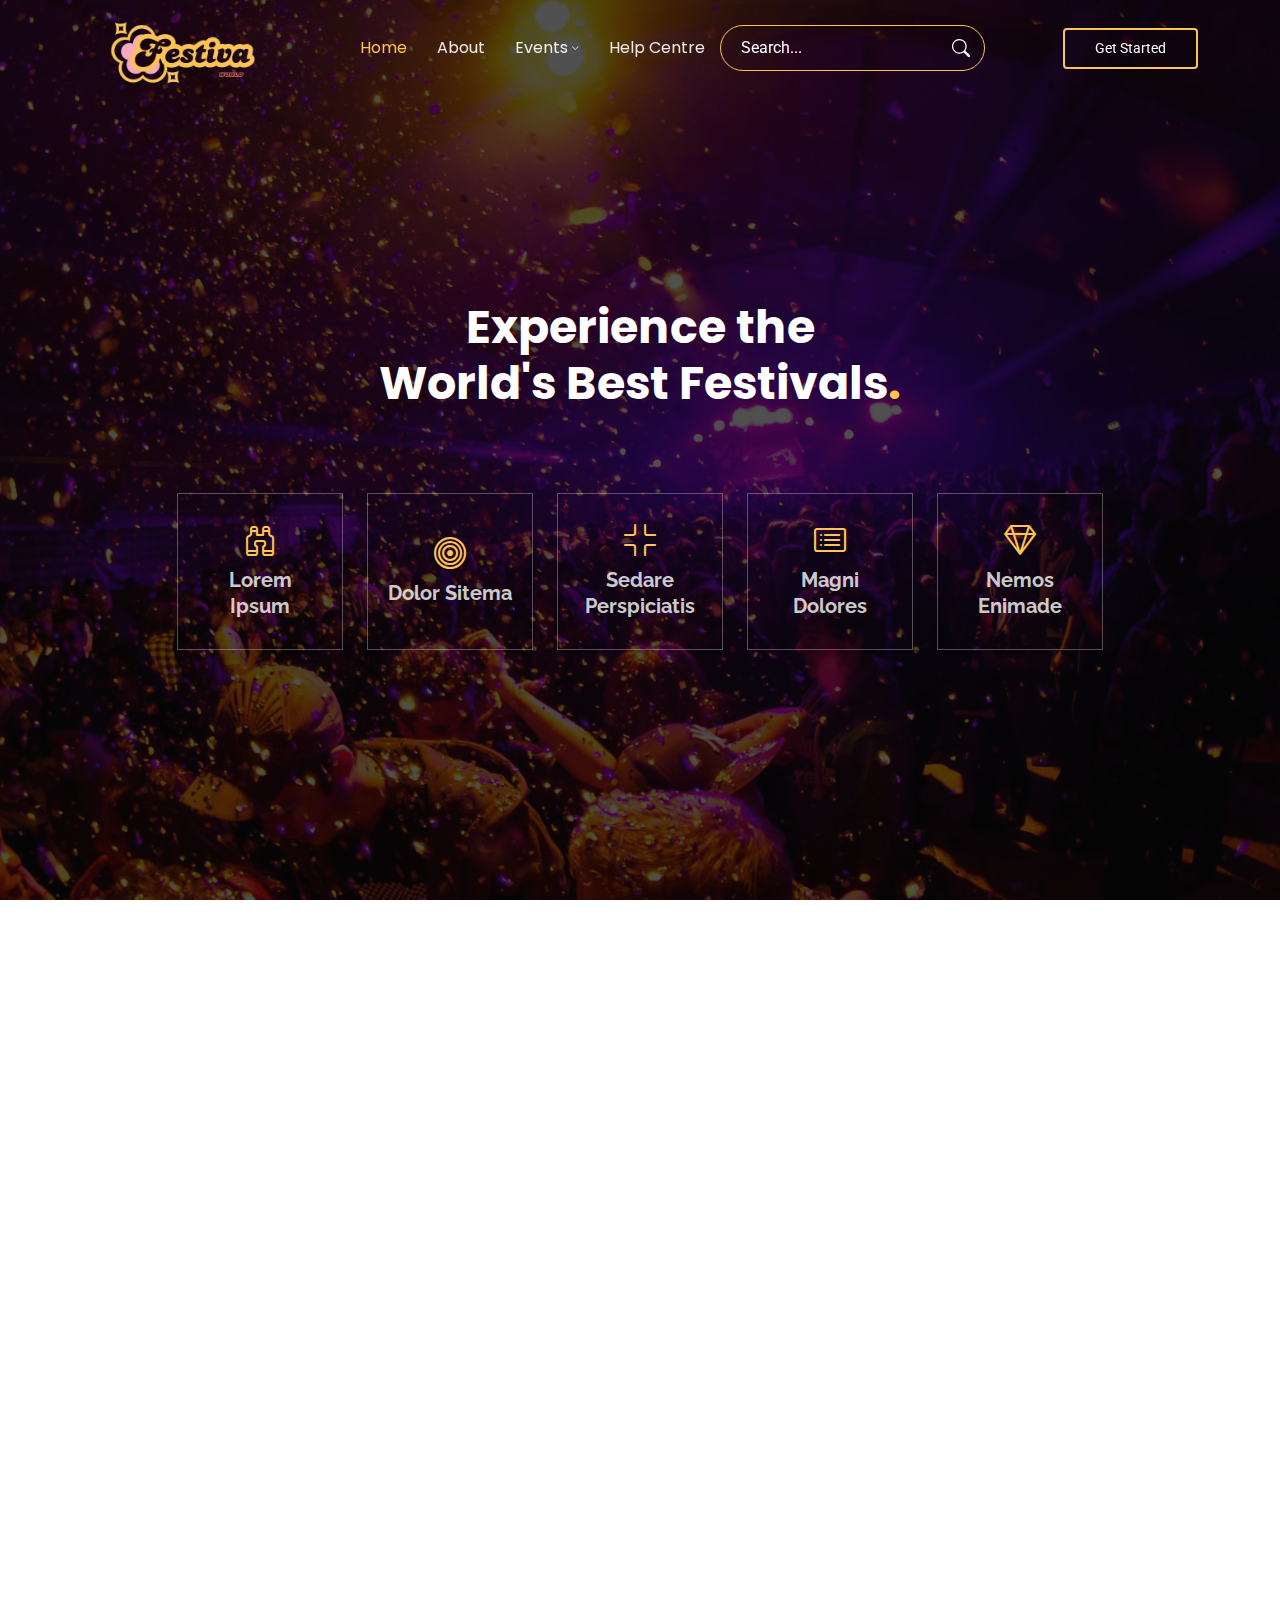
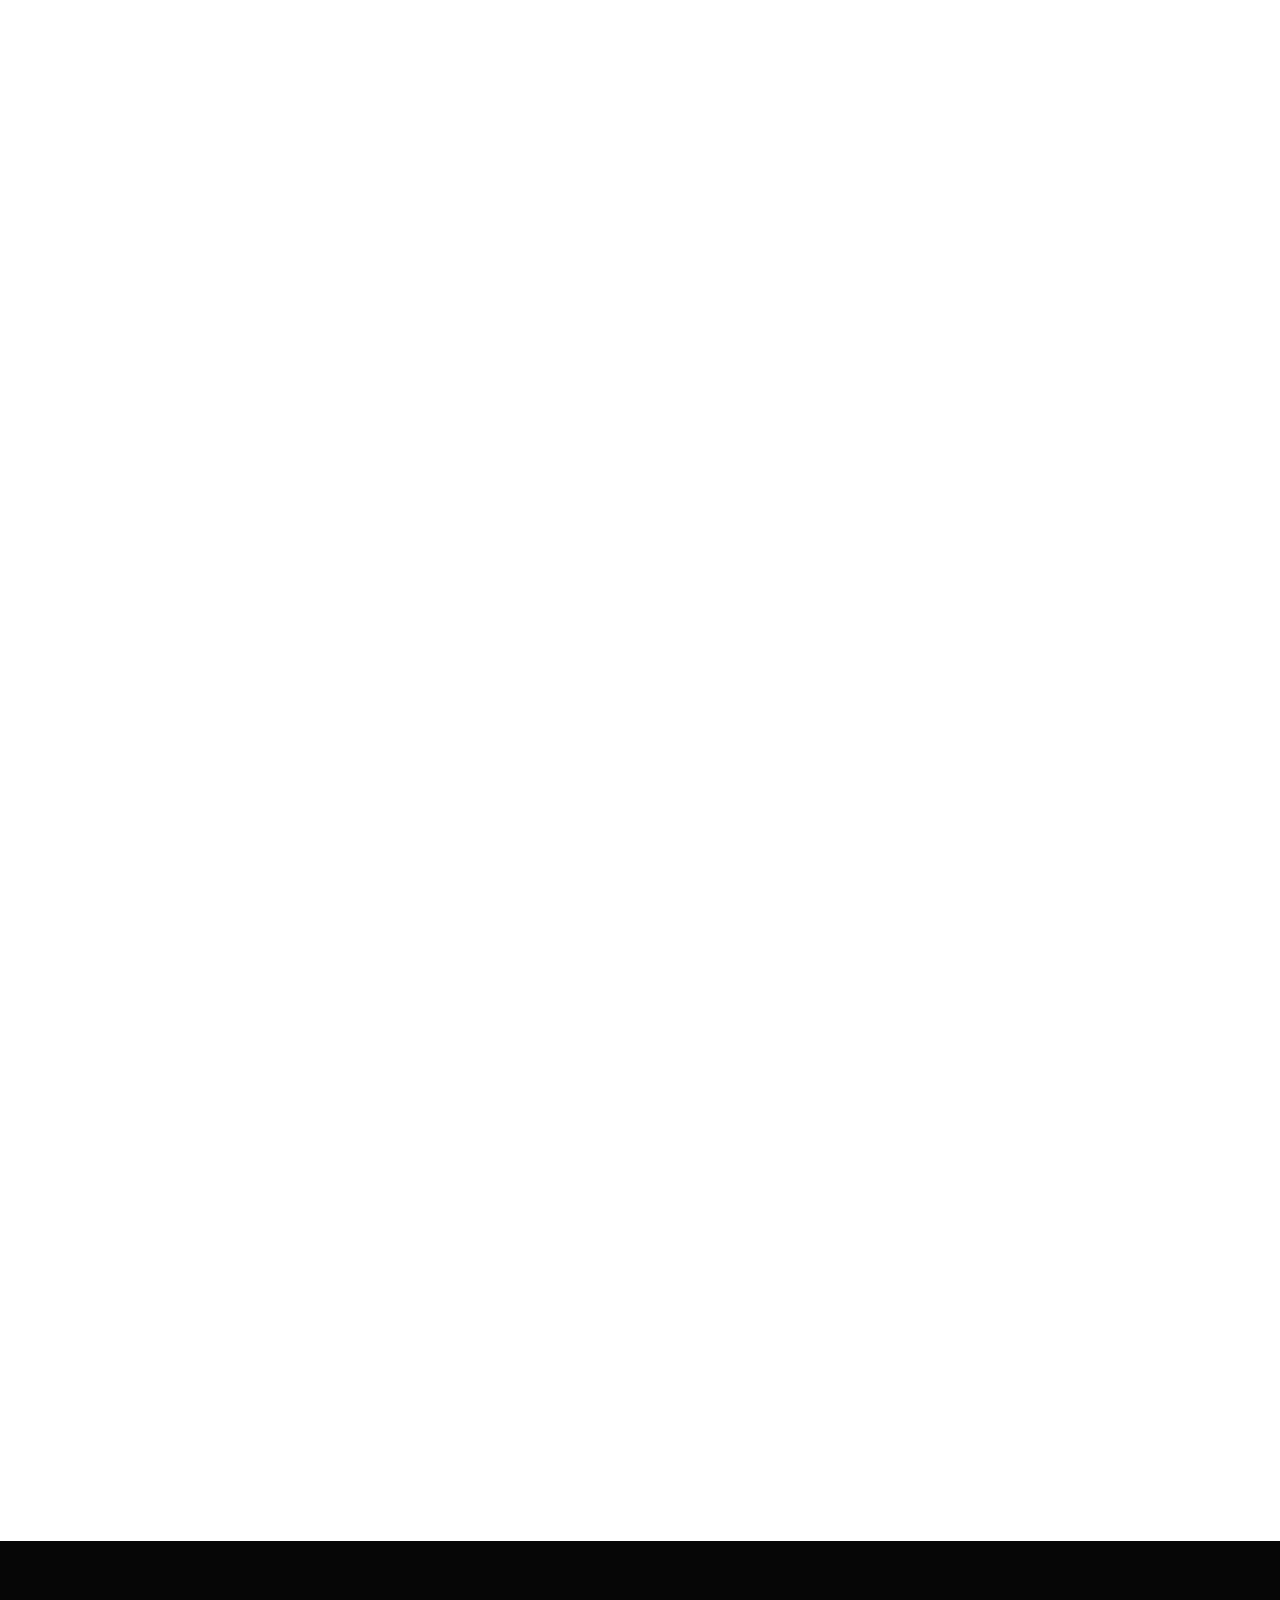
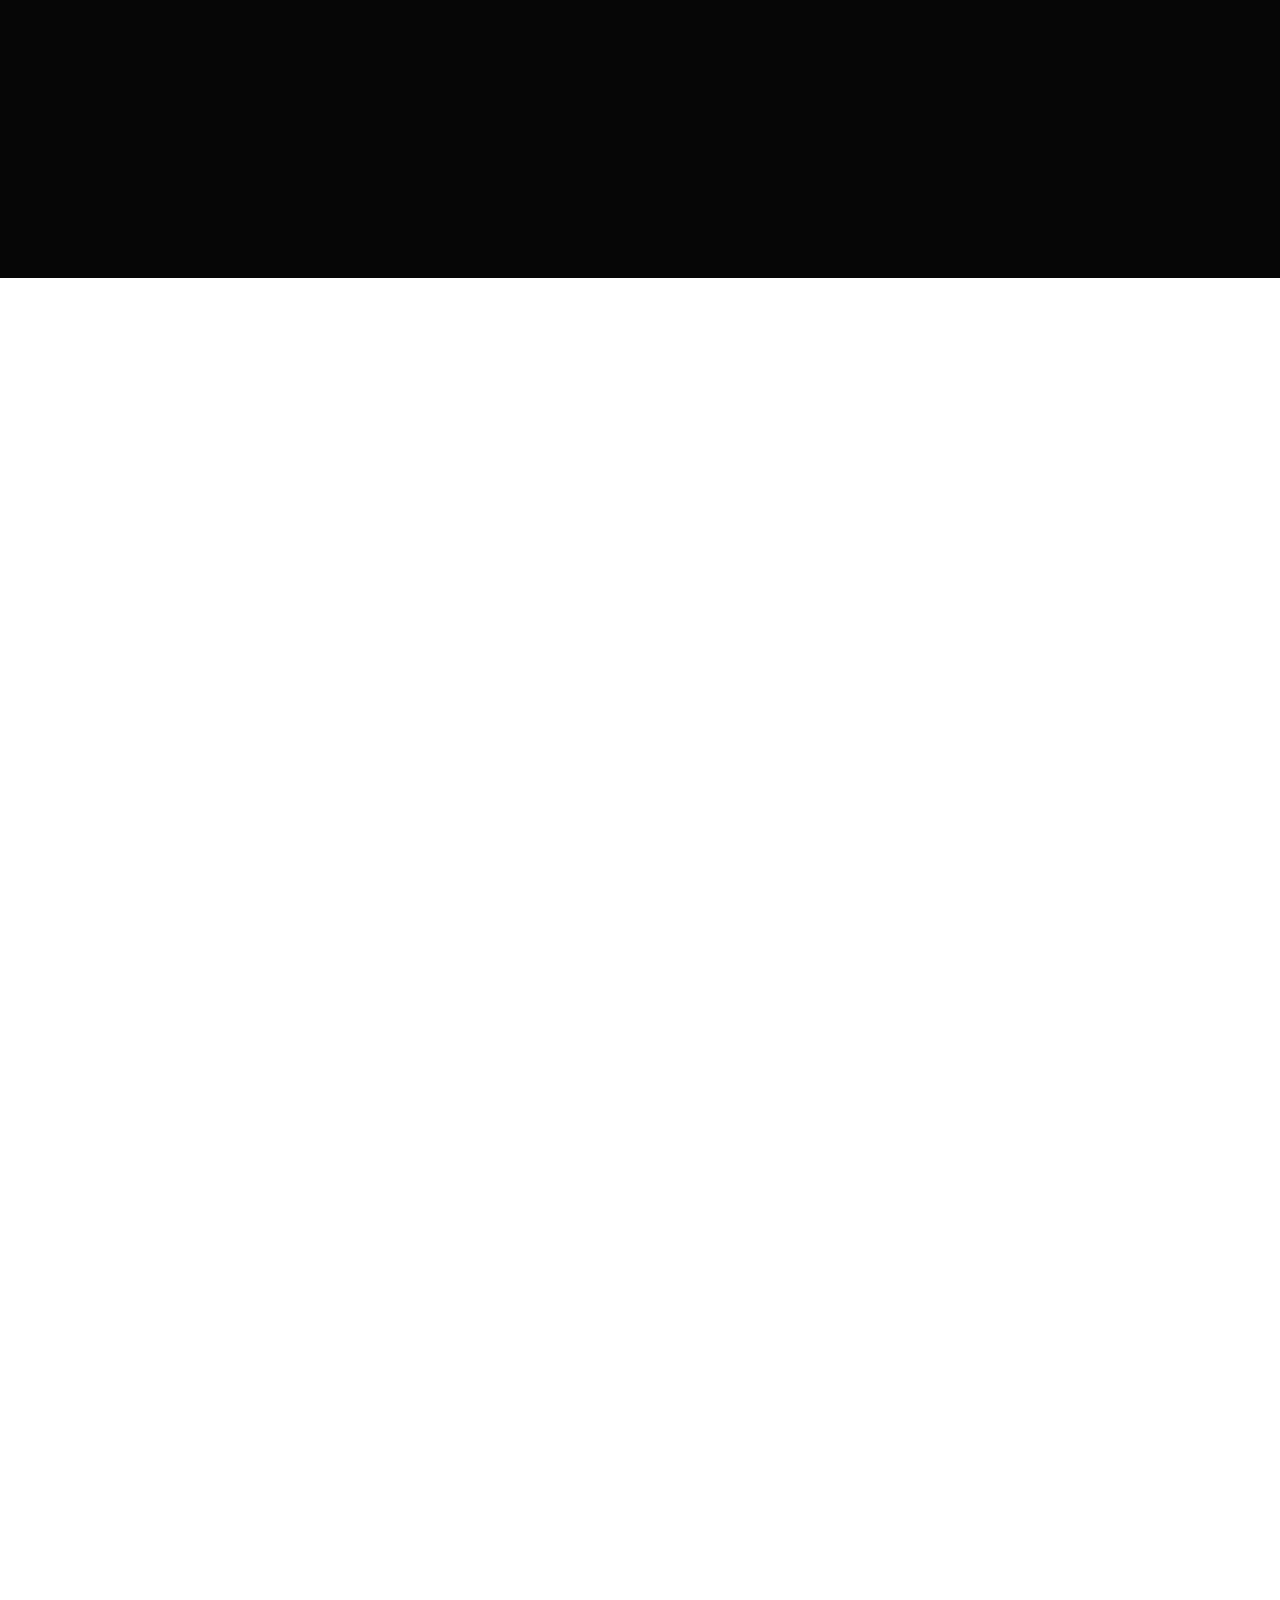
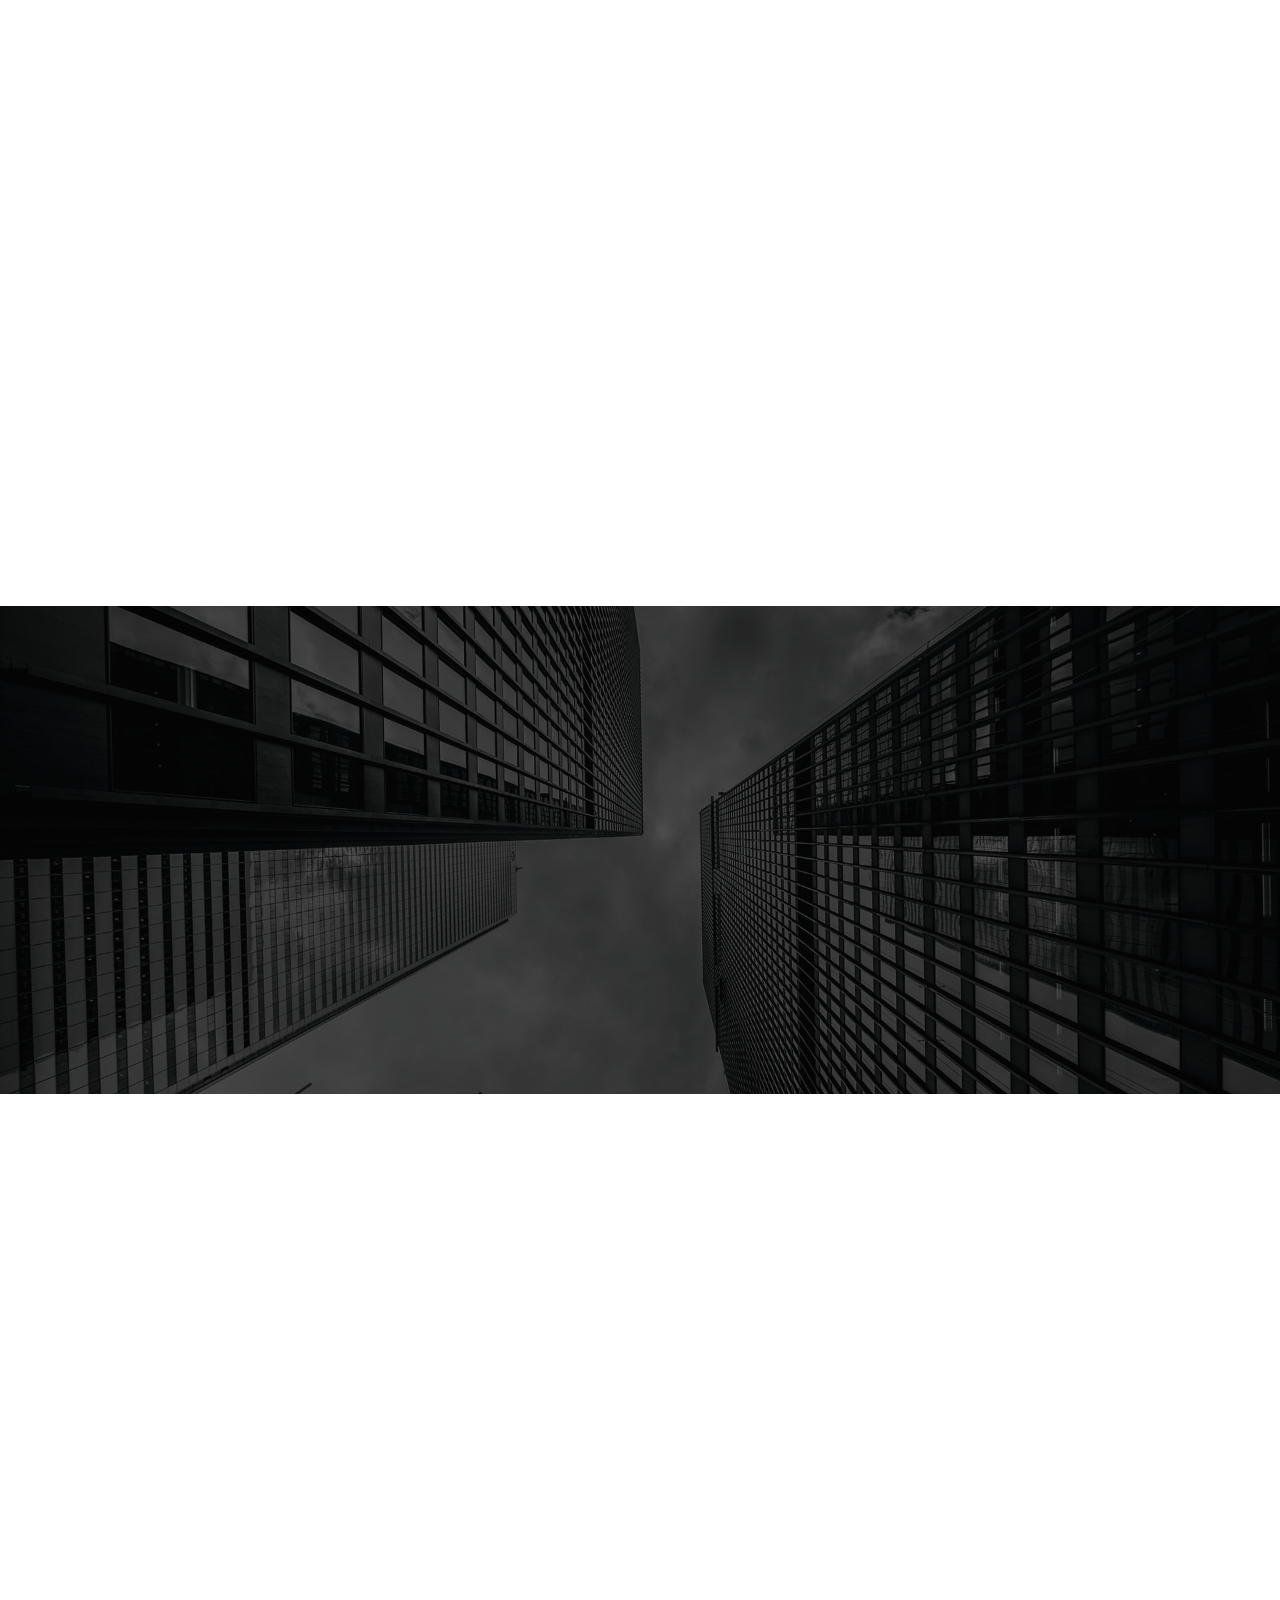
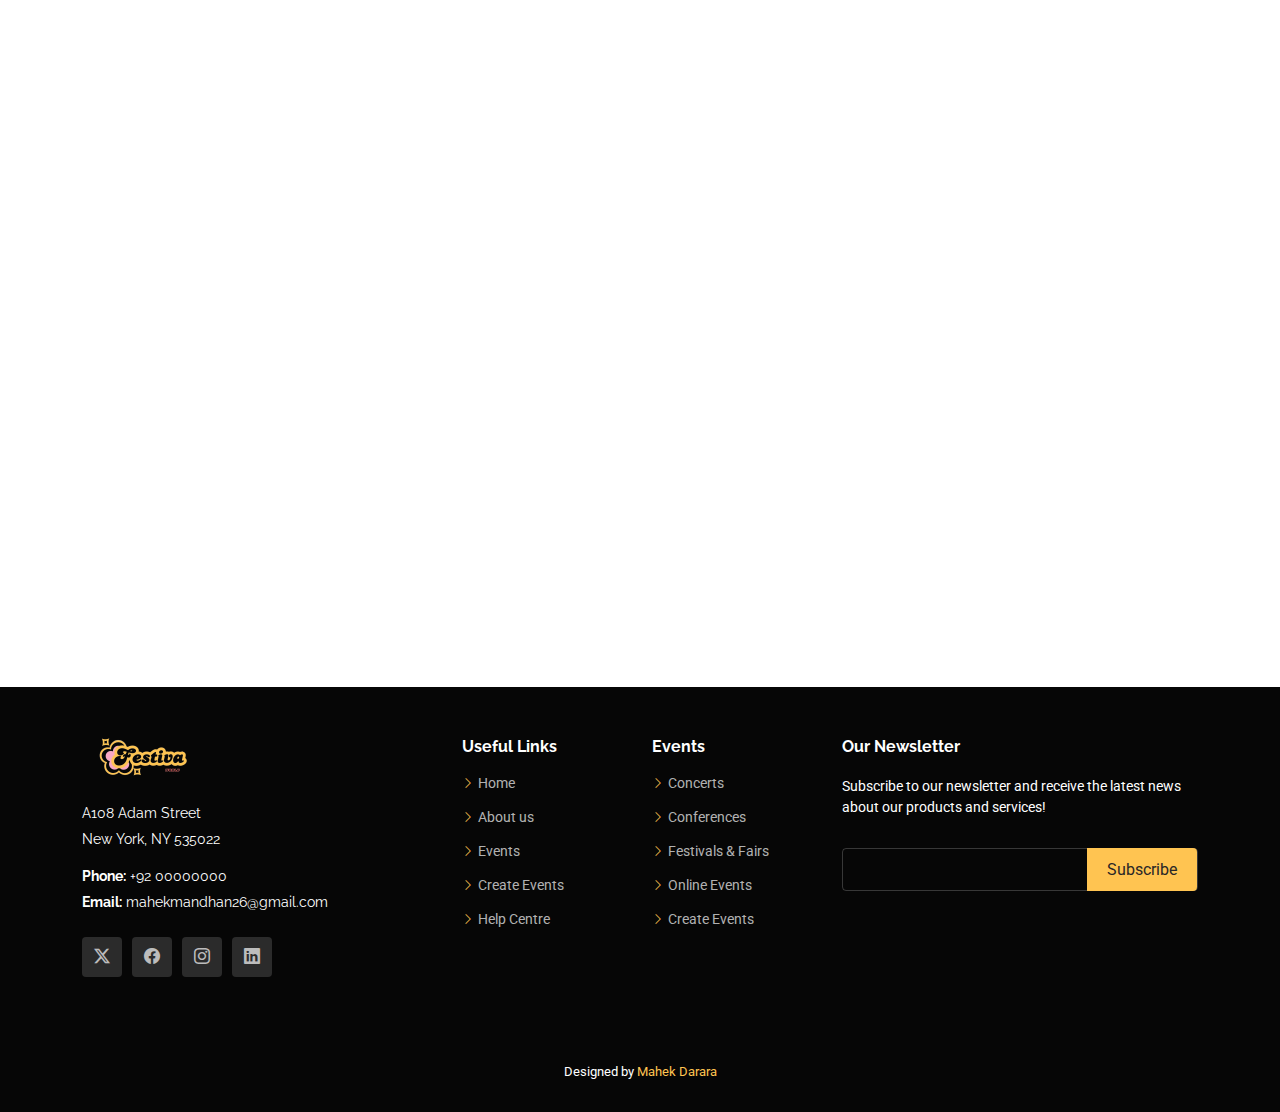
<file: index.html>
<!DOCTYPE html>
<html lang="en">

<head>
  <meta charset="utf-8">
  <meta content="width=device-width, initial-scale=1.0" name="viewport">
  <title>festiva world</title>
  <meta name="description" content="">
  <meta name="keywords" content="">

  <!-- Favicons -->
  <link href="assets/img/favicon.png" rel="icon">
  <link href="assets/img/apple-touch-icon.png" rel="apple-touch-icon">

  <!-- Fonts -->
  <link href="https://fonts.googleapis.com" rel="preconnect">
  <link href="https://fonts.gstatic.com" rel="preconnect" crossorigin>
  <link href="https://fonts.googleapis.com/css2?family=Roboto:ital,wght@0,100;0,300;0,400;0,500;0,700;0,900;1,100;1,300;1,400;1,500;1,700;1,900&family=Poppins:ital,wght@0,100;0,200;0,300;0,400;0,500;0,600;0,700;0,800;0,900;1,100;1,200;1,300;1,400;1,500;1,600;1,700;1,800;1,900&family=Raleway:ital,wght@0,100;0,200;0,300;0,400;0,500;0,600;0,700;0,800;0,900;1,100;1,200;1,300;1,400;1,500;1,600;1,700;1,800;1,900&display=swap" rel="stylesheet">

  <!-- Vendor CSS Files -->
  <link href="assets/vendor/bootstrap/css/bootstrap.min.css" rel="stylesheet">
  <link href="assets/vendor/bootstrap-icons/bootstrap-icons.css" rel="stylesheet">
  <link href="assets/vendor/aos/aos.css" rel="stylesheet">
  <link href="assets/vendor/swiper/swiper-bundle.min.css" rel="stylesheet">
  <link href="assets/vendor/glightbox/css/glightbox.min.css" rel="stylesheet">

  <!-- Main CSS File -->
  <link href="assets/css/main.css" rel="stylesheet">

</head>

<body class="index-page">

  <header id="header" class="header d-flex align-items-center fixed-top">
    <div class="container-fluid container-xl position-relative d-flex align-items-center justify-content-between">

<a href="index.html" class="logo d-flex align-items-center me-auto me-lg-0"> 
        <!-- Uncomment the line below if you also wish to use an image logo -->
        <img src="assets/img/logo.png" alt="" >
        <!-- <h1 class="sitename">GP</h1>
        <span>.</span>  -->
 </a>

      <nav id="navmenu" class="navmenu">
        <ul>
          <li><a href="#hero" class="active">Home<br></a></li>
          <li><a href="about.html">About</a></li>
          <!-- <li><a href="blogs.html">Blogs</a></li> -->
        
          <li class="dropdown"><a href="events.html"><span>Events</span> <i class="bi bi-chevron-down toggle-dropdown"></i></a>
            <ul>
              <li><a href="concert.html">Concerts</a></li>
           
              <li><a href="Conferences.html">Conferences</a></li>
              <li><a href="festival.html">Festvals & fairs</a></li>
              <li><a href="onlineevent.html">Online Events</a></li>
              <li class="dropdown"><a href="#"><span>Create Events</span> <i class="bi bi-chevron-down toggle-dropdown"></i></a>
                <ul>
                  <li><a href="#">Deep Dropdown 1</a></li>
                  <li><a href="#">Deep Dropdown 2</a></li>
                  <li><a href="#">Deep Dropdown 3</a></li>
                  <li><a href="#">Deep Dropdown 4</a></li>
                  <li><a href="#">Deep Dropdown 5</a></li>
                </ul>
              </li>
            </ul>
          </li>
          <li><a href="#contact">Help Centre</a></li>

          <li>
            <div class="search-container">
              <input type="search" id="search-input" placeholder="Search...">
              <i class="bi bi-search"></i>
            </div>
          </li>
        </ul>
        <i class="mobile-nav-toggle d-xl-none bi bi-list"></i>
      </nav>

      <a class="btn-getstarted" href="index.html#about">Get Started</a>

    </div>
  </header>

  <main class="main">

    <!-- Hero Section -->
    <section id="hero" class="hero section dark-background">

      <img src="assets/img/hero-bg.jpg" alt="" data-aos="fade-in">

      <div class="container">

        <div class="row justify-content-center text-center" data-aos="fade-up" data-aos-delay="100">
          <div class="col-xl-6 col-lg-8">
            <h2>Experience the World's Best Festivals<span>.</span></h2>
           
          </div>
        </div>

        <div class="row gy-4 mt-5 justify-content-center" data-aos="fade-up" data-aos-delay="200">
          <div class="col-xl-2 col-md-4" data-aos="fade-up" data-aos-delay="300">
            <div class="icon-box">
              <i class="bi bi-binoculars"></i>
              <h3><a href="">Lorem Ipsum</a></h3>
            </div>
          </div>
          <div class="col-xl-2 col-md-4" data-aos="fade-up" data-aos-delay="400">
            <div class="icon-box">
              <i class="bi bi-bullseye"></i>
              <h3><a href="">Dolor Sitema</a></h3>
            </div>
          </div>
          <div class="col-xl-2 col-md-4" data-aos="fade-up" data-aos-delay="500">
            <div class="icon-box">
              <i class="bi bi-fullscreen-exit"></i>
              <h3><a href="">Sedare Perspiciatis</a></h3>
            </div>
          </div>
          <div class="col-xl-2 col-md-4" data-aos="fade-up" data-aos-delay="600">
            <div class="icon-box">
              <i class="bi bi-card-list"></i>
              <h3><a href="">Magni Dolores</a></h3>
            </div>
          </div>
          <div class="col-xl-2 col-md-4" data-aos="fade-up" data-aos-delay="700">
            <div class="icon-box">
              <i class="bi bi-gem"></i>
              <h3><a href="">Nemos Enimade</a></h3>
            </div>
          </div>
        </div>

      </div>

    </section><!-- /Hero Section -->

    <!-- About Section -->
    <section id="about" class="about section">

      <div class="container" data-aos="fade-up" data-aos-delay="100">

        <div class="row gy-4">
          <div class="col-lg-6 order-1 order-lg-2">
            <img src="assets/img/about.jpg" class="img-fluid" alt="">
          </div>
          <div class="col-lg-6 order-2 order-lg-1 content">
            <h3>Voluptatem dignissimos provident</h3>
            <p class="fst-italic">
              Lorem ipsum dolor sit amet, consectetur adipiscing elit, sed do eiusmod tempor incididunt ut labore et dolore
              magna aliqua.
            </p>
            <ul>
              <li><i class="bi bi-check2-all"></i> <span>Ullamco laboris nisi ut aliquip ex ea commodo consequat.</span></li>
              <li><i class="bi bi-check2-all"></i> <span>Duis aute irure dolor in reprehenderit in voluptate velit.</span></li>
              <li><i class="bi bi-check2-all"></i> <span>Ullamco laboris nisi ut aliquip ex ea commodo consequat. Duis aute irure dolor in reprehenderit in voluptate trideta storacalaperda mastiro dolore eu fugiat nulla pariatur.</span></li>
            </ul>
            <p>
              Ullamco laboris nisi ut aliquip ex ea commodo consequat. Duis aute irure dolor in reprehenderit in voluptate
              velit esse cillum dolore eu fugiat nulla pariatur. Excepteur sint occaecat cupidatat non proident
            </p>
          </div>
        </div>

      </div>

    </section><!-- /About Section -->

    <!-- Clients Section -->
    <section id="clients" class="clients section">

      <div class="container" data-aos="fade-up" data-aos-delay="100">

        <div class="swiper init-swiper">
          <script type="application/json" class="swiper-config">
            {
              "loop": true,
              "speed": 600,
              "autoplay": {
                "delay": 5000
              },
              "slidesPerView": "auto",
              "pagination": {
                "el": ".swiper-pagination",
                "type": "bullets",
                "clickable": true
              },
              "breakpoints": {
                "320": {
                  "slidesPerView": 2,
                  "spaceBetween": 40
                },
                "480": {
                  "slidesPerView": 3,
                  "spaceBetween": 60
                },
                "640": {
                  "slidesPerView": 4,
                  "spaceBetween": 80
                },
                "992": {
                  "slidesPerView": 6,
                  "spaceBetween": 120
                }
              }
            }
          </script>
          <div class="swiper-wrapper align-items-center">
            <div class="swiper-slide"><img src="assets/img/clients/client-1.png" class="img-fluid" alt=""></div>
            <div class="swiper-slide"><img src="assets/img/clients/client-2.png" class="img-fluid" alt=""></div>
            <div class="swiper-slide"><img src="assets/img/clients/client-3.png" class="img-fluid" alt=""></div>
            <div class="swiper-slide"><img src="assets/img/clients/client-4.png" class="img-fluid" alt=""></div>
            <div class="swiper-slide"><img src="assets/img/clients/client-5.png" class="img-fluid" alt=""></div>
            <div class="swiper-slide"><img src="assets/img/clients/client-6.png" class="img-fluid" alt=""></div>
            <div class="swiper-slide"><img src="assets/img/clients/client-7.png" class="img-fluid" alt=""></div>
            <div class="swiper-slide"><img src="assets/img/clients/client-8.png" class="img-fluid" alt=""></div>
          </div>
          <div class="swiper-pagination"></div>
        </div>

      </div>

    </section><!-- /Clients Section -->

    <!-- Features Section -->
    <section id="features" class="features section">

      <div class="container">

        <div class="row gy-4">
          <div class="features-image col-lg-6" data-aos="fade-up" data-aos-delay="100"><img src="assets/img/features-bg.jpg" alt=""></div>
          <div class="col-lg-6">

            <div class="features-item d-flex ps-0 ps-lg-3 pt-4 pt-lg-0" data-aos="fade-up" data-aos-delay="200">
              <i class="bi bi-archive flex-shrink-0"></i>
              <div>
                <h4>Est labore ad</h4>
                <p>Consequuntur sunt aut quasi enim aliquam quae harum pariatur laboris nisi ut aliquip</p>
              </div>
            </div><!-- End Features Item-->

            <div class="features-item d-flex mt-5 ps-0 ps-lg-3" data-aos="fade-up" data-aos-delay="300">
              <i class="bi bi-basket flex-shrink-0"></i>
              <div>
                <h4>Harum esse qui</h4>
                <p>Excepteur sint occaecat cupidatat non proident, sunt in culpa qui officia deserunt</p>
              </div>
            </div><!-- End Features Item-->

            <div class="features-item d-flex mt-5 ps-0 ps-lg-3" data-aos="fade-up" data-aos-delay="400">
              <i class="bi bi-broadcast flex-shrink-0"></i>
              <div>
                <h4>Aut occaecati</h4>
                <p>Aut suscipit aut cum nemo deleniti aut omnis. Doloribus ut maiores omnis facere</p>
              </div>
            </div><!-- End Features Item-->

            <div class="features-item d-flex mt-5 ps-0 ps-lg-3" data-aos="fade-up" data-aos-delay="500">
              <i class="bi bi-camera-reels flex-shrink-0"></i>
              <div>
                <h4>Beatae veritatis</h4>
                <p>Expedita veritatis consequuntur nihil tempore laudantium vitae denat pacta</p>
              </div>
            </div><!-- End Features Item-->

          </div>
        </div>

      </div>

    </section><!-- /Features Section -->

    <!-- Services Section -->
    <section id="services" class="services section">

      <!-- Section Title -->
      <div class="container section-title" data-aos="fade-up">
        <h2>Blogs</h2>
        <p>Check our Blogs</p>
      </div><!-- End Section Title -->

      <div class="container">

        <div class="row gy-4">

          <div class="col-lg-4 col-md-6" data-aos="fade-up" data-aos-delay="100">
            <div class="service-item position-relative">
              <div class="icon">
                <i class="bi bi-activity"></i>
              </div>
              <a href="service-details.html" class="stretched-link">
                <h3>Nesciunt Mete</h3>
              </a>
              <p>Provident nihil minus qui consequatur non omnis maiores. Eos accusantium minus dolores iure perferendis tempore et consequatur.</p>
            </div>
          </div><!-- End Service Item -->

          <div class="col-lg-4 col-md-6" data-aos="fade-up" data-aos-delay="200">
            <div class="service-item position-relative">
              <div class="icon">
                <i class="bi bi-broadcast"></i>
              </div>
              <a href="service-details.html" class="stretched-link">
                <h3>Eosle Commodi</h3>
              </a>
              <p>Ut autem aut autem non a. Sint sint sit facilis nam iusto sint. Libero corrupti neque eum hic non ut nesciunt dolorem.</p>
            </div>
          </div><!-- End Service Item -->

          <div class="col-lg-4 col-md-6" data-aos="fade-up" data-aos-delay="300">
            <div class="service-item position-relative">
              <div class="icon">
                <i class="bi bi-easel"></i>
              </div>
              <a href="service-details.html" class="stretched-link">
                <h3>Ledo Markt</h3>
              </a>
              <p>Ut excepturi voluptatem nisi sed. Quidem fuga consequatur. Minus ea aut. Vel qui id voluptas adipisci eos earum corrupti.</p>
            </div>
          </div><!-- End Service Item -->

          <div class="col-lg-4 col-md-6" data-aos="fade-up" data-aos-delay="400">
            <div class="service-item position-relative">
              <div class="icon">
                <i class="bi bi-bounding-box-circles"></i>
              </div>
              <a href="service-details.html" class="stretched-link">
                <h3>Asperiores Commodit</h3>
              </a>
              <p>Non et temporibus minus omnis sed dolor esse consequatur. Cupiditate sed error ea fuga sit provident adipisci neque.</p>
              <a href="service-details.html" class="stretched-link"></a>
            </div>
          </div><!-- End Service Item -->

          <div class="col-lg-4 col-md-6" data-aos="fade-up" data-aos-delay="500">
            <div class="service-item position-relative">
              <div class="icon">
                <i class="bi bi-calendar4-week"></i>
              </div>
              <a href="service-details.html" class="stretched-link">
                <h3>Velit Doloremque</h3>
              </a>
              <p>Cumque et suscipit saepe. Est maiores autem enim facilis ut aut ipsam corporis aut. Sed animi at autem alias eius labore.</p>
              <a href="service-details.html" class="stretched-link"></a>
            </div>
          </div><!-- End Service Item -->

          <div class="col-lg-4 col-md-6" data-aos="fade-up" data-aos-delay="600">
            <div class="service-item position-relative">
              <div class="icon">
                <i class="bi bi-chat-square-text"></i>
              </div>
              <a href="service-details.html" class="stretched-link">
                <h3>Dolori Architecto</h3>
              </a>
              <p>Hic molestias ea quibusdam eos. Fugiat enim doloremque aut neque non et debitis iure. Corrupti recusandae ducimus enim.</p>
              <a href="service-details.html" class="stretched-link"></a>
            </div>
          </div><!-- End Service Item -->

        </div>

      </div>

    </section><!-- /Services Section -->

    <!-- Call To Action Section -->
    <section id="call-to-action" class="call-to-action section dark-background">

      <img src="assets/img/cta-bg.jpg" alt="">

      <div class="container">
        <div class="row justify-content-center" data-aos="zoom-in" data-aos-delay="100">
          <div class="col-xl-10">
            <div class="text-center">
              <h3>Create Events</h3>
              <p>Duis aute irure dolor in reprehenderit in voluptate velit esse cillum dolore eu fugiat nulla pariatur. Excepteur sint occaecat cupidatat non proident, sunt in culpa qui officia deserunt mollit anim id est laborum.</p>
              <a class="cta-btn" href="#">Let's Create Events</a>
            </div>
          </div>
        </div>
      </div>

    </section><!-- /Call To Action Section -->

    <!-- Portfolio Section -->
    <section id="portfolio" class="portfolio section">

      <!-- Section Title -->
      <div class="container section-title" data-aos="fade-up">
        <h2>Events</h2>
        <p>Check our Events</p>
      </div><!-- End Section Title -->

      <div class="container">

        <div class="isotope-layout" data-default-filter="*" data-layout="masonry" data-sort="original-order">

          <ul class="portfolio-filters isotope-filters" data-aos="fade-up" data-aos-delay="100">
            <li data-filter="*" class="filter-active">All</li>
            <li data-filter=".filter-app">Concerts</li>
            <li data-filter=".filter-app">Conferences</li>
            <li data-filter=".filter-branding">Festivals</li>
            <li data-filter=".filter-product">Online Events</li>
          
          </ul><!-- End Portfolio Filters -->

          <div class="row gy-4 isotope-container" data-aos="fade-up" data-aos-delay="200">

            <div class="col-lg-4 col-md-6 portfolio-item isotope-item filter-app">
              <img src="assets/img/masonry-portfolio/masonry-portfolio-1.jpg" class="img-fluid" alt="">
              <div class="portfolio-info">
                <h4>App 1</h4>
                <p>Lorem ipsum, dolor sit</p>
                <a href="assets/img/masonry-portfolio/masonry-portfolio-1.jpg" title="App 1" data-gallery="portfolio-gallery-app" class="glightbox preview-link"><i class="bi bi-zoom-in"></i></a>
                <a href="portfolio-details.html" title="More Details" class="details-link"><i class="bi bi-link-45deg"></i></a>
              </div>
            </div><!-- End Portfolio Item -->

            <div class="col-lg-4 col-md-6 portfolio-item isotope-item filter-product">
              <img src="assets/img/masonry-portfolio/masonry-portfolio-2.jpg" class="img-fluid" alt="">
              <div class="portfolio-info">
                <h4>Product 1</h4>
                <p>Lorem ipsum, dolor sit</p>
                <a href="assets/img/masonry-portfolio/masonry-portfolio-2.jpg" title="Product 1" data-gallery="portfolio-gallery-product" class="glightbox preview-link"><i class="bi bi-zoom-in"></i></a>
                <a href="portfolio-details.html" title="More Details" class="details-link"><i class="bi bi-link-45deg"></i></a>
              </div>
            </div><!-- End Portfolio Item -->

            <div class="col-lg-4 col-md-6 portfolio-item isotope-item filter-branding">
              <img src="assets/img/masonry-portfolio/masonry-portfolio-3.jpg" class="img-fluid" alt="">
              <div class="portfolio-info">
                <h4>Branding 1</h4>
                <p>Lorem ipsum, dolor sit</p>
                <a href="assets/img/masonry-portfolio/masonry-portfolio-3.jpg" title="Branding 1" data-gallery="portfolio-gallery-branding" class="glightbox preview-link"><i class="bi bi-zoom-in"></i></a>
                <a href="portfolio-details.html" title="More Details" class="details-link"><i class="bi bi-link-45deg"></i></a>
              </div>
            </div><!-- End Portfolio Item -->

            <div class="col-lg-4 col-md-6 portfolio-item isotope-item filter-app">
              <img src="assets/img/masonry-portfolio/masonry-portfolio-4.jpg" class="img-fluid" alt="">
              <div class="portfolio-info">
                <h4>App 2</h4>
                <p>Lorem ipsum, dolor sit</p>
                <a href="assets/img/masonry-portfolio/masonry-portfolio-4.jpg" title="App 2" data-gallery="portfolio-gallery-app" class="glightbox preview-link"><i class="bi bi-zoom-in"></i></a>
                <a href="portfolio-details.html" title="More Details" class="details-link"><i class="bi bi-link-45deg"></i></a>
              </div>
            </div><!-- End Portfolio Item -->

            <div class="col-lg-4 col-md-6 portfolio-item isotope-item filter-product">
              <img src="assets/img/masonry-portfolio/masonry-portfolio-5.jpg" class="img-fluid" alt="">
              <div class="portfolio-info">
                <h4>Product 2</h4>
                <p>Lorem ipsum, dolor sit</p>
                <a href="assets/img/masonry-portfolio/masonry-portfolio-5.jpg" title="Product 2" data-gallery="portfolio-gallery-product" class="glightbox preview-link"><i class="bi bi-zoom-in"></i></a>
                <a href="portfolio-details.html" title="More Details" class="details-link"><i class="bi bi-link-45deg"></i></a>
              </div>
            </div><!-- End Portfolio Item -->

            <div class="col-lg-4 col-md-6 portfolio-item isotope-item filter-branding">
              <img src="assets/img/masonry-portfolio/masonry-portfolio-6.jpg" class="img-fluid" alt="">
              <div class="portfolio-info">
                <h4>Branding 2</h4>
                <p>Lorem ipsum, dolor sit</p>
                <a href="assets/img/masonry-portfolio/masonry-portfolio-6.jpg" title="Branding 2" data-gallery="portfolio-gallery-branding" class="glightbox preview-link"><i class="bi bi-zoom-in"></i></a>
                <a href="portfolio-details.html" title="More Details" class="details-link"><i class="bi bi-link-45deg"></i></a>
              </div>
            </div><!-- End Portfolio Item -->

            <div class="col-lg-4 col-md-6 portfolio-item isotope-item filter-app">
              <img src="assets/img/masonry-portfolio/masonry-portfolio-7.jpg" class="img-fluid" alt="">
              <div class="portfolio-info">
                <h4>App 3</h4>
                <p>Lorem ipsum, dolor sit</p>
                <a href="assets/img/masonry-portfolio/masonry-portfolio-7.jpg" title="App 3" data-gallery="portfolio-gallery-app" class="glightbox preview-link"><i class="bi bi-zoom-in"></i></a>
                <a href="portfolio-details.html" title="More Details" class="details-link"><i class="bi bi-link-45deg"></i></a>
              </div>
            </div><!-- End Portfolio Item -->

            <div class="col-lg-4 col-md-6 portfolio-item isotope-item filter-product">
              <img src="assets/img/masonry-portfolio/masonry-portfolio-8.jpg" class="img-fluid" alt="">
              <div class="portfolio-info">
                <h4>Product 3</h4>
                <p>Lorem ipsum, dolor sit</p>
                <a href="assets/img/masonry-portfolio/masonry-portfolio-8.jpg" title="Product 3" data-gallery="portfolio-gallery-product" class="glightbox preview-link"><i class="bi bi-zoom-in"></i></a>
                <a href="portfolio-details.html" title="More Details" class="details-link"><i class="bi bi-link-45deg"></i></a>
              </div>
            </div><!-- End Portfolio Item -->

            <div class="col-lg-4 col-md-6 portfolio-item isotope-item filter-branding">
              <img src="assets/img/masonry-portfolio/masonry-portfolio-9.jpg" class="img-fluid" alt="">
              <div class="portfolio-info">
                <h4>Branding 3</h4>
                <p>Lorem ipsum, dolor sit</p>
                <a href="assets/img/masonry-portfolio/masonry-portfolio-9.jpg" title="Branding 2" data-gallery="portfolio-gallery-branding" class="glightbox preview-link"><i class="bi bi-zoom-in"></i></a>
                <a href="portfolio-details.html" title="More Details" class="details-link"><i class="bi bi-link-45deg"></i></a>
              </div>
            </div><!-- End Portfolio Item -->

          </div><!-- End Portfolio Container -->

        </div>

      </div>

    </section><!-- /Portfolio Section -->

    <!-- Stats Section -->
    <section id="stats" class="stats section">

      <div class="container" data-aos="fade-up" data-aos-delay="100">

        <div class="row gy-4 align-items-center justify-content-between">

          <div class="col-lg-5">
            <img src="assets/img/stats-img.jpg" alt="" class="img-fluid">
          </div>

          <div class="col-lg-6">

            <h3 class="fw-bold fs-2 mb-3">Voluptatem dignissimos provident quasi</h3>
            <p>
              Lorem ipsum dolor sit amet, consectetur adipiscing elit, sed do eiusmod tempor incididunt ut labore et dolore magna aliqua. Duis aute irure dolor in reprehenderit
            </p>

            <div class="row gy-4">

              <div class="col-lg-6">
                <div class="stats-item d-flex">
                  <i class="bi bi-emoji-smile flex-shrink-0"></i>
                  <div>
                    <span data-purecounter-start="0" data-purecounter-end="232" data-purecounter-duration="1" class="purecounter"></span>
                    <p><strong>Happy Clients</strong> <span>consequuntur quae</span></p>
                  </div>
                </div>
              </div><!-- End Stats Item -->

              <div class="col-lg-6">
                <div class="stats-item d-flex">
                  <i class="bi bi-journal-richtext flex-shrink-0"></i>
                  <div>
                    <span data-purecounter-start="0" data-purecounter-end="521" data-purecounter-duration="1" class="purecounter"></span>
                    <p><strong>Projects</strong> <span>adipisci atque cum quia aut</span></p>
                  </div>
                </div>
              </div><!-- End Stats Item -->

              <div class="col-lg-6">
                <div class="stats-item d-flex">
                  <i class="bi bi-headset flex-shrink-0"></i>
                  <div>
                    <span data-purecounter-start="0" data-purecounter-end="1453" data-purecounter-duration="1" class="purecounter"></span>
                    <p><strong>Hours Of Support</strong> <span>aut commodi quaerat</span></p>
                  </div>
                </div>
              </div><!-- End Stats Item -->

              <div class="col-lg-6">
                <div class="stats-item d-flex">
                  <i class="bi bi-people flex-shrink-0"></i>
                  <div>
                    <span data-purecounter-start="0" data-purecounter-end="32" data-purecounter-duration="1" class="purecounter"></span>
                    <p><strong>Hard Workers</strong> <span>rerum asperiores dolor</span></p>
                  </div>
                </div>
              </div><!-- End Stats Item -->

            </div>

          </div>

        </div>

      </div>

    </section><!-- /Stats Section -->

    <!-- Testimonials Section -->
    <section id="testimonials" class="testimonials section dark-background">

      <img src="assets/img/testimonials-bg.jpg" class="testimonials-bg" alt="">

      <div class="container" data-aos="fade-up" data-aos-delay="100">

        <div class="swiper init-swiper">
          <script type="application/json" class="swiper-config">
            {
              "loop": true,
              "speed": 600,
              "autoplay": {
                "delay": 5000
              },
              "slidesPerView": "auto",
              "pagination": {
                "el": ".swiper-pagination",
                "type": "bullets",
                "clickable": true
              }
            }
          </script>
          <div class="swiper-wrapper">

            <div class="swiper-slide">
              <div class="testimonial-item">
                <img src="assets/img/testimonials/testimonials-1.jpg" class="testimonial-img" alt="">
                <h3>Saul Goodman</h3>
                <h4>Ceo &amp; Founder</h4>
                <div class="stars">
                  <i class="bi bi-star-fill"></i><i class="bi bi-star-fill"></i><i class="bi bi-star-fill"></i><i class="bi bi-star-fill"></i><i class="bi bi-star-fill"></i>
                </div>
                <p>
                  <i class="bi bi-quote quote-icon-left"></i>
                  <span>Proin iaculis purus consequat sem cure digni ssim donec porttitora entum suscipit rhoncus. Accusantium quam, ultricies eget id, aliquam eget nibh et. Maecen aliquam, risus at semper.</span>
                  <i class="bi bi-quote quote-icon-right"></i>
                </p>
              </div>
            </div><!-- End testimonial item -->

            <div class="swiper-slide">
              <div class="testimonial-item">
                <img src="assets/img/testimonials/testimonials-2.jpg" class="testimonial-img" alt="">
                <h3>Sara Wilsson</h3>
                <h4>Designer</h4>
                <div class="stars">
                  <i class="bi bi-star-fill"></i><i class="bi bi-star-fill"></i><i class="bi bi-star-fill"></i><i class="bi bi-star-fill"></i><i class="bi bi-star-fill"></i>
                </div>
                <p>
                  <i class="bi bi-quote quote-icon-left"></i>
                  <span>Export tempor illum tamen malis malis eram quae irure esse labore quem cillum quid cillum eram malis quorum velit fore eram velit sunt aliqua noster fugiat irure amet legam anim culpa.</span>
                  <i class="bi bi-quote quote-icon-right"></i>
                </p>
              </div>
            </div><!-- End testimonial item -->

            <div class="swiper-slide">
              <div class="testimonial-item">
                <img src="assets/img/testimonials/testimonials-3.jpg" class="testimonial-img" alt="">
                <h3>Jena Karlis</h3>
                <h4>Store Owner</h4>
                <div class="stars">
                  <i class="bi bi-star-fill"></i><i class="bi bi-star-fill"></i><i class="bi bi-star-fill"></i><i class="bi bi-star-fill"></i><i class="bi bi-star-fill"></i>
                </div>
                <p>
                  <i class="bi bi-quote quote-icon-left"></i>
                  <span>Enim nisi quem export duis labore cillum quae magna enim sint quorum nulla quem veniam duis minim tempor labore quem eram duis noster aute amet eram fore quis sint minim.</span>
                  <i class="bi bi-quote quote-icon-right"></i>
                </p>
              </div>
            </div><!-- End testimonial item -->

            <div class="swiper-slide">
              <div class="testimonial-item">
                <img src="assets/img/testimonials/testimonials-4.jpg" class="testimonial-img" alt="">
                <h3>Matt Brandon</h3>
                <h4>Freelancer</h4>
                <div class="stars">
                  <i class="bi bi-star-fill"></i><i class="bi bi-star-fill"></i><i class="bi bi-star-fill"></i><i class="bi bi-star-fill"></i><i class="bi bi-star-fill"></i>
                </div>
                <p>
                  <i class="bi bi-quote quote-icon-left"></i>
                  <span>Fugiat enim eram quae cillum dolore dolor amet nulla culpa multos export minim fugiat minim velit minim dolor enim duis veniam ipsum anim magna sunt elit fore quem dolore labore illum veniam.</span>
                  <i class="bi bi-quote quote-icon-right"></i>
                </p>
              </div>
            </div><!-- End testimonial item -->

            <div class="swiper-slide">
              <div class="testimonial-item">
                <img src="assets/img/testimonials/testimonials-5.jpg" class="testimonial-img" alt="">
                <h3>John Larson</h3>
                <h4>Entrepreneur</h4>
                <div class="stars">
                  <i class="bi bi-star-fill"></i><i class="bi bi-star-fill"></i><i class="bi bi-star-fill"></i><i class="bi bi-star-fill"></i><i class="bi bi-star-fill"></i>
                </div>
                <p>
                  <i class="bi bi-quote quote-icon-left"></i>
                  <span>Quis quorum aliqua sint quem legam fore sunt eram irure aliqua veniam tempor noster veniam enim culpa labore duis sunt culpa nulla illum cillum fugiat legam esse veniam culpa fore nisi cillum quid.</span>
                  <i class="bi bi-quote quote-icon-right"></i>
                </p>
              </div>
            </div><!-- End testimonial item -->

          </div>
          <div class="swiper-pagination"></div>
        </div>

      </div>

    </section><!-- /Testimonials Section -->

    <!-- Team Section -->
    <section id="team" class="team section">

      <!-- Section Title -->
      <div class="container section-title" data-aos="fade-up">
        <h2>Team</h2>
        <p>our Team</p>
      </div><!-- End Section Title -->

      <div class="container">

        <div class="row gy-4">

          <div class="col-lg-3 col-md-6 d-flex align-items-stretch" data-aos="fade-up" data-aos-delay="100">
            <div class="team-member">
              <div class="member-img">
                <img src="assets/img/team/team-1.jpg" class="img-fluid" alt="">
                <div class="social">
                  <a href=""><i class="bi bi-twitter-x"></i></a>
                  <a href=""><i class="bi bi-facebook"></i></a>
                  <a href=""><i class="bi bi-instagram"></i></a>
                  <a href=""><i class="bi bi-linkedin"></i></a>
                </div>
              </div>
              <div class="member-info">
                <h4>Walter White</h4>
                <span>Chief Executive Officer</span>
              </div>
            </div>
          </div><!-- End Team Member -->

          <div class="col-lg-3 col-md-6 d-flex align-items-stretch" data-aos="fade-up" data-aos-delay="200">
            <div class="team-member">
              <div class="member-img">
                <img src="assets/img/team/team-2.jpg" class="img-fluid" alt="">
                <div class="social">
                  <a href=""><i class="bi bi-twitter-x"></i></a>
                  <a href=""><i class="bi bi-facebook"></i></a>
                  <a href=""><i class="bi bi-instagram"></i></a>
                  <a href=""><i class="bi bi-linkedin"></i></a>
                </div>
              </div>
              <div class="member-info">
                <h4>Sarah Jhonson</h4>
                <span>Product Manager</span>
              </div>
            </div>
          </div><!-- End Team Member -->

          <div class="col-lg-3 col-md-6 d-flex align-items-stretch" data-aos="fade-up" data-aos-delay="300">
            <div class="team-member">
              <div class="member-img">
                <img src="assets/img/team/team-3.jpg" class="img-fluid" alt="">
                <div class="social">
                  <a href=""><i class="bi bi-twitter-x"></i></a>
                  <a href=""><i class="bi bi-facebook"></i></a>
                  <a href=""><i class="bi bi-instagram"></i></a>
                  <a href=""><i class="bi bi-linkedin"></i></a>
                </div>
              </div>
              <div class="member-info">
                <h4>William Anderson</h4>
                <span>CTO</span>
              </div>
            </div>
          </div><!-- End Team Member -->

          <div class="col-lg-3 col-md-6 d-flex align-items-stretch" data-aos="fade-up" data-aos-delay="400">
            <div class="team-member">
              <div class="member-img">
                <img src="assets/img/team/team-4.jpg" class="img-fluid" alt="">
                <div class="social">
                  <a href=""><i class="bi bi-twitter-x"></i></a>
                  <a href=""><i class="bi bi-facebook"></i></a>
                  <a href=""><i class="bi bi-instagram"></i></a>
                  <a href=""><i class="bi bi-linkedin"></i></a>
                </div>
              </div>
              <div class="member-info">
                <h4>Amanda Jepson</h4>
                <span>Accountant</span>
              </div>
            </div>
          </div><!-- End Team Member -->

        </div>

      </div>

    </section><!-- /Team Section -->

    <!-- Contact Section -->
    <section id="contact" class="contact section">

      <!-- Section Title -->
      <div class="container section-title" data-aos="fade-up">
        <h2>Contact</h2>
        <p>Contact the event organizer</p>
      </div><!-- End Section Title -->

      <div class="container" data-aos="fade-up" data-aos-delay="100">

        <!-- <div class="mb-4" data-aos="fade-up" data-aos-delay="200">
          <iframe style="border:0; width: 100%; height: 270px;" src="https://www.google.com/maps/embed?pb=!1m14!1m8!1m3!1d48389.78314118045!2d-74.006138!3d40.710059!3m2!1i1024!2i768!4f13.1!3m3!1m2!1s0x89c25a22a3bda30d%3A0xb89d1fe6bc499443!2sDowntown%20Conference%20Center!5e0!3m2!1sen!2sus!4v1676961268712!5m2!1sen!2sus" frameborder="0" allowfullscreen="" loading="lazy" referrerpolicy="no-referrer-when-downgrade"></iframe>
        </div>End Google Maps -->

        <div class="row gy-4">

          <div class="col-lg-4">
            <div class="info-item d-flex" data-aos="fade-up" data-aos-delay="300">
              <i class="bi bi-geo-alt flex-shrink-0"></i>
              <div>
                <h3>Address</h3>
                <p>A108 Adam Street, New York, NY 535022</p>
              </div>
            </div><!-- End Info Item -->

            <div class="info-item d-flex" data-aos="fade-up" data-aos-delay="400">
              <i class="bi bi-telephone flex-shrink-0"></i>
              <div>
                <h3>Call Us</h3>
                <p>+1 5589 55488 55</p>
              </div>
            </div><!-- End Info Item -->

            <div class="info-item d-flex" data-aos="fade-up" data-aos-delay="500">
              <i class="bi bi-envelope flex-shrink-0"></i>
              <div>
                <h3>Email Us</h3>
                <p>info@example.com</p>
              </div>
            </div><!-- End Info Item -->

          </div>

          <div class="col-lg-8">
            <form action="forms/contact.php" method="post" class="php-email-form" data-aos="fade-up" data-aos-delay="200">
              <div class="row gy-4">

                <div class="col-md-6">
                  <input type="text" name="name" class="form-control" placeholder="Your Name" required="">
                </div>

                <div class="col-md-6 ">
                  <input type="email" class="form-control" name="email" placeholder="Your Email" required="">
                </div>

                <div class="col-md-12">
                  <input type="text" class="form-control" name="subject" placeholder="Subject" required="">
                </div>

                <div class="col-md-12">
                  <textarea class="form-control" name="message" rows="6" placeholder="Message" required=""></textarea>
                </div>

                <div class="col-md-12 text-center">
                  <div class="loading">Loading</div>
                  <div class="error-message"></div>
                  <div class="sent-message">Your message has been sent. Thank you!</div>

                  <button type="submit">Send Message</button>
                </div>

              </div>
            </form>
          </div><!-- End Contact Form -->

        </div>

      </div>

    </section><!-- /Contact Section -->

  </main>

  <footer id="footer" class="footer dark-background">

    <div class="footer-top">
      <div class="container">
        <div class="row gy-4">
          <div class="col-lg-4 col-md-6 footer-about">
            <a href="index.html" class="logo d-flex align-items-center me-auto me-lg-0"> 
              <!-- Uncomment the line below if you also wish to use an image logo -->
              <img src="assets/img/logo.png" alt="" >
              <!-- <h1 class="sitename">GP</h1>
              <span>.</span>  -->
       </a>
            <div class="footer-contact pt-3">
              <p>A108 Adam Street</p>
              <p>New York, NY 535022</p>
              <p class="mt-3"><strong>Phone:</strong> <span>+92 00000000</span></p>
              <p><strong>Email:</strong> <span>mahekmandhan26@gmail.com</span></p>
            </div>
            <div class="social-links d-flex mt-4">
              <a href=""><i class="bi bi-twitter-x"></i></a>
              <a href=""><i class="bi bi-facebook"></i></a>
              <a href=""><i class="bi bi-instagram"></i></a>
              <a href=""><i class="bi bi-linkedin"></i></a>
            </div>
          </div>

          <div class="col-lg-2 col-md-3 footer-links">
            <h4>Useful Links</h4>
            <ul>
              <li><i class="bi bi-chevron-right"></i> <a href="#"> Home</a></li>
              <li><i class="bi bi-chevron-right"></i> <a href="#"> About us</a></li>
              <li><i class="bi bi-chevron-right"></i> <a href="#"> Events</a></li>
              <li><i class="bi bi-chevron-right"></i> <a href="#"> Create Events</a></li>
              <li><i class="bi bi-chevron-right"></i> <a href="#"> Help Centre</a></li>
            </ul>
          </div>

          <div class="col-lg-2 col-md-3 footer-links">
            <h4>Events</h4>
            <ul>
              <li><i class="bi bi-chevron-right"></i> <a href="#">Concerts</a></li>
              <li><i class="bi bi-chevron-right"></i> <a href="#">Conferences</a></li>
              <li><i class="bi bi-chevron-right"></i> <a href="#"> Festivals & Fairs</a></li>
              <li><i class="bi bi-chevron-right"></i> <a href="#"> Online Events</a></li>
              <li><i class="bi bi-chevron-right"></i> <a href="#"> Create Events</a></li>
            </ul>
          </div>

          <div class="col-lg-4 col-md-12 footer-newsletter">
            <h4>Our Newsletter</h4>
            <p>Subscribe to our newsletter and receive the latest news about our products and services!</p>
            <form action="forms/newsletter.php" method="post" class="php-email-form">
              <div class="newsletter-form"><input type="email" name="email"><input type="submit" value="Subscribe"></div>
              <div class="loading">Loading</div>
              <div class="error-message"></div>
              <div class="sent-message">Your subscription request has been sent. Thank you!</div>
            </form>
          </div>

        </div>
      </div>
    </div>

    <div class="copyright">
      <div class="container text-center">
    
        <div class="credits">
          Designed by <a href="">Mahek Darara</a>
        </div>
      </div>
    </div>

  </footer>

  <!-- Scroll Top -->
  <a href="#" id="scroll-top" class="scroll-top d-flex align-items-center justify-content-center"><i class="bi bi-arrow-up-short"></i></a>

  <!-- Preloader -->
  <div id="preloader"></div>

  <!-- Vendor JS Files -->
  <script src="assets/vendor/bootstrap/js/bootstrap.bundle.min.js"></script>
  <script src="assets/vendor/php-email-form/validate.js"></script>
  <script src="assets/vendor/aos/aos.js"></script>
  <script src="assets/vendor/swiper/swiper-bundle.min.js"></script>
  <script src="assets/vendor/glightbox/js/glightbox.min.js"></script>
  <script src="assets/vendor/imagesloaded/imagesloaded.pkgd.min.js"></script>
  <script src="assets/vendor/isotope-layout/isotope.pkgd.min.js"></script>
  <script src="assets/vendor/purecounter/purecounter_vanilla.js"></script>

  <!-- Main JS File -->
  <script src="assets/js/main.js"></script>

</body>

</html>
</file>
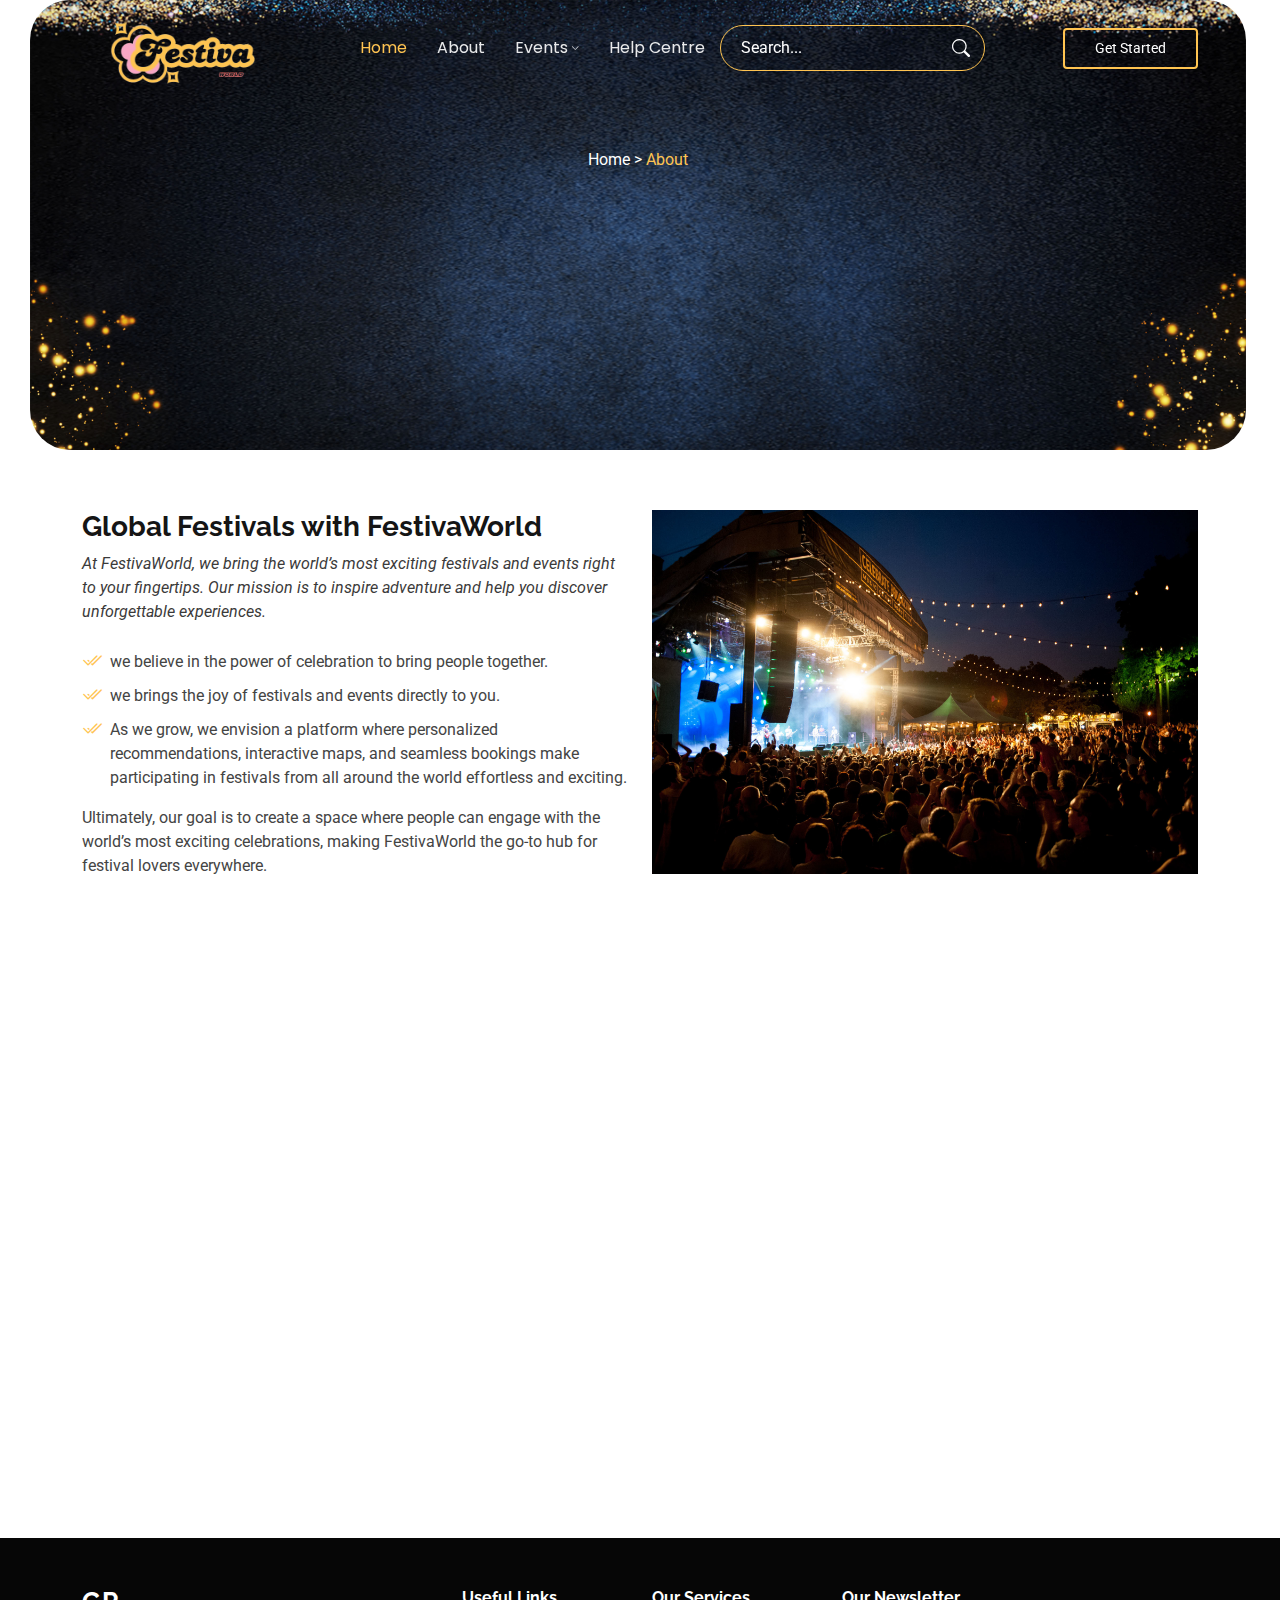
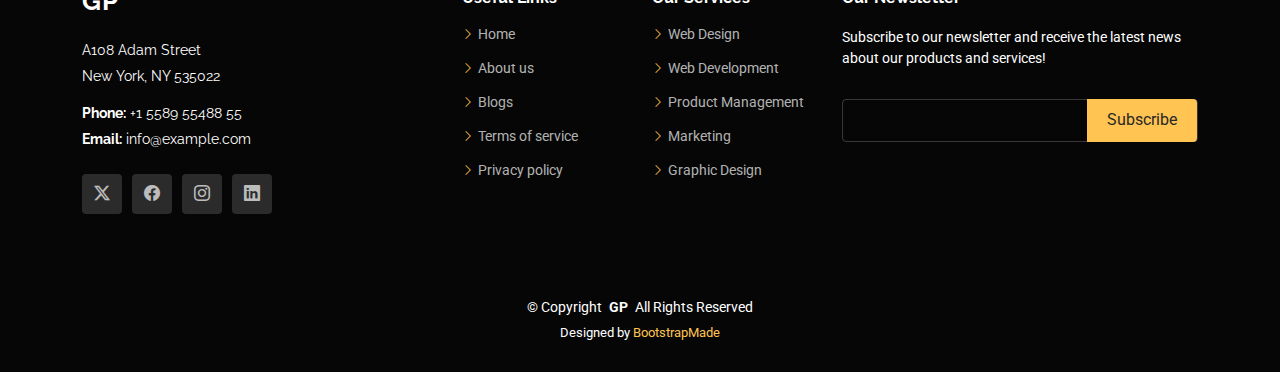
<file: about.html>
<!DOCTYPE html>
<html lang="en">

<head>
  <meta charset="utf-8">
  <meta content="width=device-width, initial-scale=1.0" name="viewport">
  <title>festiva world</title>
  <meta name="description" content="">
  <meta name="keywords" content="">

  <!-- Favicons -->
  <link href="assets/img/favicon.png" rel="icon">
  <link href="assets/img/apple-touch-icon.png" rel="apple-touch-icon">

  <!-- Fonts -->
  <link href="https://fonts.googleapis.com" rel="preconnect">
  <link href="https://fonts.gstatic.com" rel="preconnect" crossorigin>
  <link href="https://fonts.googleapis.com/css2?family=Roboto:ital,wght@0,100;0,300;0,400;0,500;0,700;0,900;1,100;1,300;1,400;1,500;1,700;1,900&family=Poppins:ital,wght@0,100;0,200;0,300;0,400;0,500;0,600;0,700;0,800;0,900;1,100;1,200;1,300;1,400;1,500;1,600;1,700;1,800;1,900&family=Raleway:ital,wght@0,100;0,200;0,300;0,400;0,500;0,600;0,700;0,800;0,900;1,100;1,200;1,300;1,400;1,500;1,600;1,700;1,800;1,900&display=swap" rel="stylesheet">

  <!-- Vendor CSS Files -->
  <link href="assets/vendor/bootstrap/css/bootstrap.min.css" rel="stylesheet">
  <link href="assets/vendor/bootstrap-icons/bootstrap-icons.css" rel="stylesheet">
  <link href="assets/vendor/aos/aos.css" rel="stylesheet">
  <link href="assets/vendor/swiper/swiper-bundle.min.css" rel="stylesheet">
  <link href="assets/vendor/glightbox/css/glightbox.min.css" rel="stylesheet">

  <!-- Main CSS File -->
  <link href="assets/css/main.css" rel="stylesheet">


</head>

<body class="index-page">

  <header id="header" class="header d-flex align-items-center fixed-top">
    <div class="container-fluid container-xl position-relative d-flex align-items-center justify-content-between">

<a href="index.html" class="logo d-flex align-items-center me-auto me-lg-0"> 
        <!-- Uncomment the line below if you also wish to use an image logo -->
        <img src="assets/img/logo.png" alt="" >
        <!-- <h1 class="sitename">GP</h1>
        <span>.</span>  -->
 </a>

      <nav id="navmenu" class="navmenu">
        <ul>
          <li><a href="#hero" class="active">Home<br></a></li>
          <li><a href="about.html">About</a></li>
          <!-- <li><a href="blogs.html">Blogs</a></li> -->
        
          <li class="dropdown"><a href="events.html"><span>Events</span> <i class="bi bi-chevron-down toggle-dropdown"></i></a>
            <ul>
              <li><a href="concert.html">Concerts</a></li>
           
              <li><a href=".html">Conferences</a></li>
              <li><a href="festival.html">Festvals & fairs</a></li>
              <li><a href="onlineevent.html">Online Events</a></li>
              <li class="dropdown"><a href="#"><span>Create Events</span> <i class="bi bi-chevron-down toggle-dropdown"></i></a>
                <ul>
                  <li><a href="#">Deep Dropdown 1</a></li>
                  <li><a href="#">Deep Dropdown 2</a></li>
                  <li><a href="#">Deep Dropdown 3</a></li>
                  <li><a href="#">Deep Dropdown 4</a></li>
                  <li><a href="#">Deep Dropdown 5</a></li>
                </ul>
              </li>
            </ul>
          </li>
          <li><a href="#contact">Help Centre</a></li>

          <li>
            <div class="search-container">
              <input type="search" id="search-input" placeholder="Search...">
              <i class="bi bi-search"></i>
            </div>
          </li>
        </ul>
        <i class="mobile-nav-toggle d-xl-none bi bi-list"></i>
      </nav>

      <a class="btn-getstarted" href="index.html#about">Get Started</a>

    </div>
  </header>



    <div class="mainrow"  style="background-image: url(assets/img/bgmain2.jpg);">

<div class="buttons">
  <center><a href="" class="text-white">Home </a><span class="text-white"> > </span><a href=""> About</a></center>
</div>

</div>





  <!-- About Section -->
  <section id="about" class="about section">

    <div class="container" data-aos="fade-up" data-aos-delay="100">

      <div class="row gy-4">
        <div class="col-lg-6 order-1 order-lg-2">
          <img src="assets/img/about.jpg" class="img-fluid" alt="">
        </div>
        <div class="col-lg-6 order-2 order-lg-1 content">
          <h3>Global Festivals with FestivaWorld</h3>
          <p class="fst-italic">
            At FestivaWorld, we bring the world’s most exciting festivals and events right to your fingertips. Our mission is to inspire adventure and help you discover unforgettable experiences.
          </p>
          <ul>
            <li><i class="bi bi-check2-all"></i> <span>we believe in the power of celebration to bring people together.</span></li>
            <li><i class="bi bi-check2-all"></i> <span>we brings the joy of festivals and events directly to you.</span></li>
            <li><i class="bi bi-check2-all"></i> <span>
              As we grow, we envision a platform where personalized recommendations, interactive maps, and seamless bookings make participating in festivals from all around the world effortless and exciting.          </ul>
          <p>
            Ultimately, our goal is to create a space where people can engage with the world’s most exciting celebrations, making FestivaWorld the go-to hub for festival lovers everywhere.
          </p>
        </div>
      </div>

    </div>

  </section><!-- /About Section -->



    <!-- Team Section -->
    <section id="team" class="team section">

      <!-- Section Title -->
      <div class="container section-title" data-aos="fade-up">
        <h2>Team</h2>
        <p>our Team</p>
      </div><!-- End Section Title -->

      <div class="container">

        <div class="row gy-4">

          <div class="col-lg-3 col-md-6 d-flex align-items-stretch" data-aos="fade-up" data-aos-delay="100">
            <div class="team-member">
              <div class="member-img">
                <img src="assets/img/team/team-1.jpg" class="img-fluid" alt="">
                <div class="social">
                  <a href=""><i class="bi bi-twitter-x"></i></a>
                  <a href=""><i class="bi bi-facebook"></i></a>
                  <a href=""><i class="bi bi-instagram"></i></a>
                  <a href=""><i class="bi bi-linkedin"></i></a>
                </div>
              </div>
              <div class="member-info">
                <h4>Walter White</h4>
                <span>Chief Executive Officer</span>
              </div>
            </div>
          </div><!-- End Team Member -->

          <div class="col-lg-3 col-md-6 d-flex align-items-stretch" data-aos="fade-up" data-aos-delay="200">
            <div class="team-member">
              <div class="member-img">
                <img src="assets/img/team/team-2.jpg" class="img-fluid" alt="">
                <div class="social">
                  <a href=""><i class="bi bi-twitter-x"></i></a>
                  <a href=""><i class="bi bi-facebook"></i></a>
                  <a href=""><i class="bi bi-instagram"></i></a>
                  <a href=""><i class="bi bi-linkedin"></i></a>
                </div>
              </div>
              <div class="member-info">
                <h4>Sarah Jhonson</h4>
                <span>Product Manager</span>
              </div>
            </div>
          </div><!-- End Team Member -->

          <div class="col-lg-3 col-md-6 d-flex align-items-stretch" data-aos="fade-up" data-aos-delay="300">
            <div class="team-member">
              <div class="member-img">
                <img src="assets/img/team/team-3.jpg" class="img-fluid" alt="">
                <div class="social">
                  <a href=""><i class="bi bi-twitter-x"></i></a>
                  <a href=""><i class="bi bi-facebook"></i></a>
                  <a href=""><i class="bi bi-instagram"></i></a>
                  <a href=""><i class="bi bi-linkedin"></i></a>
                </div>
              </div>
              <div class="member-info">
                <h4>William Anderson</h4>
                <span>CTO</span>
              </div>
            </div>
          </div><!-- End Team Member -->

          <div class="col-lg-3 col-md-6 d-flex align-items-stretch" data-aos="fade-up" data-aos-delay="400">
            <div class="team-member">
              <div class="member-img">
                <img src="assets/img/team/team-4.jpg" class="img-fluid" alt="">
                <div class="social">
                  <a href=""><i class="bi bi-twitter-x"></i></a>
                  <a href=""><i class="bi bi-facebook"></i></a>
                  <a href=""><i class="bi bi-instagram"></i></a>
                  <a href=""><i class="bi bi-linkedin"></i></a>
                </div>
              </div>
              <div class="member-info">
                <h4>Amanda Jepson</h4>
                <span>Accountant</span>
              </div>
            </div>
          </div><!-- End Team Member -->

        </div>

      </div>

    </section><!-- /Team Section -->




  <footer id="footer" class="footer dark-background">

    <div class="footer-top">
      <div class="container">
        <div class="row gy-4">
          <div class="col-lg-4 col-md-6 footer-about">
            <a href="index.html" class="logo d-flex align-items-center">
              <span class="sitename">GP</span>
            </a>
            <div class="footer-contact pt-3">
              <p>A108 Adam Street</p>
              <p>New York, NY 535022</p>
              <p class="mt-3"><strong>Phone:</strong> <span>+1 5589 55488 55</span></p>
              <p><strong>Email:</strong> <span>info@example.com</span></p>
            </div>
            <div class="social-links d-flex mt-4">
              <a href=""><i class="bi bi-twitter-x"></i></a>
              <a href=""><i class="bi bi-facebook"></i></a>
              <a href=""><i class="bi bi-instagram"></i></a>
              <a href=""><i class="bi bi-linkedin"></i></a>
            </div>
          </div>

          <div class="col-lg-2 col-md-3 footer-links">
            <h4>Useful Links</h4>
            <ul>
              <li><i class="bi bi-chevron-right"></i> <a href="#"> Home</a></li>
              <li><i class="bi bi-chevron-right"></i> <a href="#"> About us</a></li>
              <li><i class="bi bi-chevron-right"></i> <a href="#"> Blogs</a></li>
              <li><i class="bi bi-chevron-right"></i> <a href="#"> Terms of service</a></li>
              <li><i class="bi bi-chevron-right"></i> <a href="#"> Privacy policy</a></li>
            </ul>
          </div>

          <div class="col-lg-2 col-md-3 footer-links">
            <h4>Our Services</h4>
            <ul>
              <li><i class="bi bi-chevron-right"></i> <a href="#"> Web Design</a></li>
              <li><i class="bi bi-chevron-right"></i> <a href="#"> Web Development</a></li>
              <li><i class="bi bi-chevron-right"></i> <a href="#"> Product Management</a></li>
              <li><i class="bi bi-chevron-right"></i> <a href="#"> Marketing</a></li>
              <li><i class="bi bi-chevron-right"></i> <a href="#"> Graphic Design</a></li>
            </ul>
          </div>

          <div class="col-lg-4 col-md-12 footer-newsletter">
            <h4>Our Newsletter</h4>
            <p>Subscribe to our newsletter and receive the latest news about our products and services!</p>
            <form action="forms/newsletter.php" method="post" class="php-email-form">
              <div class="newsletter-form"><input type="email" name="email"><input type="submit" value="Subscribe"></div>
              <div class="loading">Loading</div>
              <div class="error-message"></div>
              <div class="sent-message">Your subscription request has been sent. Thank you!</div>
            </form>
          </div>

        </div>
      </div>
    </div>




    <div class="copyright">
      <div class="container text-center">
        <p>© <span>Copyright</span> <strong class="px-1 sitename">GP</strong> <span>All Rights Reserved</span></p>
        <div class="credits">
          <!-- All the links in the footer should remain intact. -->
          <!-- You can delete the links only if you've purchased the pro version. -->
          <!-- Licensing information: https://bootstrapmade.com/license/ -->
          <!-- Purchase the pro version with working PHP/AJAX contact form: [buy-url] -->
          Designed by <a href="https://bootstrapmade.com/">BootstrapMade</a>
        </div>
      </div>
    </div>

  </footer>

  <!-- Scroll Top -->
  <a href="#" id="scroll-top" class="scroll-top d-flex align-items-center justify-content-center"><i class="bi bi-arrow-up-short"></i></a>

  <!-- Preloader -->
  <div id="preloader"></div>

  <!-- Vendor JS Files -->
  <script src="assets/vendor/bootstrap/js/bootstrap.bundle.min.js"></script>
  <script src="assets/vendor/php-email-form/validate.js"></script>
  <script src="assets/vendor/aos/aos.js"></script>
  <script src="assets/vendor/swiper/swiper-bundle.min.js"></script>
  <script src="assets/vendor/glightbox/js/glightbox.min.js"></script>
  <script src="assets/vendor/imagesloaded/imagesloaded.pkgd.min.js"></script>
  <script src="assets/vendor/isotope-layout/isotope.pkgd.min.js"></script>
  <script src="assets/vendor/purecounter/purecounter_vanilla.js"></script>

  <!-- Main JS File -->
  <script src="assets/js/main.js"></script>
  
</body>

</html>
</file>
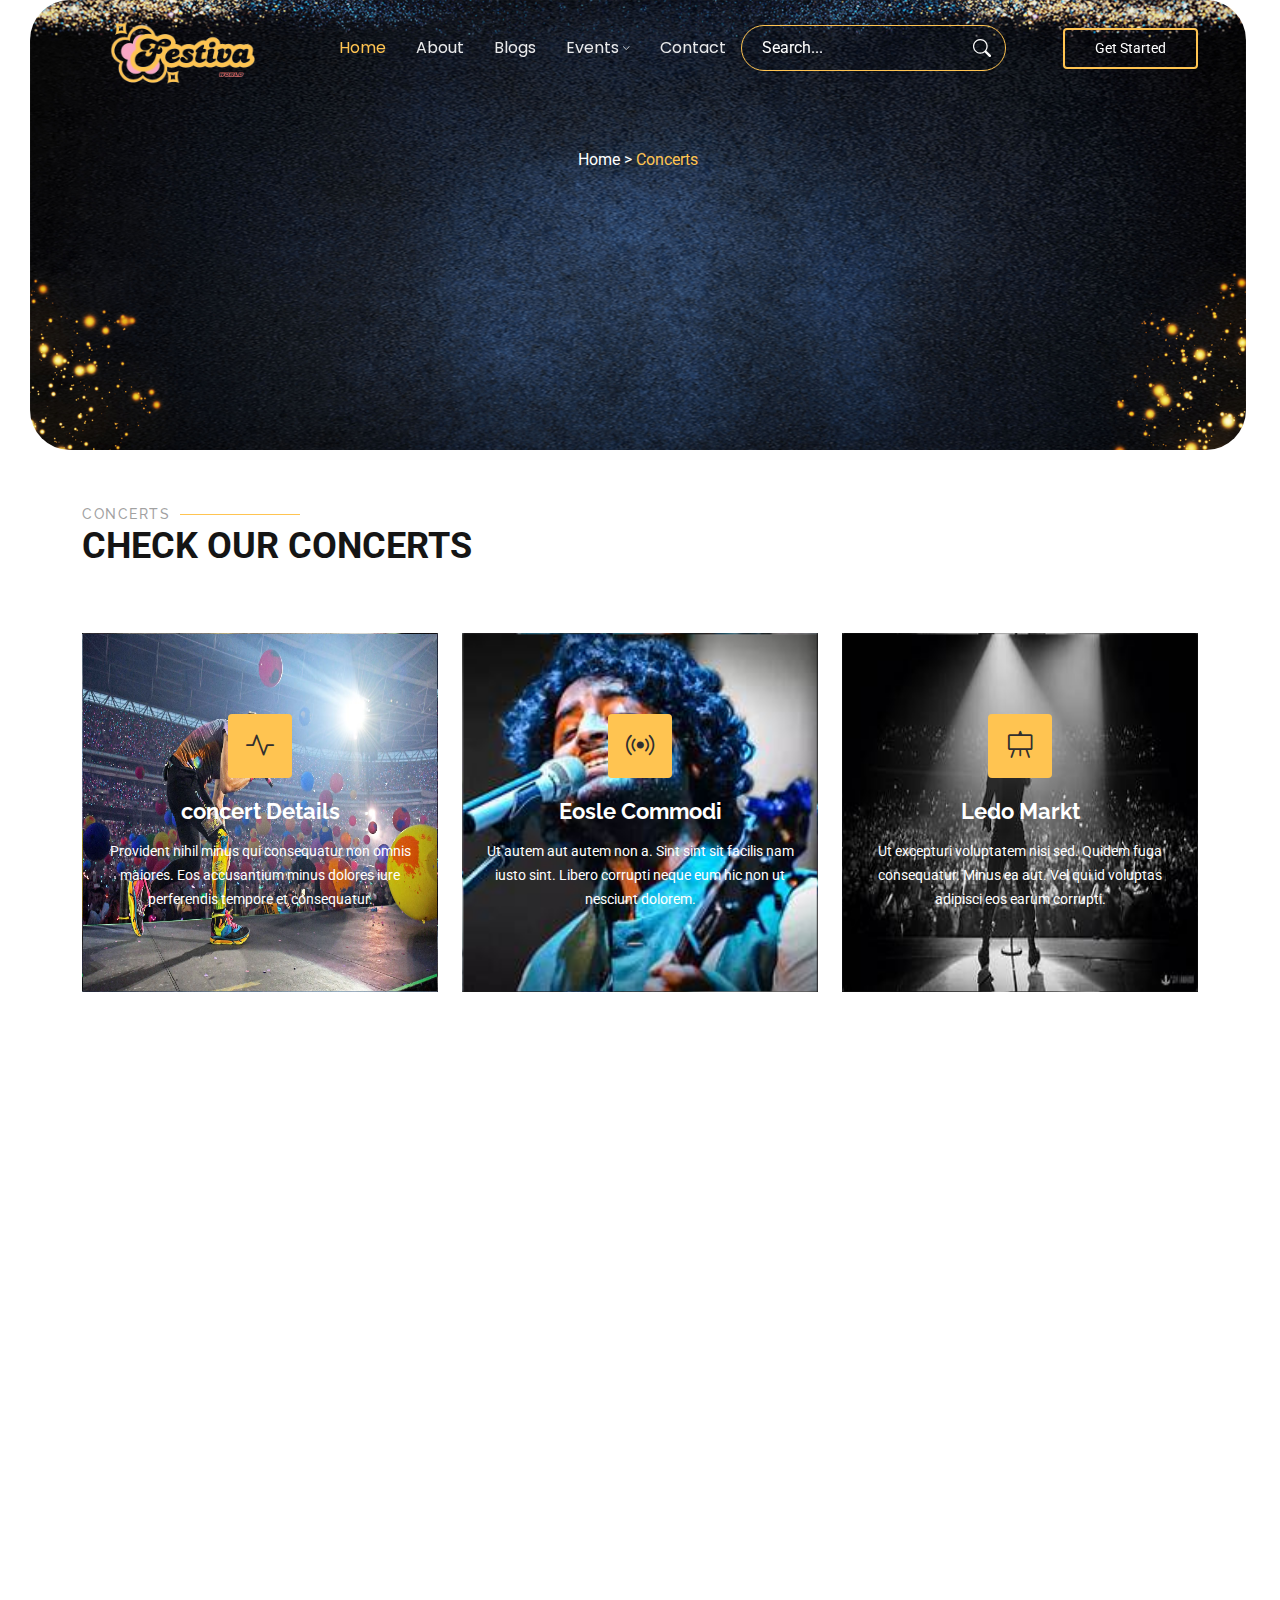
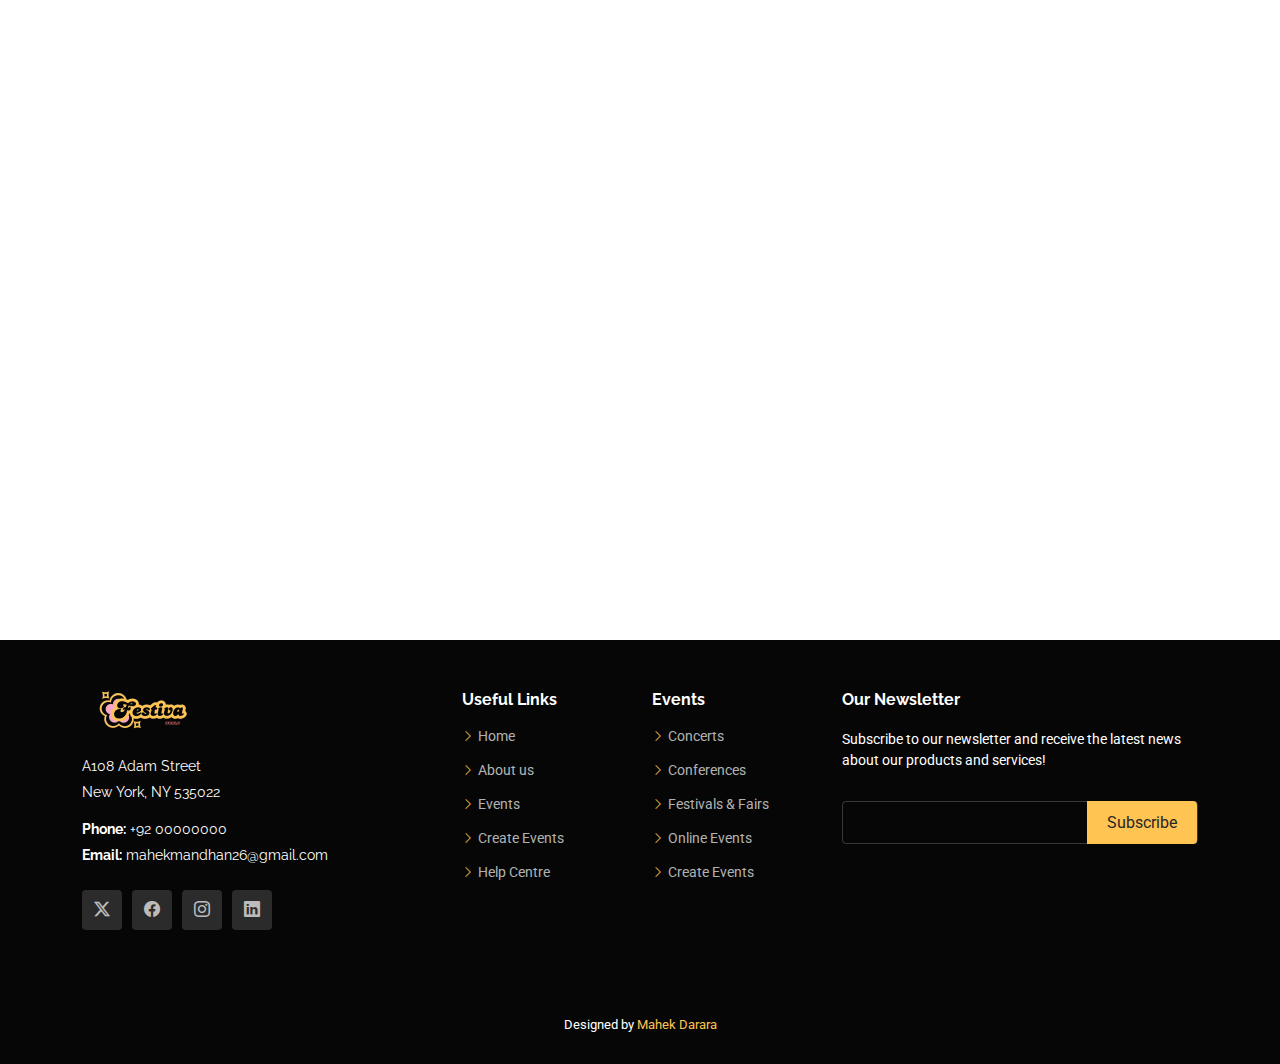
<file: concert.html>
<!DOCTYPE html>
<html lang="en">

<head>
  <meta charset="utf-8">
  <meta content="width=device-width, initial-scale=1.0" name="viewport">
  <title>festiva world</title>
  <meta name="description" content="">
  <meta name="keywords" content="">

  <!-- Favicons -->
  <link href="assets/img/favicon.png" rel="icon">
  <link href="assets/img/apple-touch-icon.png" rel="apple-touch-icon">

  <!-- Fonts -->
  <link href="https://fonts.googleapis.com" rel="preconnect">
  <link href="https://fonts.gstatic.com" rel="preconnect" crossorigin>
  <link href="https://fonts.googleapis.com/css2?family=Roboto:ital,wght@0,100;0,300;0,400;0,500;0,700;0,900;1,100;1,300;1,400;1,500;1,700;1,900&family=Poppins:ital,wght@0,100;0,200;0,300;0,400;0,500;0,600;0,700;0,800;0,900;1,100;1,200;1,300;1,400;1,500;1,600;1,700;1,800;1,900&family=Raleway:ital,wght@0,100;0,200;0,300;0,400;0,500;0,600;0,700;0,800;0,900;1,100;1,200;1,300;1,400;1,500;1,600;1,700;1,800;1,900&display=swap" rel="stylesheet">

  <!-- Vendor CSS Files -->
  <link href="assets/vendor/bootstrap/css/bootstrap.min.css" rel="stylesheet">
  <link href="assets/vendor/bootstrap-icons/bootstrap-icons.css" rel="stylesheet">
  <link href="assets/vendor/aos/aos.css" rel="stylesheet">
  <link href="assets/vendor/swiper/swiper-bundle.min.css" rel="stylesheet">
  <link href="assets/vendor/glightbox/css/glightbox.min.css" rel="stylesheet">

  <!-- Main CSS File -->
  <link href="assets/css/main.css" rel="stylesheet">


</head>

<body class="index-page">

  <header id="header" class="header d-flex align-items-center fixed-top ">
    <div class="container-fluid container-xl position-relative d-flex align-items-center justify-content-between">

<a href="index.html" class="logo d-flex align-items-center me-auto me-lg-0"> 
        <!-- Uncomment the line below if you also wish to use an image logo -->
        <img src="assets/img/logo.png" alt="" >
        <!-- <h1 class="sitename">GP</h1>
        <span>.</span>  -->
 </a>

      <nav id="navmenu" class="navmenu">
        <ul>
          <li><a href="index.html" class="active">Home<br></a></li>
          <li><a href="about.html">About</a></li>
          <li><a href="blogs.html">Blogs</a></li>
        
          <li class="dropdown"><a href="events.html"><span>Events</span> <i class="bi bi-chevron-down toggle-dropdown"></i></a>
            <ul>
              <li><a href="concert.html">Concerts</a></li>
           
              <li><a href=".html">Conferences</a></li>
              <li><a href="festival.html">Festvals & fairs</a></li>
              <li><a href="onlineevent.html">Online Events</a></li>
              <li class="dropdown"><a href="#"><span>Create Events</span> <i class="bi bi-chevron-down toggle-dropdown"></i></a>
                <ul>
                  <li><a href="#">Deep Dropdown 1</a></li>
                  <li><a href="#">Deep Dropdown 2</a></li>
                  <li><a href="#">Deep Dropdown 3</a></li>
                  <li><a href="#">Deep Dropdown 4</a></li>
                  <li><a href="#">Deep Dropdown 5</a></li>
                </ul>
              </li>
            </ul>
          </li>
          <li><a href="#contact">Contact</a></li>

          <li>
            <div class="search-container">
              <input type="search" id="search-input" placeholder="Search...">
              <i class="bi bi-search"></i>
            </div>
          </li>
        </ul>
        <i class="mobile-nav-toggle d-xl-none bi bi-list"></i>
      </nav>

      <a class="btn-getstarted" href="index.html#about">Get Started</a>

    </div>
  </header>



  <div class="mainrow"  style="background-image: url(assets/img/bgmain2.jpg);">

    <div class="buttons">
      <center><a href="" class="text-white">Home </a><span class="text-white"> > </span><a href=""> Concerts</a></center>
    </div>
    
    </div>


    <!-- blogs Section -->
    <section id="services" class="services section">

        <!-- Section Title -->
        <div class="container section-title" data-aos="fade-up">
          <h2>Concerts</h2>
          <p>Check our Concerts</p>
        </div><!-- End Section Title -->
  
        <div class="container">
  
          <div class="row gy-4">
  
            <div class="col-lg-4 col-md-6" data-aos="fade-up" data-aos-delay="100" >
              <div class="service-item position-relative" style="background-image: url(assets/img/c1.jpg); background-size: 100% 100%;">

                <div class="icon">
                  <i class="bi bi-activity"></i>
                </div>
                <a href="service-details.html" class="stretched-link">
                  <h3>concert Details</h3>
                </a>
                <p>Provident nihil minus qui consequatur non omnis maiores. Eos accusantium minus dolores iure perferendis tempore et consequatur.</p>
              </div>
            </div><!-- End blogs Item -->
  
            <div class="col-lg-4 col-md-6" data-aos="fade-up" data-aos-delay="200">
              <div class="service-item position-relative" style="background-image: url(assets/img/conc2.jpg); background-size: 100% 100%;">
                <div class="icon">
                  <i class="bi bi-broadcast"></i>
                </div>
                <a href="service-details.html" class="stretched-link">
                  <h3>Eosle Commodi</h3>
                </a>
                <p>Ut autem aut autem non a. Sint sint sit facilis nam iusto sint. Libero corrupti neque eum hic non ut nesciunt dolorem.</p>
              </div>
            </div><!-- End blogs Item -->
  
            <div class="col-lg-4 col-md-6" data-aos="fade-up" data-aos-delay="300">
              <div class="service-item position-relative" style="background-image: url(assets/img/conc3.jpg); background-size: 100% 100%;">
                <div class="icon">
                  <i class="bi bi-easel"></i>
                </div>
                <a href="service-details.html" class="stretched-link">
                  <h3>Ledo Markt</h3>
                </a>
                <p>Ut excepturi voluptatem nisi sed. Quidem fuga consequatur. Minus ea aut. Vel qui id voluptas adipisci eos earum corrupti.</p>
              </div>
            </div><!-- End blogs Item -->
  
            <div class="col-lg-4 col-md-6" data-aos="fade-up" data-aos-delay="400">
              <div class="service-item position-relative" style="background-image: url(assets/img/conc4.jpg); background-size: 100% 100%;">
                <div class="icon">
                  <i class="bi bi-bounding-box-circles"></i>
                </div>
                <a href="service-details.html" class="stretched-link">
                  <h3>Asperiores Commodit</h3>
                </a>
                <p>Non et temporibus minus omnis sed dolor esse consequatur. Cupiditate sed error ea fuga sit provident adipisci neque.</p>
                <a href="service-details.html" class="stretched-link"></a>
              </div>
            </div><!-- End blogs Item -->
  
            <div class="col-lg-4 col-md-6" data-aos="fade-up" data-aos-delay="500">
              <div class="service-item position-relative" style="background-image: url(assets/img/conc5.jpg); background-size: 100% 100%;">
                <div class="icon">
                  <i class="bi bi-calendar4-week"></i>
                </div>
                <a href="service-details.html" class="stretched-link">
                  <h3>Velit Doloremque</h3>
                </a>
                <p>Cumque et suscipit saepe. Est maiores autem enim facilis ut aut ipsam corporis aut. Sed animi at autem alias eius labore.</p>
                <a href="service-details.html" class="stretched-link"></a>
              </div>
            </div><!-- End blogs Item -->
  
            <div class="col-lg-4 col-md-6" data-aos="fade-up" data-aos-delay="600">
              <div class="service-item position-relative" style="background-image: url(assets/img/conc7.jfif); background-size: 100% 100%;">
                <div class="icon">
                  <i class="bi bi-chat-square-text"></i>
                </div>
                <a href="service-details.html" class="stretched-link">
                  <h3>Dolori Architecto</h3>
                </a>
                <p>Hic molestias ea quibusdam eos. Fugiat enim doloremque aut neque non et debitis iure. Corrupti recusandae ducimus enim.</p>
                <a href="service-details.html" class="stretched-link"></a>
              </div>
            </div><!-- End blogs Item -->
  
          </div>
  
        </div>
  
      </section><!-- /blogs Section -->


    <!-- Clients Section -->
    <section id="clients" class="clients section">

      <div class="container" data-aos="fade-up" data-aos-delay="100">

        <div class="swiper init-swiper">
          <script type="application/json" class="swiper-config">
            {
              "loop": true,
              "speed": 600,
              "autoplay": {
                "delay": 5000
              },
              "slidesPerView": "auto",
              "pagination": {
                "el": ".swiper-pagination",
                "type": "bullets",
                "clickable": true
              },
              "breakpoints": {
                "320": {
                  "slidesPerView": 2,
                  "spaceBetween": 40
                },
                "480": {
                  "slidesPerView": 3,
                  "spaceBetween": 60
                },
                "640": {
                  "slidesPerView": 4,
                  "spaceBetween": 80
                },
                "992": {
                  "slidesPerView": 6,
                  "spaceBetween": 120
                }
              }
            }
          </script>
          <div class="swiper-wrapper align-items-center">
            <div class="swiper-slide"><img src="assets/img/clients/client-1.png" class="img-fluid" alt=""></div>
            <div class="swiper-slide"><img src="assets/img/clients/client-2.png" class="img-fluid" alt=""></div>
            <div class="swiper-slide"><img src="assets/img/clients/client-3.png" class="img-fluid" alt=""></div>
            <div class="swiper-slide"><img src="assets/img/clients/client-4.png" class="img-fluid" alt=""></div>
            <div class="swiper-slide"><img src="assets/img/clients/client-5.png" class="img-fluid" alt=""></div>
            <div class="swiper-slide"><img src="assets/img/clients/client-6.png" class="img-fluid" alt=""></div>
            <div class="swiper-slide"><img src="assets/img/clients/client-7.png" class="img-fluid" alt=""></div>
            <div class="swiper-slide"><img src="assets/img/clients/client-8.png" class="img-fluid" alt=""></div>
          </div>
          <div class="swiper-pagination"></div>
        </div>

      </div>

    </section><!-- /Clients Section -->



        <!-- Contact Section -->
        <section id="contact" class="contact section">

          <!-- Section Title -->
          <div class="container section-title" data-aos="fade-up">
            <h2>Contact</h2>
            <p>Contact the event organizer</p>
          </div><!-- End Section Title -->
    
          <div class="container" data-aos="fade-up" data-aos-delay="100">
    
            <!-- <div class="mb-4" data-aos="fade-up" data-aos-delay="200">
              <iframe style="border:0; width: 100%; height: 270px;" src="https://www.google.com/maps/embed?pb=!1m14!1m8!1m3!1d48389.78314118045!2d-74.006138!3d40.710059!3m2!1i1024!2i768!4f13.1!3m3!1m2!1s0x89c25a22a3bda30d%3A0xb89d1fe6bc499443!2sDowntown%20Conference%20Center!5e0!3m2!1sen!2sus!4v1676961268712!5m2!1sen!2sus" frameborder="0" allowfullscreen="" loading="lazy" referrerpolicy="no-referrer-when-downgrade"></iframe>
            </div>End Google Maps -->
    
            <div class="row gy-4">
    
              <div class="col-lg-4">
                <div class="info-item d-flex" data-aos="fade-up" data-aos-delay="300">
                  <i class="bi bi-geo-alt flex-shrink-0"></i>
                  <div>
                    <h3>Address</h3>
                    <p>A108 Adam Street, New York, NY 535022</p>
                  </div>
                </div><!-- End Info Item -->
    
                <div class="info-item d-flex" data-aos="fade-up" data-aos-delay="400">
                  <i class="bi bi-telephone flex-shrink-0"></i>
                  <div>
                    <h3>Call Us</h3>
                    <p>+1 5589 55488 55</p>
                  </div>
                </div><!-- End Info Item -->
    
                <div class="info-item d-flex" data-aos="fade-up" data-aos-delay="500">
                  <i class="bi bi-envelope flex-shrink-0"></i>
                  <div>
                    <h3>Email Us</h3>
                    <p>info@example.com</p>
                  </div>
                </div><!-- End Info Item -->
    
              </div>
    
              <div class="col-lg-8">
                <form action="forms/contact.php" method="post" class="php-email-form" data-aos="fade-up" data-aos-delay="200">
                  <div class="row gy-4">
    
                    <div class="col-md-6">
                      <input type="text" name="name" class="form-control" placeholder="Your Name" required="">
                    </div>
    
                    <div class="col-md-6 ">
                      <input type="email" class="form-control" name="email" placeholder="Your Email" required="">
                    </div>
    
                    <div class="col-md-12">
                      <input type="text" class="form-control" name="subject" placeholder="Subject" required="">
                    </div>
    
                    <div class="col-md-12">
                      <textarea class="form-control" name="message" rows="6" placeholder="Message" required=""></textarea>
                    </div>
    
                    <div class="col-md-12 text-center">
                      <div class="loading">Loading</div>
                      <div class="error-message"></div>
                      <div class="sent-message">Your message has been sent. Thank you!</div>
    
                      <button type="submit">Send Message</button>
                    </div>
    
                  </div>
                </form>
              </div><!-- End Contact Form -->
    
            </div>
    
          </div>
    
        </section><!-- /Contact Section -->



    <footer id="footer" class="footer dark-background">

      <div class="footer-top">
        <div class="container">
          <div class="row gy-4">
            <div class="col-lg-4 col-md-6 footer-about">
              <a href="index.html" class="logo d-flex align-items-center me-auto me-lg-0"> 
                <!-- Uncomment the line below if you also wish to use an image logo -->
                <img src="assets/img/logo.png" alt="" >
                <!-- <h1 class="sitename">GP</h1>
                <span>.</span>  -->
         </a>
              <div class="footer-contact pt-3">
                <p>A108 Adam Street</p>
                <p>New York, NY 535022</p>
                <p class="mt-3"><strong>Phone:</strong> <span>+92 00000000</span></p>
                <p><strong>Email:</strong> <span>mahekmandhan26@gmail.com</span></p>
              </div>
              <div class="social-links d-flex mt-4">
                <a href=""><i class="bi bi-twitter-x"></i></a>
                <a href=""><i class="bi bi-facebook"></i></a>
                <a href=""><i class="bi bi-instagram"></i></a>
                <a href=""><i class="bi bi-linkedin"></i></a>
              </div>
            </div>
  
            <div class="col-lg-2 col-md-3 footer-links">
              <h4>Useful Links</h4>
              <ul>
                <li><i class="bi bi-chevron-right"></i> <a href="#"> Home</a></li>
                <li><i class="bi bi-chevron-right"></i> <a href="#"> About us</a></li>
                <li><i class="bi bi-chevron-right"></i> <a href="#"> Events</a></li>
                <li><i class="bi bi-chevron-right"></i> <a href="#"> Create Events</a></li>
                <li><i class="bi bi-chevron-right"></i> <a href="#"> Help Centre</a></li>
              </ul>
            </div>
  
            <div class="col-lg-2 col-md-3 footer-links">
              <h4>Events</h4>
              <ul>
                <li><i class="bi bi-chevron-right"></i> <a href="#">Concerts</a></li>
                <li><i class="bi bi-chevron-right"></i> <a href="#">Conferences</a></li>
                <li><i class="bi bi-chevron-right"></i> <a href="#"> Festivals & Fairs</a></li>
                <li><i class="bi bi-chevron-right"></i> <a href="#"> Online Events</a></li>
                <li><i class="bi bi-chevron-right"></i> <a href="#"> Create Events</a></li>
              </ul>
            </div>
  
            <div class="col-lg-4 col-md-12 footer-newsletter">
              <h4>Our Newsletter</h4>
              <p>Subscribe to our newsletter and receive the latest news about our products and services!</p>
              <form action="forms/newsletter.php" method="post" class="php-email-form">
                <div class="newsletter-form"><input type="email" name="email"><input type="submit" value="Subscribe"></div>
                <div class="loading">Loading</div>
                <div class="error-message"></div>
                <div class="sent-message">Your subscription request has been sent. Thank you!</div>
              </form>
            </div>
  
          </div>
        </div>
      </div>
  
      <div class="copyright">
        <div class="container text-center">
      
          <div class="credits">
            Designed by <a href="">Mahek Darara</a>
          </div>
        </div>
      </div>
  
    </footer>



  
  <!-- Scroll Top -->
  <a href="#" id="scroll-top" class="scroll-top d-flex align-items-center justify-content-center"><i class="bi bi-arrow-up-short"></i></a>

  <!-- Preloader -->
  <div id="preloader"></div>

  <!-- Vendor JS Files -->
  <script src="assets/vendor/bootstrap/js/bootstrap.bundle.min.js"></script>
  <script src="assets/vendor/php-email-form/validate.js"></script>
  <script src="assets/vendor/aos/aos.js"></script>
  <script src="assets/vendor/swiper/swiper-bundle.min.js"></script>
  <script src="assets/vendor/glightbox/js/glightbox.min.js"></script>
  <script src="assets/vendor/imagesloaded/imagesloaded.pkgd.min.js"></script>
  <script src="assets/vendor/isotope-layout/isotope.pkgd.min.js"></script>
  <script src="assets/vendor/purecounter/purecounter_vanilla.js"></script>

  <!-- Main JS File -->
  <script src="assets/js/main.js"></script>
  
</body>

</html>
</file>
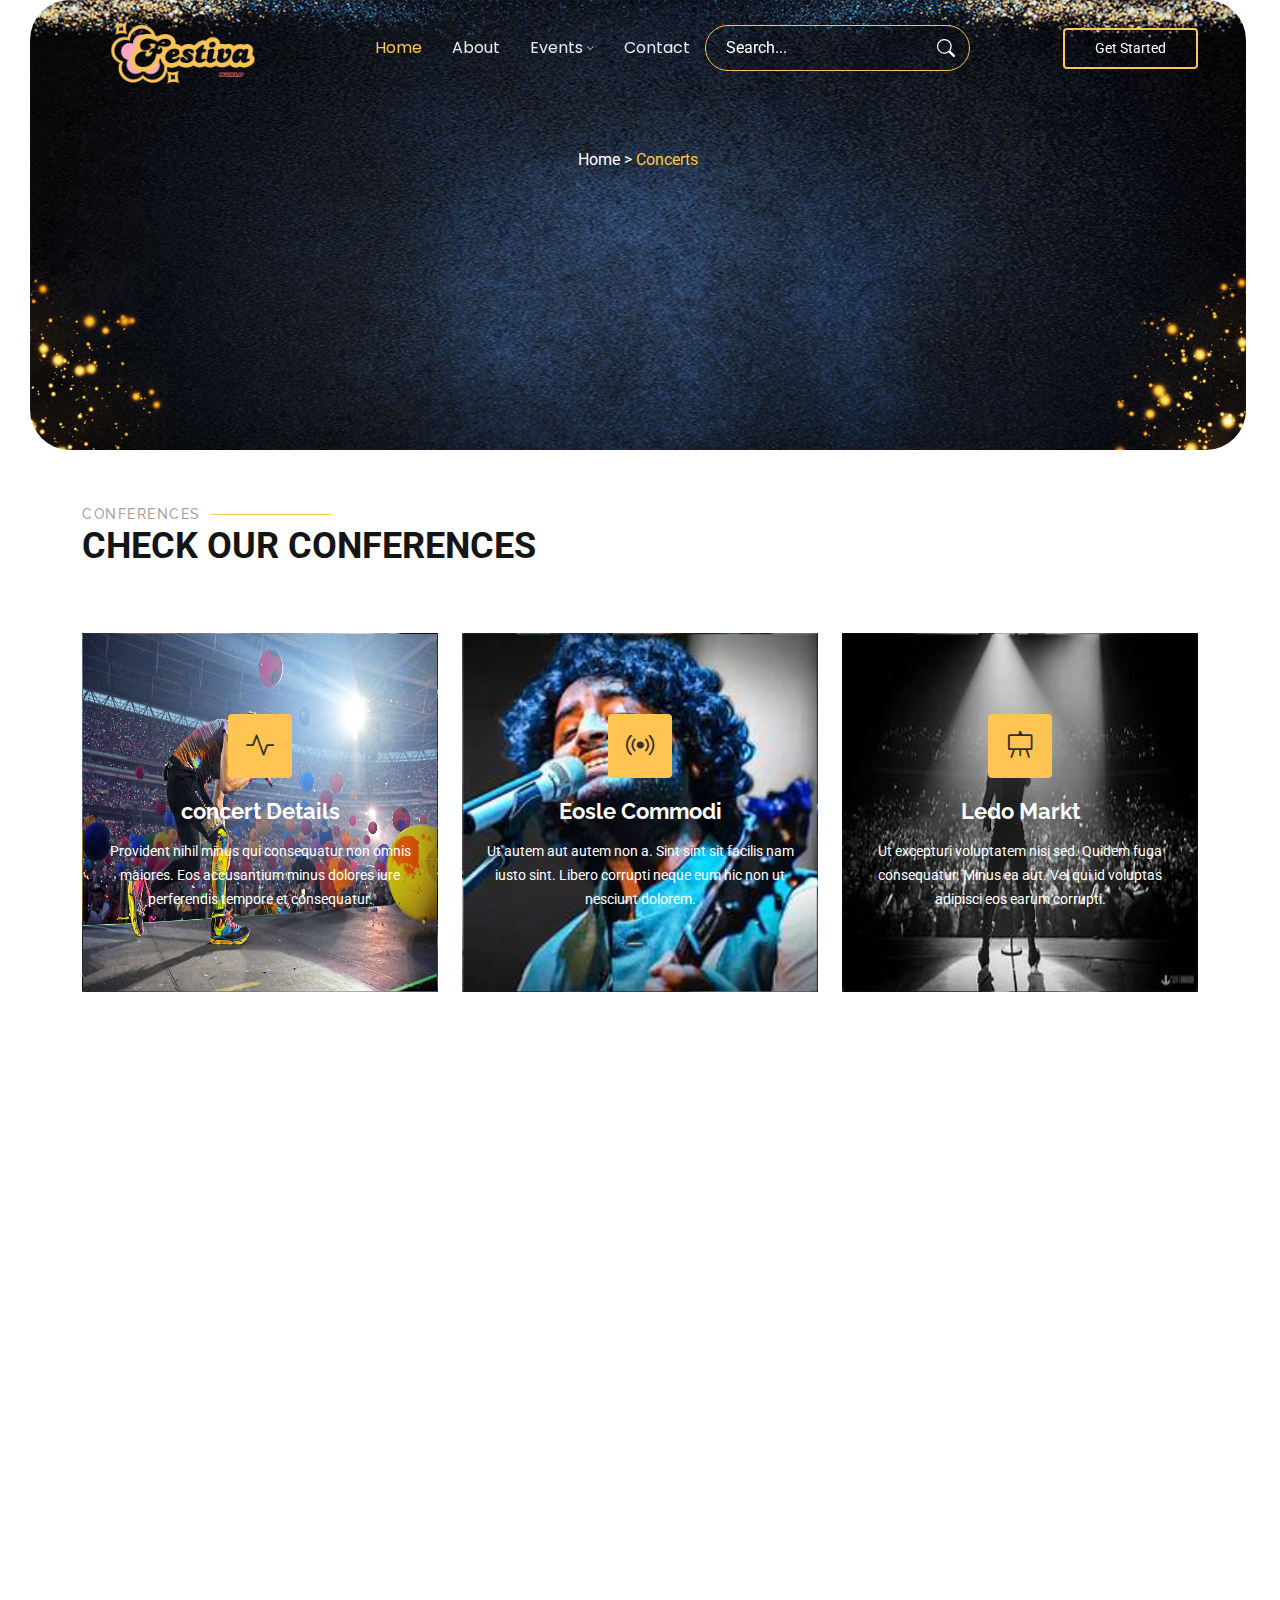
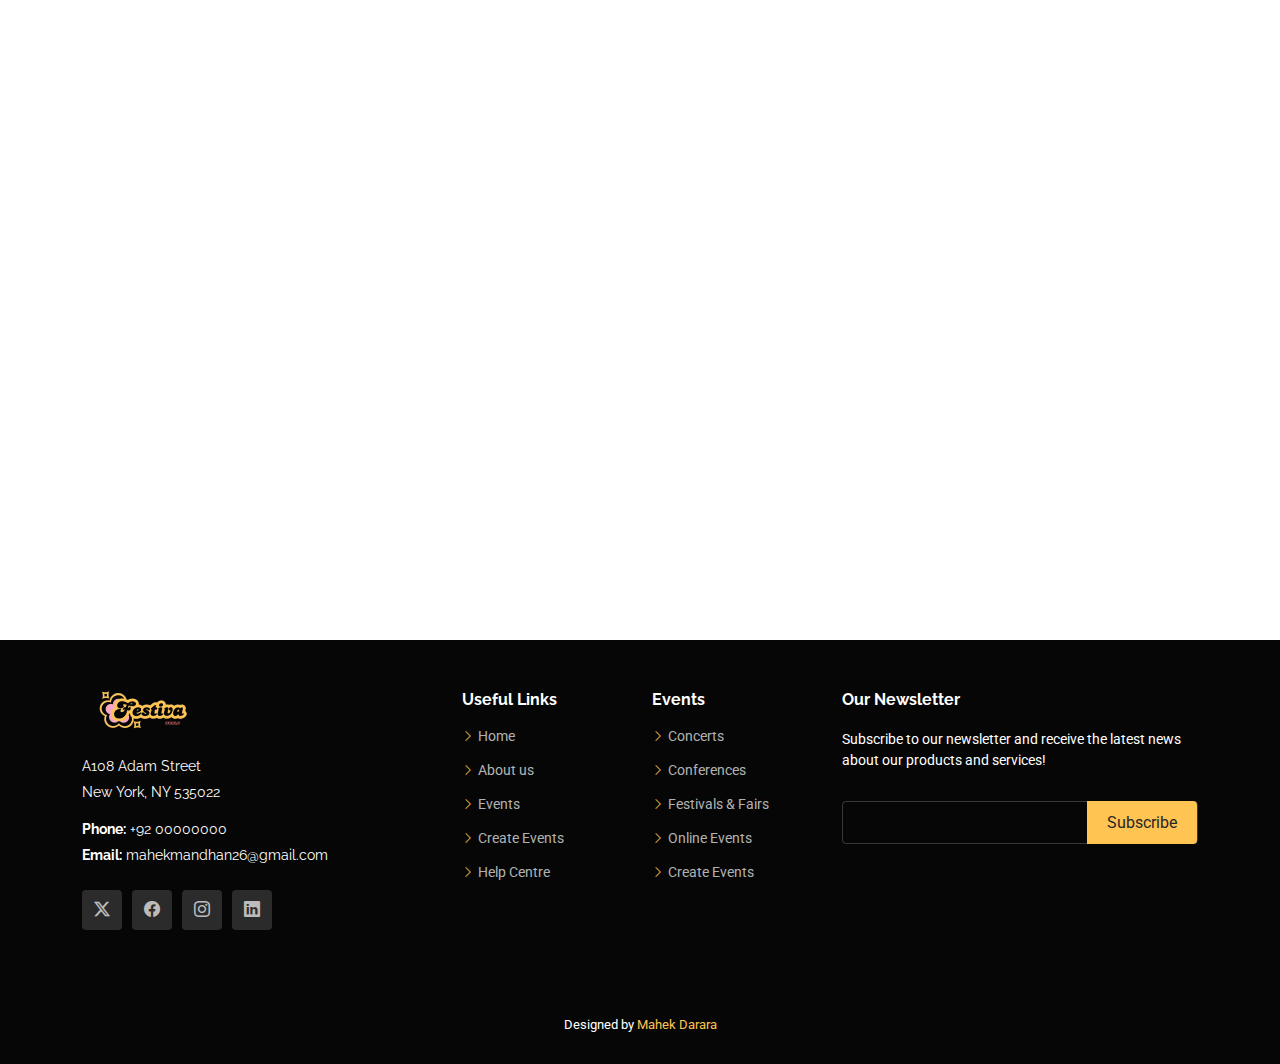
<file: conferences.html>
<!DOCTYPE html>
<html lang="en">

<head>
  <meta charset="utf-8">
  <meta content="width=device-width, initial-scale=1.0" name="viewport">
  <title>festiva world</title>
  <meta name="description" content="">
  <meta name="keywords" content="">

  <!-- Favicons -->
  <link href="assets/img/favicon.png" rel="icon">
  <link href="assets/img/apple-touch-icon.png" rel="apple-touch-icon">

  <!-- Fonts -->
  <link href="https://fonts.googleapis.com" rel="preconnect">
  <link href="https://fonts.gstatic.com" rel="preconnect" crossorigin>
  <link href="https://fonts.googleapis.com/css2?family=Roboto:ital,wght@0,100;0,300;0,400;0,500;0,700;0,900;1,100;1,300;1,400;1,500;1,700;1,900&family=Poppins:ital,wght@0,100;0,200;0,300;0,400;0,500;0,600;0,700;0,800;0,900;1,100;1,200;1,300;1,400;1,500;1,600;1,700;1,800;1,900&family=Raleway:ital,wght@0,100;0,200;0,300;0,400;0,500;0,600;0,700;0,800;0,900;1,100;1,200;1,300;1,400;1,500;1,600;1,700;1,800;1,900&display=swap" rel="stylesheet">

  <!-- Vendor CSS Files -->
  <link href="assets/vendor/bootstrap/css/bootstrap.min.css" rel="stylesheet">
  <link href="assets/vendor/bootstrap-icons/bootstrap-icons.css" rel="stylesheet">
  <link href="assets/vendor/aos/aos.css" rel="stylesheet">
  <link href="assets/vendor/swiper/swiper-bundle.min.css" rel="stylesheet">
  <link href="assets/vendor/glightbox/css/glightbox.min.css" rel="stylesheet">

  <!-- Main CSS File -->
  <link href="assets/css/main.css" rel="stylesheet">


</head>

<body class="index-page">

  <header id="header" class="header d-flex align-items-center fixed-top ">
    <div class="container-fluid container-xl position-relative d-flex align-items-center justify-content-between">

<a href="index.html" class="logo d-flex align-items-center me-auto me-lg-0"> 
        <!-- Uncomment the line below if you also wish to use an image logo -->
        <img src="assets/img/logo.png" alt="" >
        <!-- <h1 class="sitename">GP</h1>
        <span>.</span>  -->
 </a>

      <nav id="navmenu" class="navmenu">
        <ul>
          <li><a href="index.html" class="active">Home<br></a></li>
          <li><a href="about.html">About</a></li>
         
        
          <li class="dropdown"><a href="events.html"><span>Events</span> <i class="bi bi-chevron-down toggle-dropdown"></i></a>
            <ul>
              <li><a href="concert.html">Concerts</a></li>
           
              <li><a href="Conferences.html">Conferences</a></li>
              <li><a href="festival.html">Festvals & fairs</a></li>
              <li><a href="onlineevent.html">Online Events</a></li>
              <li class="dropdown"><a href="#"><span>Create Events</span> <i class="bi bi-chevron-down toggle-dropdown"></i></a>
                <ul>
                  <li><a href="#">Deep Dropdown 1</a></li>
                  <li><a href="#">Deep Dropdown 2</a></li>
                  <li><a href="#">Deep Dropdown 3</a></li>
                  <li><a href="#">Deep Dropdown 4</a></li>
                  <li><a href="#">Deep Dropdown 5</a></li>
                </ul>
              </li>
            </ul>
          </li>
          <li><a href="#contact">Contact</a></li>

          <li>
            <div class="search-container">
              <input type="search" id="search-input" placeholder="Search...">
              <i class="bi bi-search"></i>
            </div>
          </li>
        </ul>
        <i class="mobile-nav-toggle d-xl-none bi bi-list"></i>
      </nav>

      <a class="btn-getstarted" href="index.html#about">Get Started</a>

    </div>
  </header>



  <div class="mainrow"  style="background-image: url(assets/img/bgmain2.jpg);">

    <div class="buttons">
      <center><a href="" class="text-white">Home </a><span class="text-white"> > </span><a href=""> Concerts</a></center>
    </div>
    
    </div>


    <!-- blogs Section -->
    <section id="services" class="services section">

        <!-- Section Title -->
        <div class="container section-title" data-aos="fade-up">
          <h2>Conferences</h2>
          <p>Check our Conferences</p>
        </div><!-- End Section Title -->
  
        <div class="container">
  
          <div class="row gy-4">
  
            <div class="col-lg-4 col-md-6" data-aos="fade-up" data-aos-delay="100" >
              <div class="service-item position-relative" style="background-image: url(assets/img/c1.jpg); background-size: 100% 100%;">

                <div class="icon">
                  <i class="bi bi-activity"></i>
                </div>
                <a href="service-details.html" class="stretched-link">
                  <h3>concert Details</h3>
                </a>
                <p>Provident nihil minus qui consequatur non omnis maiores. Eos accusantium minus dolores iure perferendis tempore et consequatur.</p>
              </div>
            </div><!-- End blogs Item -->
  
            <div class="col-lg-4 col-md-6" data-aos="fade-up" data-aos-delay="200">
              <div class="service-item position-relative" style="background-image: url(assets/img/conc2.jpg); background-size: 100% 100%;">
                <div class="icon">
                  <i class="bi bi-broadcast"></i>
                </div>
                <a href="service-details.html" class="stretched-link">
                  <h3>Eosle Commodi</h3>
                </a>
                <p>Ut autem aut autem non a. Sint sint sit facilis nam iusto sint. Libero corrupti neque eum hic non ut nesciunt dolorem.</p>
              </div>
            </div><!-- End blogs Item -->
  
            <div class="col-lg-4 col-md-6" data-aos="fade-up" data-aos-delay="300">
              <div class="service-item position-relative" style="background-image: url(assets/img/conc3.jpg); background-size: 100% 100%;">
                <div class="icon">
                  <i class="bi bi-easel"></i>
                </div>
                <a href="service-details.html" class="stretched-link">
                  <h3>Ledo Markt</h3>
                </a>
                <p>Ut excepturi voluptatem nisi sed. Quidem fuga consequatur. Minus ea aut. Vel qui id voluptas adipisci eos earum corrupti.</p>
              </div>
            </div><!-- End blogs Item -->
  
            <div class="col-lg-4 col-md-6" data-aos="fade-up" data-aos-delay="400">
              <div class="service-item position-relative" style="background-image: url(assets/img/conc4.jpg); background-size: 100% 100%;">
                <div class="icon">
                  <i class="bi bi-bounding-box-circles"></i>
                </div>
                <a href="service-details.html" class="stretched-link">
                  <h3>Asperiores Commodit</h3>
                </a>
                <p>Non et temporibus minus omnis sed dolor esse consequatur. Cupiditate sed error ea fuga sit provident adipisci neque.</p>
                <a href="service-details.html" class="stretched-link"></a>
              </div>
            </div><!-- End blogs Item -->
  
            <div class="col-lg-4 col-md-6" data-aos="fade-up" data-aos-delay="500">
              <div class="service-item position-relative" style="background-image: url(assets/img/conc5.jpg); background-size: 100% 100%;">
                <div class="icon">
                  <i class="bi bi-calendar4-week"></i>
                </div>
                <a href="service-details.html" class="stretched-link">
                  <h3>Velit Doloremque</h3>
                </a>
                <p>Cumque et suscipit saepe. Est maiores autem enim facilis ut aut ipsam corporis aut. Sed animi at autem alias eius labore.</p>
                <a href="service-details.html" class="stretched-link"></a>
              </div>
            </div><!-- End blogs Item -->
  
            <div class="col-lg-4 col-md-6" data-aos="fade-up" data-aos-delay="600">
              <div class="service-item position-relative" style="background-image: url(assets/img/conc7.jfif); background-size: 100% 100%;">
                <div class="icon">
                  <i class="bi bi-chat-square-text"></i>
                </div>
                <a href="service-details.html" class="stretched-link">
                  <h3>Dolori Architecto</h3>
                </a>
                <p>Hic molestias ea quibusdam eos. Fugiat enim doloremque aut neque non et debitis iure. Corrupti recusandae ducimus enim.</p>
                <a href="service-details.html" class="stretched-link"></a>
              </div>
            </div><!-- End blogs Item -->
  
          </div>
  
        </div>
  
      </section><!-- /blogs Section -->


    <!-- Clients Section -->
    <section id="clients" class="clients section">

      <div class="container" data-aos="fade-up" data-aos-delay="100">

        <div class="swiper init-swiper">
          <script type="application/json" class="swiper-config">
            {
              "loop": true,
              "speed": 600,
              "autoplay": {
                "delay": 5000
              },
              "slidesPerView": "auto",
              "pagination": {
                "el": ".swiper-pagination",
                "type": "bullets",
                "clickable": true
              },
              "breakpoints": {
                "320": {
                  "slidesPerView": 2,
                  "spaceBetween": 40
                },
                "480": {
                  "slidesPerView": 3,
                  "spaceBetween": 60
                },
                "640": {
                  "slidesPerView": 4,
                  "spaceBetween": 80
                },
                "992": {
                  "slidesPerView": 6,
                  "spaceBetween": 120
                }
              }
            }
          </script>
          <div class="swiper-wrapper align-items-center">
            <div class="swiper-slide"><img src="assets/img/clients/client-1.png" class="img-fluid" alt=""></div>
            <div class="swiper-slide"><img src="assets/img/clients/client-2.png" class="img-fluid" alt=""></div>
            <div class="swiper-slide"><img src="assets/img/clients/client-3.png" class="img-fluid" alt=""></div>
            <div class="swiper-slide"><img src="assets/img/clients/client-4.png" class="img-fluid" alt=""></div>
            <div class="swiper-slide"><img src="assets/img/clients/client-5.png" class="img-fluid" alt=""></div>
            <div class="swiper-slide"><img src="assets/img/clients/client-6.png" class="img-fluid" alt=""></div>
            <div class="swiper-slide"><img src="assets/img/clients/client-7.png" class="img-fluid" alt=""></div>
            <div class="swiper-slide"><img src="assets/img/clients/client-8.png" class="img-fluid" alt=""></div>
          </div>
          <div class="swiper-pagination"></div>
        </div>

      </div>

    </section><!-- /Clients Section -->



        <!-- Contact Section -->
        <section id="contact" class="contact section">

          <!-- Section Title -->
          <div class="container section-title" data-aos="fade-up">
            <h2>Contact</h2>
            <p>Contact the event organizer</p>
          </div><!-- End Section Title -->
    
          <div class="container" data-aos="fade-up" data-aos-delay="100">
    
            <!-- <div class="mb-4" data-aos="fade-up" data-aos-delay="200">
              <iframe style="border:0; width: 100%; height: 270px;" src="https://www.google.com/maps/embed?pb=!1m14!1m8!1m3!1d48389.78314118045!2d-74.006138!3d40.710059!3m2!1i1024!2i768!4f13.1!3m3!1m2!1s0x89c25a22a3bda30d%3A0xb89d1fe6bc499443!2sDowntown%20Conference%20Center!5e0!3m2!1sen!2sus!4v1676961268712!5m2!1sen!2sus" frameborder="0" allowfullscreen="" loading="lazy" referrerpolicy="no-referrer-when-downgrade"></iframe>
            </div>End Google Maps -->
    
            <div class="row gy-4">
    
              <div class="col-lg-4">
                <div class="info-item d-flex" data-aos="fade-up" data-aos-delay="300">
                  <i class="bi bi-geo-alt flex-shrink-0"></i>
                  <div>
                    <h3>Address</h3>
                    <p>A108 Adam Street, New York, NY 535022</p>
                  </div>
                </div><!-- End Info Item -->
    
                <div class="info-item d-flex" data-aos="fade-up" data-aos-delay="400">
                  <i class="bi bi-telephone flex-shrink-0"></i>
                  <div>
                    <h3>Call Us</h3>
                    <p>+1 5589 55488 55</p>
                  </div>
                </div><!-- End Info Item -->
    
                <div class="info-item d-flex" data-aos="fade-up" data-aos-delay="500">
                  <i class="bi bi-envelope flex-shrink-0"></i>
                  <div>
                    <h3>Email Us</h3>
                    <p>info@example.com</p>
                  </div>
                </div><!-- End Info Item -->
    
              </div>
    
              <div class="col-lg-8">
                <form action="forms/contact.php" method="post" class="php-email-form" data-aos="fade-up" data-aos-delay="200">
                  <div class="row gy-4">
    
                    <div class="col-md-6">
                      <input type="text" name="name" class="form-control" placeholder="Your Name" required="">
                    </div>
    
                    <div class="col-md-6 ">
                      <input type="email" class="form-control" name="email" placeholder="Your Email" required="">
                    </div>
    
                    <div class="col-md-12">
                      <input type="text" class="form-control" name="subject" placeholder="Subject" required="">
                    </div>
    
                    <div class="col-md-12">
                      <textarea class="form-control" name="message" rows="6" placeholder="Message" required=""></textarea>
                    </div>
    
                    <div class="col-md-12 text-center">
                      <div class="loading">Loading</div>
                      <div class="error-message"></div>
                      <div class="sent-message">Your message has been sent. Thank you!</div>
    
                      <button type="submit">Send Message</button>
                    </div>
    
                  </div>
                </form>
              </div><!-- End Contact Form -->
    
            </div>
    
          </div>
    
        </section><!-- /Contact Section -->



    <footer id="footer" class="footer dark-background">

      <div class="footer-top">
        <div class="container">
          <div class="row gy-4">
            <div class="col-lg-4 col-md-6 footer-about">
              <a href="index.html" class="logo d-flex align-items-center me-auto me-lg-0"> 
                <!-- Uncomment the line below if you also wish to use an image logo -->
                <img src="assets/img/logo.png" alt="" >
                <!-- <h1 class="sitename">GP</h1>
                <span>.</span>  -->
         </a>
              <div class="footer-contact pt-3">
                <p>A108 Adam Street</p>
                <p>New York, NY 535022</p>
                <p class="mt-3"><strong>Phone:</strong> <span>+92 00000000</span></p>
                <p><strong>Email:</strong> <span>mahekmandhan26@gmail.com</span></p>
              </div>
              <div class="social-links d-flex mt-4">
                <a href=""><i class="bi bi-twitter-x"></i></a>
                <a href=""><i class="bi bi-facebook"></i></a>
                <a href=""><i class="bi bi-instagram"></i></a>
                <a href=""><i class="bi bi-linkedin"></i></a>
              </div>
            </div>
  
            <div class="col-lg-2 col-md-3 footer-links">
              <h4>Useful Links</h4>
              <ul>
                <li><i class="bi bi-chevron-right"></i> <a href="#"> Home</a></li>
                <li><i class="bi bi-chevron-right"></i> <a href="#"> About us</a></li>
                <li><i class="bi bi-chevron-right"></i> <a href="#"> Events</a></li>
                <li><i class="bi bi-chevron-right"></i> <a href="#"> Create Events</a></li>
                <li><i class="bi bi-chevron-right"></i> <a href="#"> Help Centre</a></li>
              </ul>
            </div>
  
            <div class="col-lg-2 col-md-3 footer-links">
              <h4>Events</h4>
              <ul>
                <li><i class="bi bi-chevron-right"></i> <a href="#">Concerts</a></li>
                <li><i class="bi bi-chevron-right"></i> <a href="#">Conferences</a></li>
                <li><i class="bi bi-chevron-right"></i> <a href="#"> Festivals & Fairs</a></li>
                <li><i class="bi bi-chevron-right"></i> <a href="#"> Online Events</a></li>
                <li><i class="bi bi-chevron-right"></i> <a href="#"> Create Events</a></li>
              </ul>
            </div>
  
            <div class="col-lg-4 col-md-12 footer-newsletter">
              <h4>Our Newsletter</h4>
              <p>Subscribe to our newsletter and receive the latest news about our products and services!</p>
              <form action="forms/newsletter.php" method="post" class="php-email-form">
                <div class="newsletter-form"><input type="email" name="email"><input type="submit" value="Subscribe"></div>
                <div class="loading">Loading</div>
                <div class="error-message"></div>
                <div class="sent-message">Your subscription request has been sent. Thank you!</div>
              </form>
            </div>
  
          </div>
        </div>
      </div>
  
      <div class="copyright">
        <div class="container text-center">
      
          <div class="credits">
            Designed by <a href="">Mahek Darara</a>
          </div>
        </div>
      </div>
  
    </footer>



  
  <!-- Scroll Top -->
  <a href="#" id="scroll-top" class="scroll-top d-flex align-items-center justify-content-center"><i class="bi bi-arrow-up-short"></i></a>

  <!-- Preloader -->
  <div id="preloader"></div>

  <!-- Vendor JS Files -->
  <script src="assets/vendor/bootstrap/js/bootstrap.bundle.min.js"></script>
  <script src="assets/vendor/php-email-form/validate.js"></script>
  <script src="assets/vendor/aos/aos.js"></script>
  <script src="assets/vendor/swiper/swiper-bundle.min.js"></script>
  <script src="assets/vendor/glightbox/js/glightbox.min.js"></script>
  <script src="assets/vendor/imagesloaded/imagesloaded.pkgd.min.js"></script>
  <script src="assets/vendor/isotope-layout/isotope.pkgd.min.js"></script>
  <script src="assets/vendor/purecounter/purecounter_vanilla.js"></script>

  <!-- Main JS File -->
  <script src="assets/js/main.js"></script>
  
</body>

</html>
</file>
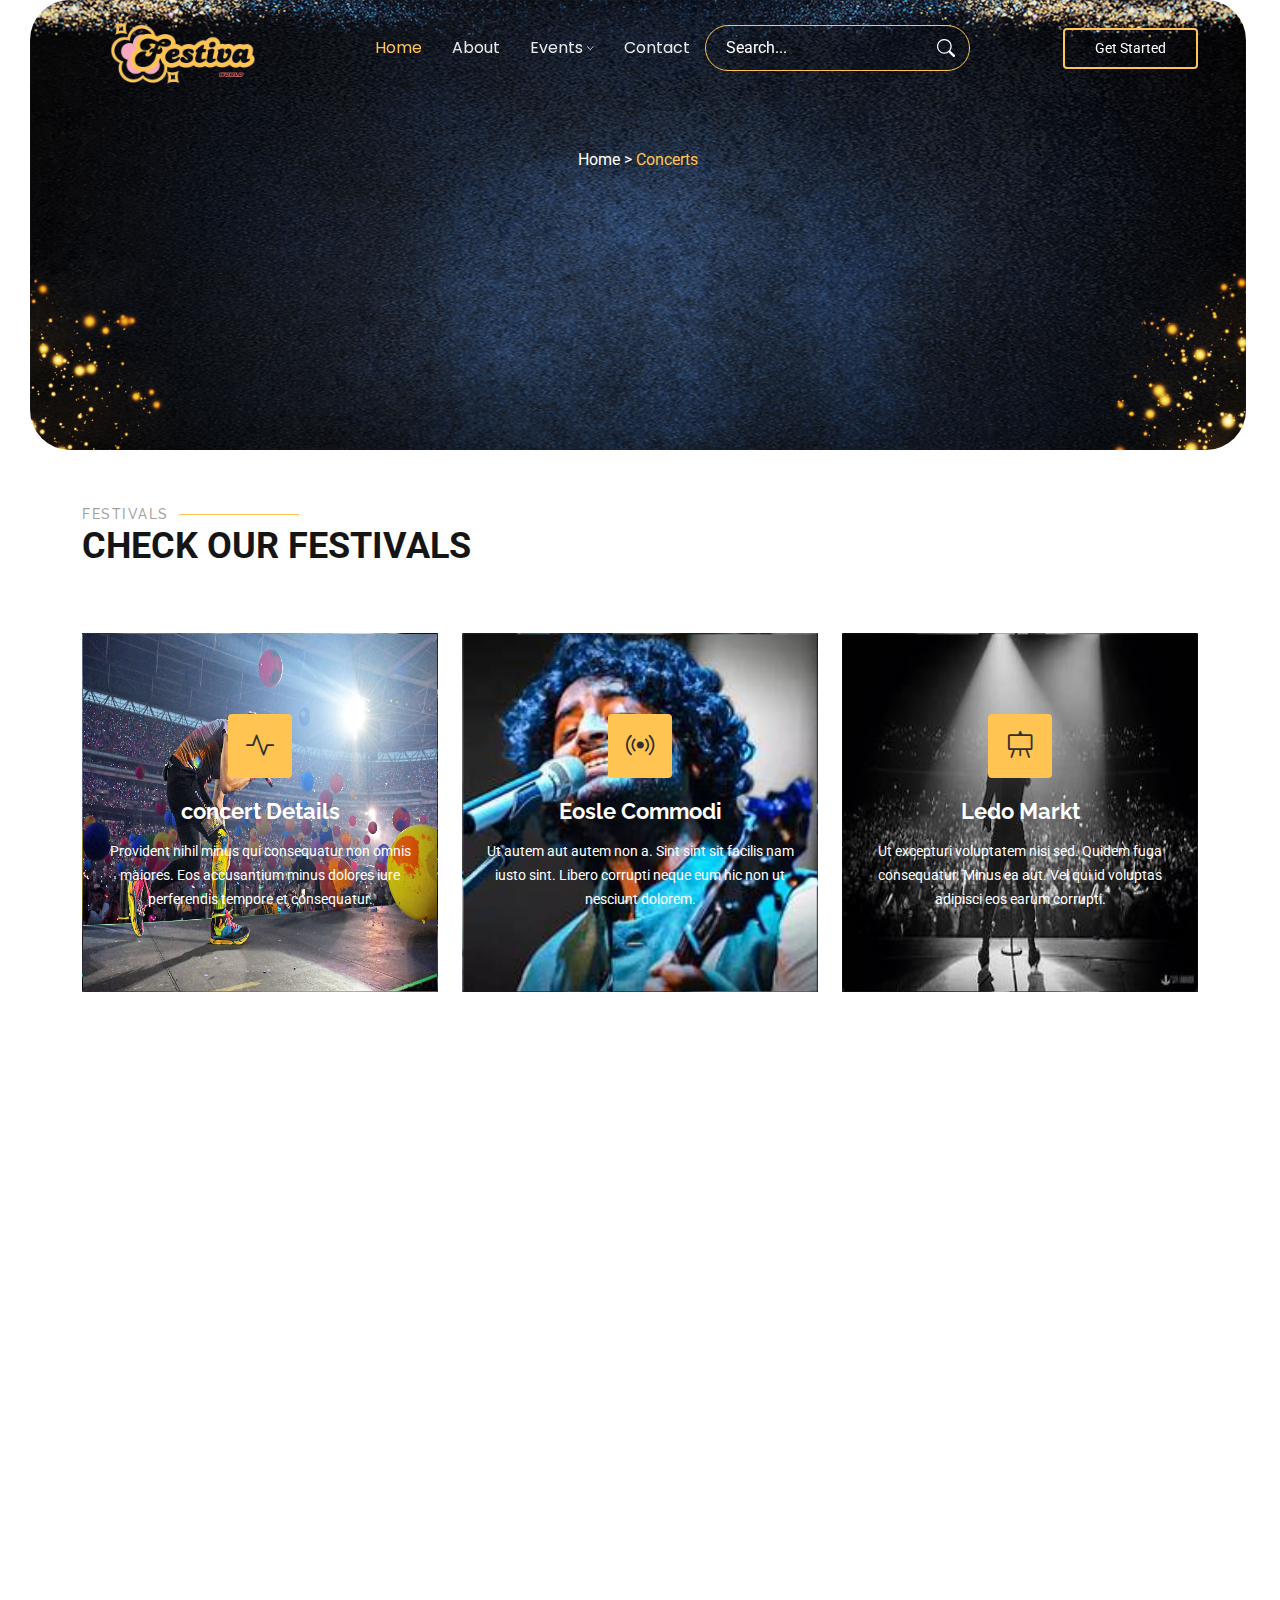
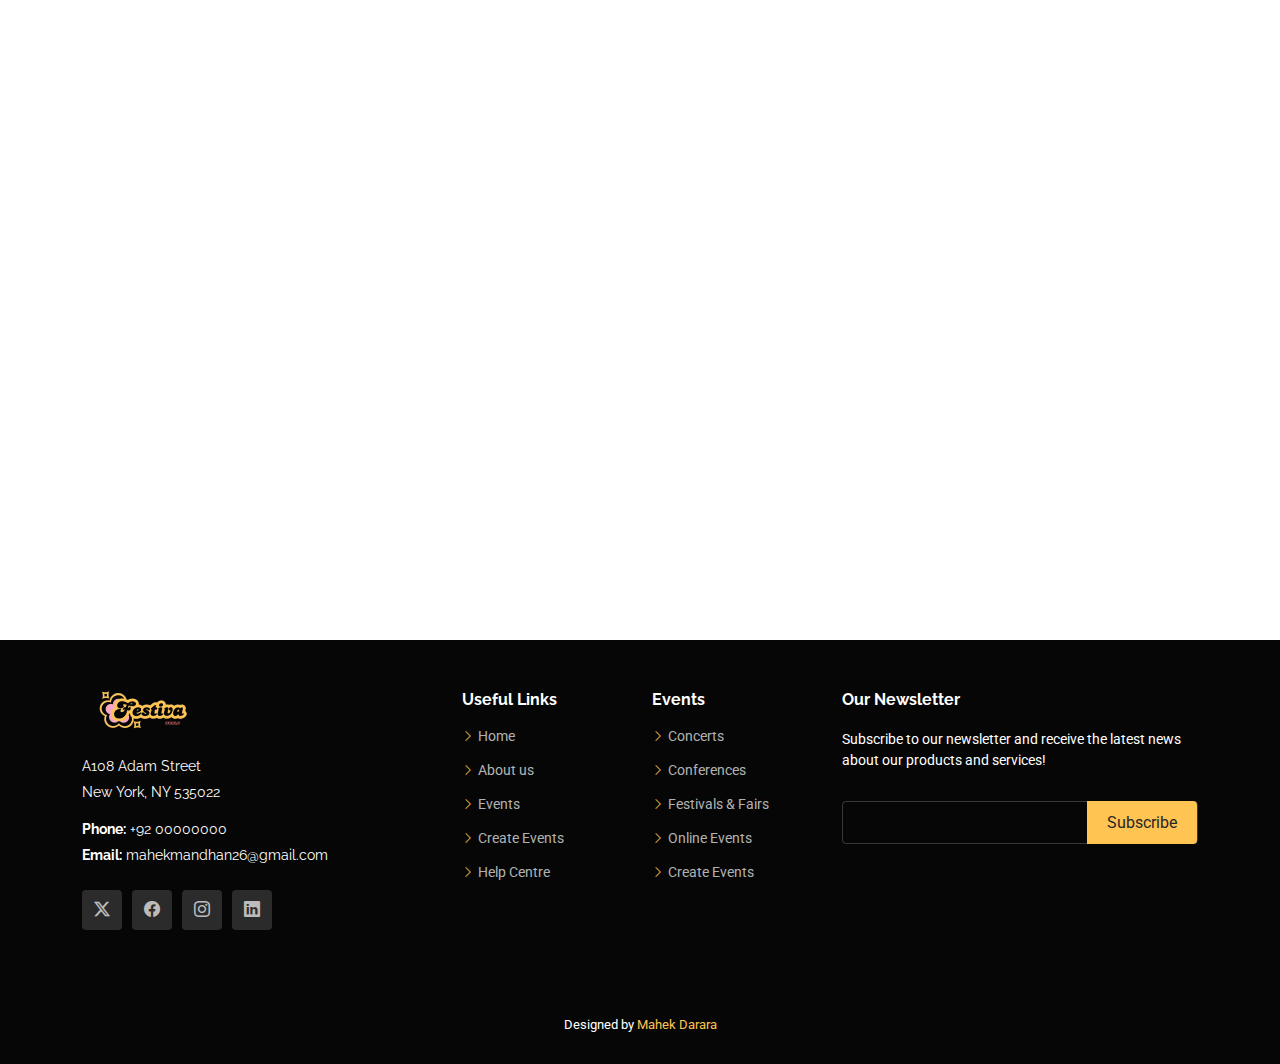
<file: festival.html>
<!DOCTYPE html>
<html lang="en">

<head>
  <meta charset="utf-8">
  <meta content="width=device-width, initial-scale=1.0" name="viewport">
  <title>festiva world</title>
  <meta name="description" content="">
  <meta name="keywords" content="">

  <!-- Favicons -->
  <link href="assets/img/favicon.png" rel="icon">
  <link href="assets/img/apple-touch-icon.png" rel="apple-touch-icon">

  <!-- Fonts -->
  <link href="https://fonts.googleapis.com" rel="preconnect">
  <link href="https://fonts.gstatic.com" rel="preconnect" crossorigin>
  <link href="https://fonts.googleapis.com/css2?family=Roboto:ital,wght@0,100;0,300;0,400;0,500;0,700;0,900;1,100;1,300;1,400;1,500;1,700;1,900&family=Poppins:ital,wght@0,100;0,200;0,300;0,400;0,500;0,600;0,700;0,800;0,900;1,100;1,200;1,300;1,400;1,500;1,600;1,700;1,800;1,900&family=Raleway:ital,wght@0,100;0,200;0,300;0,400;0,500;0,600;0,700;0,800;0,900;1,100;1,200;1,300;1,400;1,500;1,600;1,700;1,800;1,900&display=swap" rel="stylesheet">

  <!-- Vendor CSS Files -->
  <link href="assets/vendor/bootstrap/css/bootstrap.min.css" rel="stylesheet">
  <link href="assets/vendor/bootstrap-icons/bootstrap-icons.css" rel="stylesheet">
  <link href="assets/vendor/aos/aos.css" rel="stylesheet">
  <link href="assets/vendor/swiper/swiper-bundle.min.css" rel="stylesheet">
  <link href="assets/vendor/glightbox/css/glightbox.min.css" rel="stylesheet">

  <!-- Main CSS File -->
  <link href="assets/css/main.css" rel="stylesheet">


</head>

<body class="index-page">

  <header id="header" class="header d-flex align-items-center fixed-top ">
    <div class="container-fluid container-xl position-relative d-flex align-items-center justify-content-between">

<a href="index.html" class="logo d-flex align-items-center me-auto me-lg-0"> 
        <!-- Uncomment the line below if you also wish to use an image logo -->
        <img src="assets/img/logo.png" alt="" >
        <!-- <h1 class="sitename">GP</h1>
        <span>.</span>  -->
 </a>

      <nav id="navmenu" class="navmenu">
        <ul>
          <li><a href="index.html" class="active">Home<br></a></li>
          <li><a href="about.html">About</a></li>
         
        
          <li class="dropdown"><a href="events.html"><span>Events</span> <i class="bi bi-chevron-down toggle-dropdown"></i></a>
            <ul>
              <li><a href="concert.html">Concerts</a></li>
           
              <li><a href="Conferences.html">Conferences</a></li>
              <li><a href="festival.html">Festvals & fairs</a></li>
              <li><a href="onlineevent.html">Online Events</a></li>
              <li class="dropdown"><a href="#"><span>Create Events</span> <i class="bi bi-chevron-down toggle-dropdown"></i></a>
                <ul>
                  <li><a href="#">Deep Dropdown 1</a></li>
                  <li><a href="#">Deep Dropdown 2</a></li>
                  <li><a href="#">Deep Dropdown 3</a></li>
                  <li><a href="#">Deep Dropdown 4</a></li>
                  <li><a href="#">Deep Dropdown 5</a></li>
                </ul>
              </li>
            </ul>
          </li>
          <li><a href="#contact">Contact</a></li>

          <li>
            <div class="search-container">
              <input type="search" id="search-input" placeholder="Search...">
              <i class="bi bi-search"></i>
            </div>
          </li>
        </ul>
        <i class="mobile-nav-toggle d-xl-none bi bi-list"></i>
      </nav>

      <a class="btn-getstarted" href="index.html#about">Get Started</a>

    </div>
  </header>



  <div class="mainrow"  style="background-image: url(assets/img/bgmain2.jpg);">

    <div class="buttons">
      <center><a href="" class="text-white">Home </a><span class="text-white"> > </span><a href=""> Concerts</a></center>
    </div>
    
    </div>


    <!-- blogs Section -->
    <section id="services" class="services section">

        <!-- Section Title -->
        <div class="container section-title" data-aos="fade-up">
          <h2>Festivals</h2>
          <p>Check our Festivals</p>
        </div><!-- End Section Title -->
  
        <div class="container">
  
          <div class="row gy-4">
  
            <div class="col-lg-4 col-md-6" data-aos="fade-up" data-aos-delay="100" >
              <div class="service-item position-relative" style="background-image: url(assets/img/c1.jpg); background-size: 100% 100%;">

                <div class="icon">
                  <i class="bi bi-activity"></i>
                </div>
                <a href="service-details.html" class="stretched-link">
                  <h3>concert Details</h3>
                </a>
                <p>Provident nihil minus qui consequatur non omnis maiores. Eos accusantium minus dolores iure perferendis tempore et consequatur.</p>
              </div>
            </div><!-- End blogs Item -->
  
            <div class="col-lg-4 col-md-6" data-aos="fade-up" data-aos-delay="200">
              <div class="service-item position-relative" style="background-image: url(assets/img/conc2.jpg); background-size: 100% 100%;">
                <div class="icon">
                  <i class="bi bi-broadcast"></i>
                </div>
                <a href="service-details.html" class="stretched-link">
                  <h3>Eosle Commodi</h3>
                </a>
                <p>Ut autem aut autem non a. Sint sint sit facilis nam iusto sint. Libero corrupti neque eum hic non ut nesciunt dolorem.</p>
              </div>
            </div><!-- End blogs Item -->
  
            <div class="col-lg-4 col-md-6" data-aos="fade-up" data-aos-delay="300">
              <div class="service-item position-relative" style="background-image: url(assets/img/conc3.jpg); background-size: 100% 100%;">
                <div class="icon">
                  <i class="bi bi-easel"></i>
                </div>
                <a href="service-details.html" class="stretched-link">
                  <h3>Ledo Markt</h3>
                </a>
                <p>Ut excepturi voluptatem nisi sed. Quidem fuga consequatur. Minus ea aut. Vel qui id voluptas adipisci eos earum corrupti.</p>
              </div>
            </div><!-- End blogs Item -->
  
            <div class="col-lg-4 col-md-6" data-aos="fade-up" data-aos-delay="400">
              <div class="service-item position-relative" style="background-image: url(assets/img/conc4.jpg); background-size: 100% 100%;">
                <div class="icon">
                  <i class="bi bi-bounding-box-circles"></i>
                </div>
                <a href="service-details.html" class="stretched-link">
                  <h3>Asperiores Commodit</h3>
                </a>
                <p>Non et temporibus minus omnis sed dolor esse consequatur. Cupiditate sed error ea fuga sit provident adipisci neque.</p>
                <a href="service-details.html" class="stretched-link"></a>
              </div>
            </div><!-- End blogs Item -->
  
            <div class="col-lg-4 col-md-6" data-aos="fade-up" data-aos-delay="500">
              <div class="service-item position-relative" style="background-image: url(assets/img/conc5.jpg); background-size: 100% 100%;">
                <div class="icon">
                  <i class="bi bi-calendar4-week"></i>
                </div>
                <a href="service-details.html" class="stretched-link">
                  <h3>Velit Doloremque</h3>
                </a>
                <p>Cumque et suscipit saepe. Est maiores autem enim facilis ut aut ipsam corporis aut. Sed animi at autem alias eius labore.</p>
                <a href="service-details.html" class="stretched-link"></a>
              </div>
            </div><!-- End blogs Item -->
  
            <div class="col-lg-4 col-md-6" data-aos="fade-up" data-aos-delay="600">
              <div class="service-item position-relative" style="background-image: url(assets/img/conc7.jfif); background-size: 100% 100%;">
                <div class="icon">
                  <i class="bi bi-chat-square-text"></i>
                </div>
                <a href="service-details.html" class="stretched-link">
                  <h3>Dolori Architecto</h3>
                </a>
                <p>Hic molestias ea quibusdam eos. Fugiat enim doloremque aut neque non et debitis iure. Corrupti recusandae ducimus enim.</p>
                <a href="service-details.html" class="stretched-link"></a>
              </div>
            </div><!-- End blogs Item -->
  
          </div>
  
        </div>
  
      </section><!-- /blogs Section -->


    <!-- Clients Section -->
    <section id="clients" class="clients section">

      <div class="container" data-aos="fade-up" data-aos-delay="100">

        <div class="swiper init-swiper">
          <script type="application/json" class="swiper-config">
            {
              "loop": true,
              "speed": 600,
              "autoplay": {
                "delay": 5000
              },
              "slidesPerView": "auto",
              "pagination": {
                "el": ".swiper-pagination",
                "type": "bullets",
                "clickable": true
              },
              "breakpoints": {
                "320": {
                  "slidesPerView": 2,
                  "spaceBetween": 40
                },
                "480": {
                  "slidesPerView": 3,
                  "spaceBetween": 60
                },
                "640": {
                  "slidesPerView": 4,
                  "spaceBetween": 80
                },
                "992": {
                  "slidesPerView": 6,
                  "spaceBetween": 120
                }
              }
            }
          </script>
          <div class="swiper-wrapper align-items-center">
            <div class="swiper-slide"><img src="assets/img/clients/client-1.png" class="img-fluid" alt=""></div>
            <div class="swiper-slide"><img src="assets/img/clients/client-2.png" class="img-fluid" alt=""></div>
            <div class="swiper-slide"><img src="assets/img/clients/client-3.png" class="img-fluid" alt=""></div>
            <div class="swiper-slide"><img src="assets/img/clients/client-4.png" class="img-fluid" alt=""></div>
            <div class="swiper-slide"><img src="assets/img/clients/client-5.png" class="img-fluid" alt=""></div>
            <div class="swiper-slide"><img src="assets/img/clients/client-6.png" class="img-fluid" alt=""></div>
            <div class="swiper-slide"><img src="assets/img/clients/client-7.png" class="img-fluid" alt=""></div>
            <div class="swiper-slide"><img src="assets/img/clients/client-8.png" class="img-fluid" alt=""></div>
          </div>
          <div class="swiper-pagination"></div>
        </div>

      </div>

    </section><!-- /Clients Section -->



        <!-- Contact Section -->
        <section id="contact" class="contact section">

          <!-- Section Title -->
          <div class="container section-title" data-aos="fade-up">
            <h2>Contact</h2>
            <p>Contact the event organizer</p>
          </div><!-- End Section Title -->
    
          <div class="container" data-aos="fade-up" data-aos-delay="100">
    
            <!-- <div class="mb-4" data-aos="fade-up" data-aos-delay="200">
              <iframe style="border:0; width: 100%; height: 270px;" src="https://www.google.com/maps/embed?pb=!1m14!1m8!1m3!1d48389.78314118045!2d-74.006138!3d40.710059!3m2!1i1024!2i768!4f13.1!3m3!1m2!1s0x89c25a22a3bda30d%3A0xb89d1fe6bc499443!2sDowntown%20Conference%20Center!5e0!3m2!1sen!2sus!4v1676961268712!5m2!1sen!2sus" frameborder="0" allowfullscreen="" loading="lazy" referrerpolicy="no-referrer-when-downgrade"></iframe>
            </div>End Google Maps -->
    
            <div class="row gy-4">
    
              <div class="col-lg-4">
                <div class="info-item d-flex" data-aos="fade-up" data-aos-delay="300">
                  <i class="bi bi-geo-alt flex-shrink-0"></i>
                  <div>
                    <h3>Address</h3>
                    <p>A108 Adam Street, New York, NY 535022</p>
                  </div>
                </div><!-- End Info Item -->
    
                <div class="info-item d-flex" data-aos="fade-up" data-aos-delay="400">
                  <i class="bi bi-telephone flex-shrink-0"></i>
                  <div>
                    <h3>Call Us</h3>
                    <p>+1 5589 55488 55</p>
                  </div>
                </div><!-- End Info Item -->
    
                <div class="info-item d-flex" data-aos="fade-up" data-aos-delay="500">
                  <i class="bi bi-envelope flex-shrink-0"></i>
                  <div>
                    <h3>Email Us</h3>
                    <p>info@example.com</p>
                  </div>
                </div><!-- End Info Item -->
    
              </div>
    
              <div class="col-lg-8">
                <form action="forms/contact.php" method="post" class="php-email-form" data-aos="fade-up" data-aos-delay="200">
                  <div class="row gy-4">
    
                    <div class="col-md-6">
                      <input type="text" name="name" class="form-control" placeholder="Your Name" required="">
                    </div>
    
                    <div class="col-md-6 ">
                      <input type="email" class="form-control" name="email" placeholder="Your Email" required="">
                    </div>
    
                    <div class="col-md-12">
                      <input type="text" class="form-control" name="subject" placeholder="Subject" required="">
                    </div>
    
                    <div class="col-md-12">
                      <textarea class="form-control" name="message" rows="6" placeholder="Message" required=""></textarea>
                    </div>
    
                    <div class="col-md-12 text-center">
                      <div class="loading">Loading</div>
                      <div class="error-message"></div>
                      <div class="sent-message">Your message has been sent. Thank you!</div>
    
                      <button type="submit">Send Message</button>
                    </div>
    
                  </div>
                </form>
              </div><!-- End Contact Form -->
    
            </div>
    
          </div>
    
        </section><!-- /Contact Section -->



    <footer id="footer" class="footer dark-background">

      <div class="footer-top">
        <div class="container">
          <div class="row gy-4">
            <div class="col-lg-4 col-md-6 footer-about">
              <a href="index.html" class="logo d-flex align-items-center me-auto me-lg-0"> 
                <!-- Uncomment the line below if you also wish to use an image logo -->
                <img src="assets/img/logo.png" alt="" >
                <!-- <h1 class="sitename">GP</h1>
                <span>.</span>  -->
         </a>
              <div class="footer-contact pt-3">
                <p>A108 Adam Street</p>
                <p>New York, NY 535022</p>
                <p class="mt-3"><strong>Phone:</strong> <span>+92 00000000</span></p>
                <p><strong>Email:</strong> <span>mahekmandhan26@gmail.com</span></p>
              </div>
              <div class="social-links d-flex mt-4">
                <a href=""><i class="bi bi-twitter-x"></i></a>
                <a href=""><i class="bi bi-facebook"></i></a>
                <a href=""><i class="bi bi-instagram"></i></a>
                <a href=""><i class="bi bi-linkedin"></i></a>
              </div>
            </div>
  
            <div class="col-lg-2 col-md-3 footer-links">
              <h4>Useful Links</h4>
              <ul>
                <li><i class="bi bi-chevron-right"></i> <a href="#"> Home</a></li>
                <li><i class="bi bi-chevron-right"></i> <a href="#"> About us</a></li>
                <li><i class="bi bi-chevron-right"></i> <a href="#"> Events</a></li>
                <li><i class="bi bi-chevron-right"></i> <a href="#"> Create Events</a></li>
                <li><i class="bi bi-chevron-right"></i> <a href="#"> Help Centre</a></li>
              </ul>
            </div>
  
            <div class="col-lg-2 col-md-3 footer-links">
              <h4>Events</h4>
              <ul>
                <li><i class="bi bi-chevron-right"></i> <a href="#">Concerts</a></li>
                <li><i class="bi bi-chevron-right"></i> <a href="#">Conferences</a></li>
                <li><i class="bi bi-chevron-right"></i> <a href="#"> Festivals & Fairs</a></li>
                <li><i class="bi bi-chevron-right"></i> <a href="#"> Online Events</a></li>
                <li><i class="bi bi-chevron-right"></i> <a href="#"> Create Events</a></li>
              </ul>
            </div>
  
            <div class="col-lg-4 col-md-12 footer-newsletter">
              <h4>Our Newsletter</h4>
              <p>Subscribe to our newsletter and receive the latest news about our products and services!</p>
              <form action="forms/newsletter.php" method="post" class="php-email-form">
                <div class="newsletter-form"><input type="email" name="email"><input type="submit" value="Subscribe"></div>
                <div class="loading">Loading</div>
                <div class="error-message"></div>
                <div class="sent-message">Your subscription request has been sent. Thank you!</div>
              </form>
            </div>
  
          </div>
        </div>
      </div>
  
      <div class="copyright">
        <div class="container text-center">
      
          <div class="credits">
            Designed by <a href="">Mahek Darara</a>
          </div>
        </div>
      </div>
  
    </footer>



  
  <!-- Scroll Top -->
  <a href="#" id="scroll-top" class="scroll-top d-flex align-items-center justify-content-center"><i class="bi bi-arrow-up-short"></i></a>

  <!-- Preloader -->
  <div id="preloader"></div>

  <!-- Vendor JS Files -->
  <script src="assets/vendor/bootstrap/js/bootstrap.bundle.min.js"></script>
  <script src="assets/vendor/php-email-form/validate.js"></script>
  <script src="assets/vendor/aos/aos.js"></script>
  <script src="assets/vendor/swiper/swiper-bundle.min.js"></script>
  <script src="assets/vendor/glightbox/js/glightbox.min.js"></script>
  <script src="assets/vendor/imagesloaded/imagesloaded.pkgd.min.js"></script>
  <script src="assets/vendor/isotope-layout/isotope.pkgd.min.js"></script>
  <script src="assets/vendor/purecounter/purecounter_vanilla.js"></script>

  <!-- Main JS File -->
  <script src="assets/js/main.js"></script>
  
</body>

</html>
</file>
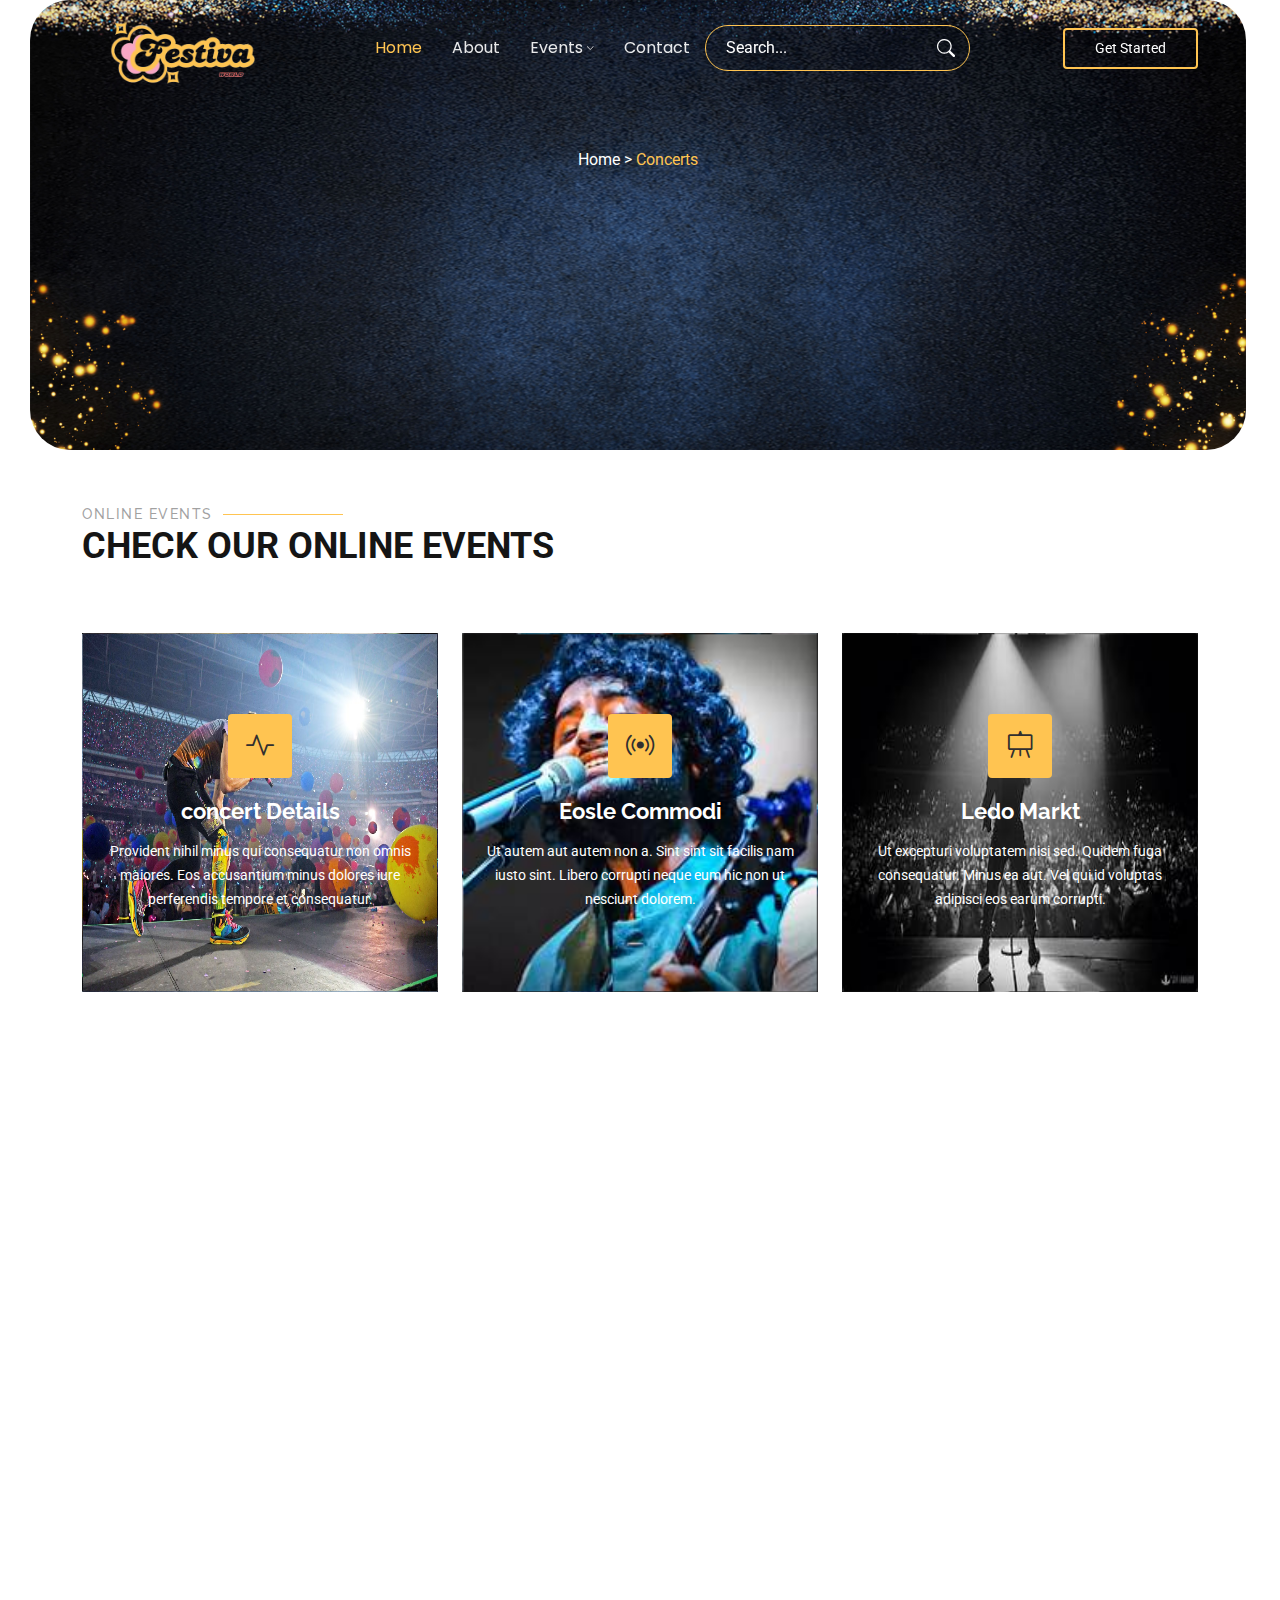
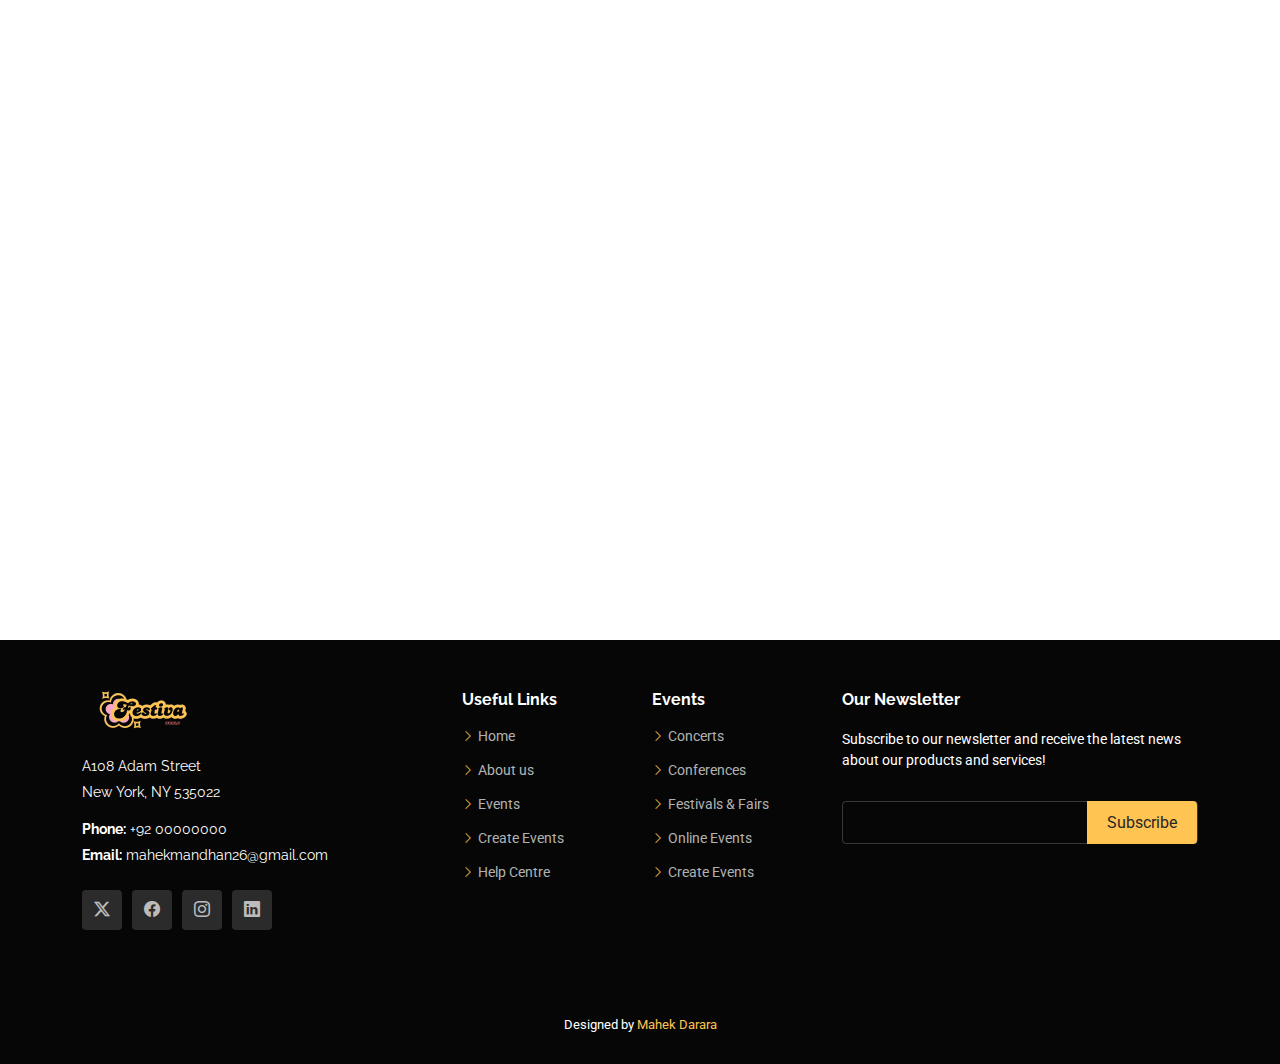
<file: onlineevent.html>
<!DOCTYPE html>
<html lang="en">

<head>
  <meta charset="utf-8">
  <meta content="width=device-width, initial-scale=1.0" name="viewport">
  <title>festiva world</title>
  <meta name="description" content="">
  <meta name="keywords" content="">

  <!-- Favicons -->
  <link href="assets/img/favicon.png" rel="icon">
  <link href="assets/img/apple-touch-icon.png" rel="apple-touch-icon">

  <!-- Fonts -->
  <link href="https://fonts.googleapis.com" rel="preconnect">
  <link href="https://fonts.gstatic.com" rel="preconnect" crossorigin>
  <link href="https://fonts.googleapis.com/css2?family=Roboto:ital,wght@0,100;0,300;0,400;0,500;0,700;0,900;1,100;1,300;1,400;1,500;1,700;1,900&family=Poppins:ital,wght@0,100;0,200;0,300;0,400;0,500;0,600;0,700;0,800;0,900;1,100;1,200;1,300;1,400;1,500;1,600;1,700;1,800;1,900&family=Raleway:ital,wght@0,100;0,200;0,300;0,400;0,500;0,600;0,700;0,800;0,900;1,100;1,200;1,300;1,400;1,500;1,600;1,700;1,800;1,900&display=swap" rel="stylesheet">

  <!-- Vendor CSS Files -->
  <link href="assets/vendor/bootstrap/css/bootstrap.min.css" rel="stylesheet">
  <link href="assets/vendor/bootstrap-icons/bootstrap-icons.css" rel="stylesheet">
  <link href="assets/vendor/aos/aos.css" rel="stylesheet">
  <link href="assets/vendor/swiper/swiper-bundle.min.css" rel="stylesheet">
  <link href="assets/vendor/glightbox/css/glightbox.min.css" rel="stylesheet">

  <!-- Main CSS File -->
  <link href="assets/css/main.css" rel="stylesheet">


</head>

<body class="index-page">

  <header id="header" class="header d-flex align-items-center fixed-top ">
    <div class="container-fluid container-xl position-relative d-flex align-items-center justify-content-between">

<a href="index.html" class="logo d-flex align-items-center me-auto me-lg-0"> 
        <!-- Uncomment the line below if you also wish to use an image logo -->
        <img src="assets/img/logo.png" alt="" >
        <!-- <h1 class="sitename">GP</h1>
        <span>.</span>  -->
 </a>

      <nav id="navmenu" class="navmenu">
        <ul>
          <li><a href="index.html" class="active">Home<br></a></li>
          <li><a href="about.html">About</a></li>
         
        
          <li class="dropdown"><a href="events.html"><span>Events</span> <i class="bi bi-chevron-down toggle-dropdown"></i></a>
            <ul>
              <li><a href="concert.html">Concerts</a></li>
           
              <li><a href="Conferences.html">Conferences</a></li>
              <li><a href="festival.html">Festvals & fairs</a></li>
              <li><a href="onlineevent.html">Online Events</a></li>
              <li class="dropdown"><a href="#"><span>Create Events</span> <i class="bi bi-chevron-down toggle-dropdown"></i></a>
                <ul>
                  <li><a href="#">Deep Dropdown 1</a></li>
                  <li><a href="#">Deep Dropdown 2</a></li>
                  <li><a href="#">Deep Dropdown 3</a></li>
                  <li><a href="#">Deep Dropdown 4</a></li>
                  <li><a href="#">Deep Dropdown 5</a></li>
                </ul>
              </li>
            </ul>
          </li>
          <li><a href="#contact">Contact</a></li>

          <li>
            <div class="search-container">
              <input type="search" id="search-input" placeholder="Search...">
              <i class="bi bi-search"></i>
            </div>
          </li>
        </ul>
        <i class="mobile-nav-toggle d-xl-none bi bi-list"></i>
      </nav>

      <a class="btn-getstarted" href="index.html#about">Get Started</a>

    </div>
  </header>



  <div class="mainrow"  style="background-image: url(assets/img/bgmain2.jpg);">

    <div class="buttons">
      <center><a href="" class="text-white">Home </a><span class="text-white"> > </span><a href=""> Concerts</a></center>
    </div>
    
    </div>


    <!-- blogs Section -->
    <section id="services" class="services section">

        <!-- Section Title -->
        <div class="container section-title" data-aos="fade-up">
          <h2>Online Events</h2>
          <p>Check our Online Events</p>
        </div><!-- End Section Title -->
  
        <div class="container">
  
          <div class="row gy-4">
  
            <div class="col-lg-4 col-md-6" data-aos="fade-up" data-aos-delay="100" >
              <div class="service-item position-relative" style="background-image: url(assets/img/c1.jpg); background-size: 100% 100%;">

                <div class="icon">
                  <i class="bi bi-activity"></i>
                </div>
                <a href="service-details.html" class="stretched-link">
                  <h3>concert Details</h3>
                </a>
                <p>Provident nihil minus qui consequatur non omnis maiores. Eos accusantium minus dolores iure perferendis tempore et consequatur.</p>
              </div>
            </div><!-- End blogs Item -->
  
            <div class="col-lg-4 col-md-6" data-aos="fade-up" data-aos-delay="200">
              <div class="service-item position-relative" style="background-image: url(assets/img/conc2.jpg); background-size: 100% 100%;">
                <div class="icon">
                  <i class="bi bi-broadcast"></i>
                </div>
                <a href="service-details.html" class="stretched-link">
                  <h3>Eosle Commodi</h3>
                </a>
                <p>Ut autem aut autem non a. Sint sint sit facilis nam iusto sint. Libero corrupti neque eum hic non ut nesciunt dolorem.</p>
              </div>
            </div><!-- End blogs Item -->
  
            <div class="col-lg-4 col-md-6" data-aos="fade-up" data-aos-delay="300">
              <div class="service-item position-relative" style="background-image: url(assets/img/conc3.jpg); background-size: 100% 100%;">
                <div class="icon">
                  <i class="bi bi-easel"></i>
                </div>
                <a href="service-details.html" class="stretched-link">
                  <h3>Ledo Markt</h3>
                </a>
                <p>Ut excepturi voluptatem nisi sed. Quidem fuga consequatur. Minus ea aut. Vel qui id voluptas adipisci eos earum corrupti.</p>
              </div>
            </div><!-- End blogs Item -->
  
            <div class="col-lg-4 col-md-6" data-aos="fade-up" data-aos-delay="400">
              <div class="service-item position-relative" style="background-image: url(assets/img/conc4.jpg); background-size: 100% 100%;">
                <div class="icon">
                  <i class="bi bi-bounding-box-circles"></i>
                </div>
                <a href="service-details.html" class="stretched-link">
                  <h3>Asperiores Commodit</h3>
                </a>
                <p>Non et temporibus minus omnis sed dolor esse consequatur. Cupiditate sed error ea fuga sit provident adipisci neque.</p>
                <a href="service-details.html" class="stretched-link"></a>
              </div>
            </div><!-- End blogs Item -->
  
            <div class="col-lg-4 col-md-6" data-aos="fade-up" data-aos-delay="500">
              <div class="service-item position-relative" style="background-image: url(assets/img/conc5.jpg); background-size: 100% 100%;">
                <div class="icon">
                  <i class="bi bi-calendar4-week"></i>
                </div>
                <a href="service-details.html" class="stretched-link">
                  <h3>Velit Doloremque</h3>
                </a>
                <p>Cumque et suscipit saepe. Est maiores autem enim facilis ut aut ipsam corporis aut. Sed animi at autem alias eius labore.</p>
                <a href="service-details.html" class="stretched-link"></a>
              </div>
            </div><!-- End blogs Item -->
  
            <div class="col-lg-4 col-md-6" data-aos="fade-up" data-aos-delay="600">
              <div class="service-item position-relative" style="background-image: url(assets/img/conc7.jfif); background-size: 100% 100%;">
                <div class="icon">
                  <i class="bi bi-chat-square-text"></i>
                </div>
                <a href="service-details.html" class="stretched-link">
                  <h3>Dolori Architecto</h3>
                </a>
                <p>Hic molestias ea quibusdam eos. Fugiat enim doloremque aut neque non et debitis iure. Corrupti recusandae ducimus enim.</p>
                <a href="service-details.html" class="stretched-link"></a>
              </div>
            </div><!-- End blogs Item -->
  
          </div>
  
        </div>
  
      </section><!-- /blogs Section -->


    <!-- Clients Section -->
    <section id="clients" class="clients section">

      <div class="container" data-aos="fade-up" data-aos-delay="100">

        <div class="swiper init-swiper">
          <script type="application/json" class="swiper-config">
            {
              "loop": true,
              "speed": 600,
              "autoplay": {
                "delay": 5000
              },
              "slidesPerView": "auto",
              "pagination": {
                "el": ".swiper-pagination",
                "type": "bullets",
                "clickable": true
              },
              "breakpoints": {
                "320": {
                  "slidesPerView": 2,
                  "spaceBetween": 40
                },
                "480": {
                  "slidesPerView": 3,
                  "spaceBetween": 60
                },
                "640": {
                  "slidesPerView": 4,
                  "spaceBetween": 80
                },
                "992": {
                  "slidesPerView": 6,
                  "spaceBetween": 120
                }
              }
            }
          </script>
          <div class="swiper-wrapper align-items-center">
            <div class="swiper-slide"><img src="assets/img/clients/client-1.png" class="img-fluid" alt=""></div>
            <div class="swiper-slide"><img src="assets/img/clients/client-2.png" class="img-fluid" alt=""></div>
            <div class="swiper-slide"><img src="assets/img/clients/client-3.png" class="img-fluid" alt=""></div>
            <div class="swiper-slide"><img src="assets/img/clients/client-4.png" class="img-fluid" alt=""></div>
            <div class="swiper-slide"><img src="assets/img/clients/client-5.png" class="img-fluid" alt=""></div>
            <div class="swiper-slide"><img src="assets/img/clients/client-6.png" class="img-fluid" alt=""></div>
            <div class="swiper-slide"><img src="assets/img/clients/client-7.png" class="img-fluid" alt=""></div>
            <div class="swiper-slide"><img src="assets/img/clients/client-8.png" class="img-fluid" alt=""></div>
          </div>
          <div class="swiper-pagination"></div>
        </div>

      </div>

    </section><!-- /Clients Section -->



        <!-- Contact Section -->
        <section id="contact" class="contact section">

          <!-- Section Title -->
          <div class="container section-title" data-aos="fade-up">
            <h2>Contact</h2>
            <p>Contact the event organizer</p>
          </div><!-- End Section Title -->
    
          <div class="container" data-aos="fade-up" data-aos-delay="100">
    
            <!-- <div class="mb-4" data-aos="fade-up" data-aos-delay="200">
              <iframe style="border:0; width: 100%; height: 270px;" src="https://www.google.com/maps/embed?pb=!1m14!1m8!1m3!1d48389.78314118045!2d-74.006138!3d40.710059!3m2!1i1024!2i768!4f13.1!3m3!1m2!1s0x89c25a22a3bda30d%3A0xb89d1fe6bc499443!2sDowntown%20Conference%20Center!5e0!3m2!1sen!2sus!4v1676961268712!5m2!1sen!2sus" frameborder="0" allowfullscreen="" loading="lazy" referrerpolicy="no-referrer-when-downgrade"></iframe>
            </div>End Google Maps -->
    
            <div class="row gy-4">
    
              <div class="col-lg-4">
                <div class="info-item d-flex" data-aos="fade-up" data-aos-delay="300">
                  <i class="bi bi-geo-alt flex-shrink-0"></i>
                  <div>
                    <h3>Address</h3>
                    <p>A108 Adam Street, New York, NY 535022</p>
                  </div>
                </div><!-- End Info Item -->
    
                <div class="info-item d-flex" data-aos="fade-up" data-aos-delay="400">
                  <i class="bi bi-telephone flex-shrink-0"></i>
                  <div>
                    <h3>Call Us</h3>
                    <p>+1 5589 55488 55</p>
                  </div>
                </div><!-- End Info Item -->
    
                <div class="info-item d-flex" data-aos="fade-up" data-aos-delay="500">
                  <i class="bi bi-envelope flex-shrink-0"></i>
                  <div>
                    <h3>Email Us</h3>
                    <p>info@example.com</p>
                  </div>
                </div><!-- End Info Item -->
    
              </div>
    
              <div class="col-lg-8">
                <form action="forms/contact.php" method="post" class="php-email-form" data-aos="fade-up" data-aos-delay="200">
                  <div class="row gy-4">
    
                    <div class="col-md-6">
                      <input type="text" name="name" class="form-control" placeholder="Your Name" required="">
                    </div>
    
                    <div class="col-md-6 ">
                      <input type="email" class="form-control" name="email" placeholder="Your Email" required="">
                    </div>
    
                    <div class="col-md-12">
                      <input type="text" class="form-control" name="subject" placeholder="Subject" required="">
                    </div>
    
                    <div class="col-md-12">
                      <textarea class="form-control" name="message" rows="6" placeholder="Message" required=""></textarea>
                    </div>
    
                    <div class="col-md-12 text-center">
                      <div class="loading">Loading</div>
                      <div class="error-message"></div>
                      <div class="sent-message">Your message has been sent. Thank you!</div>
    
                      <button type="submit">Send Message</button>
                    </div>
    
                  </div>
                </form>
              </div><!-- End Contact Form -->
    
            </div>
    
          </div>
    
        </section><!-- /Contact Section -->



    <footer id="footer" class="footer dark-background">

      <div class="footer-top">
        <div class="container">
          <div class="row gy-4">
            <div class="col-lg-4 col-md-6 footer-about">
              <a href="index.html" class="logo d-flex align-items-center me-auto me-lg-0"> 
                <!-- Uncomment the line below if you also wish to use an image logo -->
                <img src="assets/img/logo.png" alt="" >
                <!-- <h1 class="sitename">GP</h1>
                <span>.</span>  -->
         </a>
              <div class="footer-contact pt-3">
                <p>A108 Adam Street</p>
                <p>New York, NY 535022</p>
                <p class="mt-3"><strong>Phone:</strong> <span>+92 00000000</span></p>
                <p><strong>Email:</strong> <span>mahekmandhan26@gmail.com</span></p>
              </div>
              <div class="social-links d-flex mt-4">
                <a href=""><i class="bi bi-twitter-x"></i></a>
                <a href=""><i class="bi bi-facebook"></i></a>
                <a href=""><i class="bi bi-instagram"></i></a>
                <a href=""><i class="bi bi-linkedin"></i></a>
              </div>
            </div>
  
            <div class="col-lg-2 col-md-3 footer-links">
              <h4>Useful Links</h4>
              <ul>
                <li><i class="bi bi-chevron-right"></i> <a href="#"> Home</a></li>
                <li><i class="bi bi-chevron-right"></i> <a href="#"> About us</a></li>
                <li><i class="bi bi-chevron-right"></i> <a href="#"> Events</a></li>
                <li><i class="bi bi-chevron-right"></i> <a href="#"> Create Events</a></li>
                <li><i class="bi bi-chevron-right"></i> <a href="#"> Help Centre</a></li>
              </ul>
            </div>
  
            <div class="col-lg-2 col-md-3 footer-links">
              <h4>Events</h4>
              <ul>
                <li><i class="bi bi-chevron-right"></i> <a href="#">Concerts</a></li>
                <li><i class="bi bi-chevron-right"></i> <a href="#">Conferences</a></li>
                <li><i class="bi bi-chevron-right"></i> <a href="#"> Festivals & Fairs</a></li>
                <li><i class="bi bi-chevron-right"></i> <a href="#"> Online Events</a></li>
                <li><i class="bi bi-chevron-right"></i> <a href="#"> Create Events</a></li>
              </ul>
            </div>
  
            <div class="col-lg-4 col-md-12 footer-newsletter">
              <h4>Our Newsletter</h4>
              <p>Subscribe to our newsletter and receive the latest news about our products and services!</p>
              <form action="forms/newsletter.php" method="post" class="php-email-form">
                <div class="newsletter-form"><input type="email" name="email"><input type="submit" value="Subscribe"></div>
                <div class="loading">Loading</div>
                <div class="error-message"></div>
                <div class="sent-message">Your subscription request has been sent. Thank you!</div>
              </form>
            </div>
  
          </div>
        </div>
      </div>
  
      <div class="copyright">
        <div class="container text-center">
      
          <div class="credits">
            Designed by <a href="">Mahek Darara</a>
          </div>
        </div>
      </div>
  
    </footer>



  
  <!-- Scroll Top -->
  <a href="#" id="scroll-top" class="scroll-top d-flex align-items-center justify-content-center"><i class="bi bi-arrow-up-short"></i></a>

  <!-- Preloader -->
  <div id="preloader"></div>

  <!-- Vendor JS Files -->
  <script src="assets/vendor/bootstrap/js/bootstrap.bundle.min.js"></script>
  <script src="assets/vendor/php-email-form/validate.js"></script>
  <script src="assets/vendor/aos/aos.js"></script>
  <script src="assets/vendor/swiper/swiper-bundle.min.js"></script>
  <script src="assets/vendor/glightbox/js/glightbox.min.js"></script>
  <script src="assets/vendor/imagesloaded/imagesloaded.pkgd.min.js"></script>
  <script src="assets/vendor/isotope-layout/isotope.pkgd.min.js"></script>
  <script src="assets/vendor/purecounter/purecounter_vanilla.js"></script>

  <!-- Main JS File -->
  <script src="assets/js/main.js"></script>
  
</body>

</html>
</file>
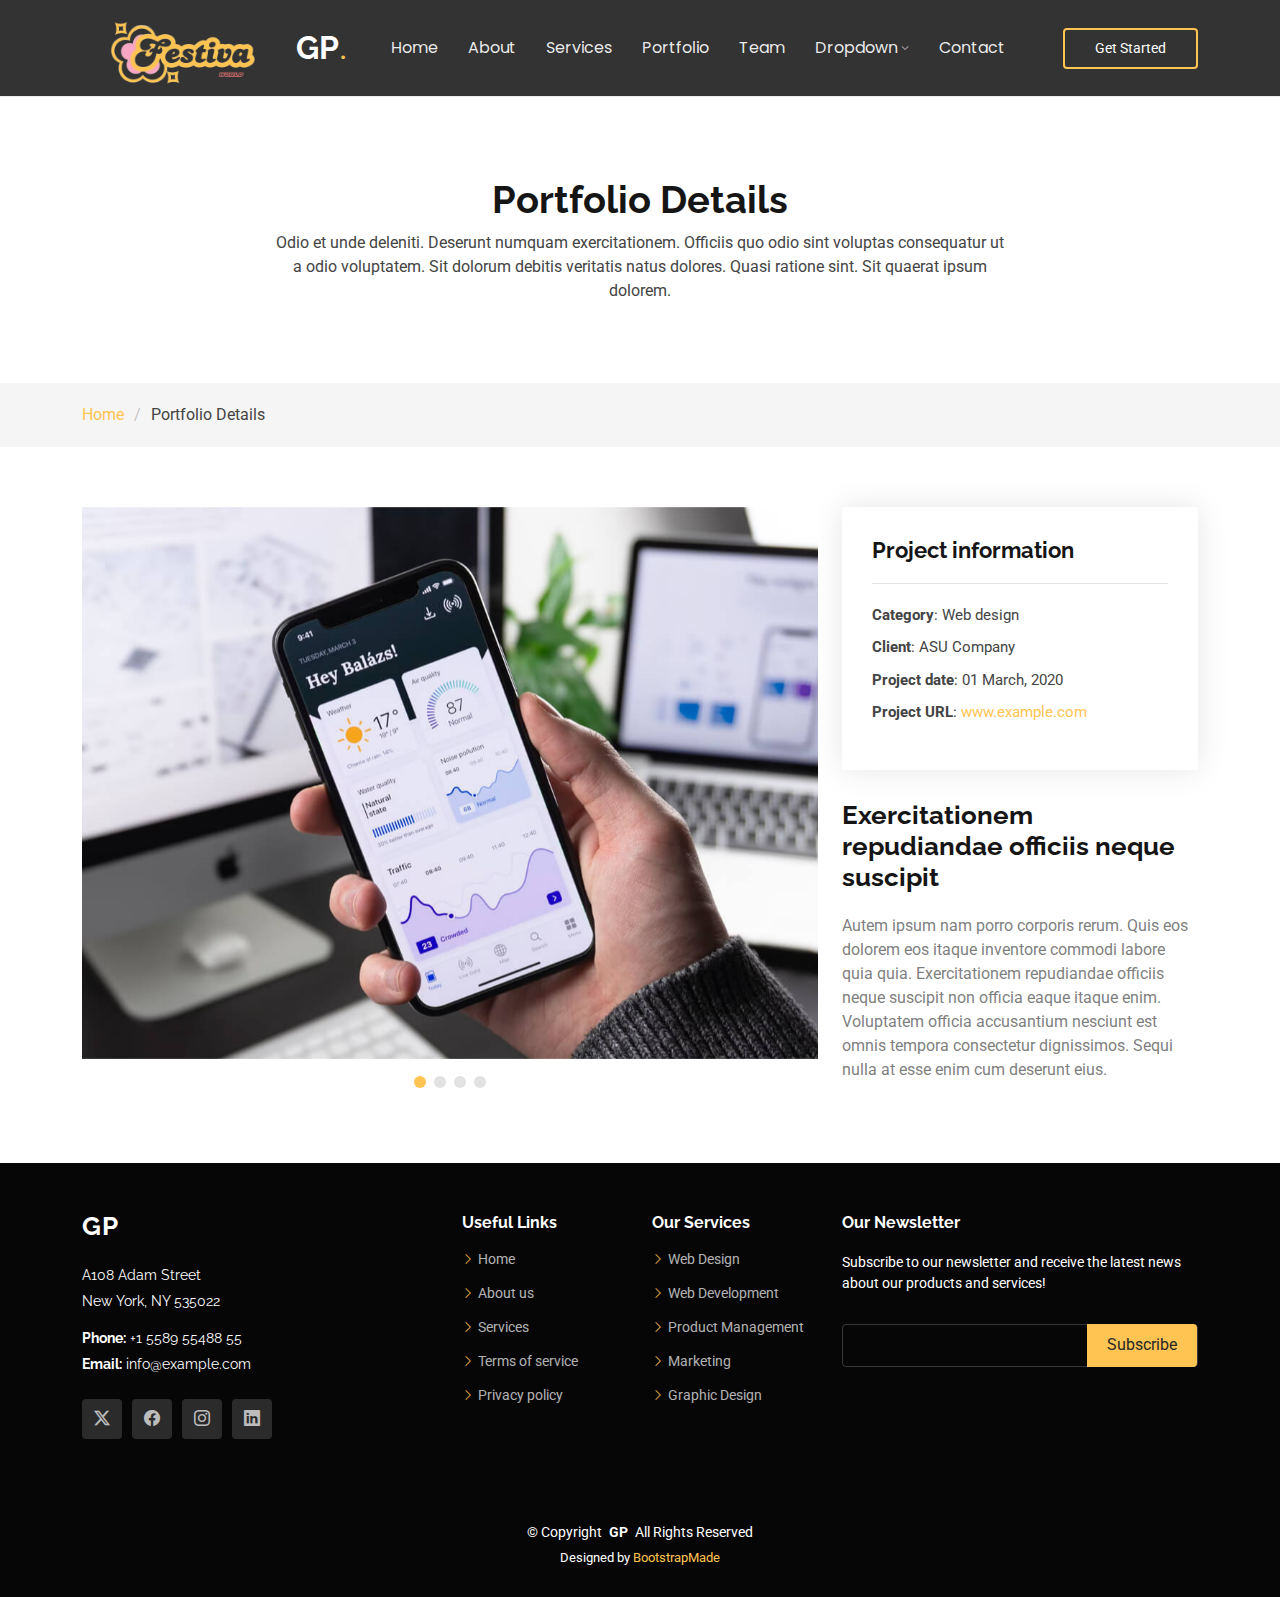
<file: portfolio-details.html>
<!DOCTYPE html>
<html lang="en">

<head>
  <meta charset="utf-8">
  <meta content="width=device-width, initial-scale=1.0" name="viewport">
  <title>Portfolio Details - Gp Bootstrap Template</title>
  <meta name="description" content="">
  <meta name="keywords" content="">

  <!-- Favicons -->
  <link href="assets/img/favicon.png" rel="icon">
  <link href="assets/img/apple-touch-icon.png" rel="apple-touch-icon">

  <!-- Fonts -->
  <link href="https://fonts.googleapis.com" rel="preconnect">
  <link href="https://fonts.gstatic.com" rel="preconnect" crossorigin>
  <link href="https://fonts.googleapis.com/css2?family=Roboto:ital,wght@0,100;0,300;0,400;0,500;0,700;0,900;1,100;1,300;1,400;1,500;1,700;1,900&family=Poppins:ital,wght@0,100;0,200;0,300;0,400;0,500;0,600;0,700;0,800;0,900;1,100;1,200;1,300;1,400;1,500;1,600;1,700;1,800;1,900&family=Raleway:ital,wght@0,100;0,200;0,300;0,400;0,500;0,600;0,700;0,800;0,900;1,100;1,200;1,300;1,400;1,500;1,600;1,700;1,800;1,900&display=swap" rel="stylesheet">

  <!-- Vendor CSS Files -->
  <link href="assets/vendor/bootstrap/css/bootstrap.min.css" rel="stylesheet">
  <link href="assets/vendor/bootstrap-icons/bootstrap-icons.css" rel="stylesheet">
  <link href="assets/vendor/aos/aos.css" rel="stylesheet">
  <link href="assets/vendor/swiper/swiper-bundle.min.css" rel="stylesheet">
  <link href="assets/vendor/glightbox/css/glightbox.min.css" rel="stylesheet">

  <!-- Main CSS File -->
  <link href="assets/css/main.css" rel="stylesheet">

</head>

<body class="portfolio-details-page">

  <header id="header" class="header d-flex align-items-center position-relative">
    <div class="container-fluid container-xl position-relative d-flex align-items-center justify-content-between">

      <a href="index.html" class="logo d-flex align-items-center me-auto me-lg-0">
        <!-- Uncomment the line below if you also wish to use an image logo -->
        <img src="assets/img/logo.png" alt="">
        <h1 class="sitename">GP</h1>
        <span>.</span>
      </a>

      <nav id="navmenu" class="navmenu">
        <ul>
          <li><a href="#hero">Home<br></a></li>
          <li><a href="#about">About</a></li>
          <li><a href="#services">Services</a></li>
          <li><a href="#portfolio">Portfolio</a></li>
          <li><a href="#team">Team</a></li>
          <li class="dropdown"><a href="#"><span>Dropdown</span> <i class="bi bi-chevron-down toggle-dropdown"></i></a>
            <ul>
              <li><a href="#">Dropdown 1</a></li>
              <li class="dropdown"><a href="#"><span>Deep Dropdown</span> <i class="bi bi-chevron-down toggle-dropdown"></i></a>
                <ul>
                  <li><a href="#">Deep Dropdown 1</a></li>
                  <li><a href="#">Deep Dropdown 2</a></li>
                  <li><a href="#">Deep Dropdown 3</a></li>
                  <li><a href="#">Deep Dropdown 4</a></li>
                  <li><a href="#">Deep Dropdown 5</a></li>
                </ul>
              </li>
              <li><a href="#">Dropdown 2</a></li>
              <li><a href="#">Dropdown 3</a></li>
              <li><a href="#">Dropdown 4</a></li>
            </ul>
          </li>
          <li><a href="#contact">Contact</a></li>
        </ul>
        <i class="mobile-nav-toggle d-xl-none bi bi-list"></i>
      </nav>

      <a class="btn-getstarted" href="index.html#about">Get Started</a>

    </div>
  </header>

  <main class="main">

    <!-- Page Title -->
    <div class="page-title" data-aos="fade">
      <div class="heading">
        <div class="container">
          <div class="row d-flex justify-content-center text-center">
            <div class="col-lg-8">
              <h1>Portfolio Details</h1>
              <p class="mb-0">Odio et unde deleniti. Deserunt numquam exercitationem. Officiis quo odio sint voluptas consequatur ut a odio voluptatem. Sit dolorum debitis veritatis natus dolores. Quasi ratione sint. Sit quaerat ipsum dolorem.</p>
            </div>
          </div>
        </div>
      </div>
      <nav class="breadcrumbs">
        <div class="container">
          <ol>
            <li><a href="index.html">Home</a></li>
            <li class="current">Portfolio Details</li>
          </ol>
        </div>
      </nav>
    </div><!-- End Page Title -->

    <!-- Portfolio Details Section -->
    <section id="portfolio-details" class="portfolio-details section">

      <div class="container" data-aos="fade-up" data-aos-delay="100">

        <div class="row gy-4">

          <div class="col-lg-8">
            <div class="portfolio-details-slider swiper init-swiper">

              <script type="application/json" class="swiper-config">
                {
                  "loop": true,
                  "speed": 600,
                  "autoplay": {
                    "delay": 5000
                  },
                  "slidesPerView": "auto",
                  "pagination": {
                    "el": ".swiper-pagination",
                    "type": "bullets",
                    "clickable": true
                  }
                }
              </script>

              <div class="swiper-wrapper align-items-center">

                <div class="swiper-slide">
                  <img src="assets/img/portfolio/app-1.jpg" alt="">
                </div>

                <div class="swiper-slide">
                  <img src="assets/img/portfolio/product-1.jpg" alt="">
                </div>

                <div class="swiper-slide">
                  <img src="assets/img/portfolio/branding-1.jpg" alt="">
                </div>

                <div class="swiper-slide">
                  <img src="assets/img/portfolio/books-1.jpg" alt="">
                </div>

              </div>
              <div class="swiper-pagination"></div>
            </div>
          </div>

          <div class="col-lg-4">
            <div class="portfolio-info" data-aos="fade-up" data-aos-delay="200">
              <h3>Project information</h3>
              <ul>
                <li><strong>Category</strong>: Web design</li>
                <li><strong>Client</strong>: ASU Company</li>
                <li><strong>Project date</strong>: 01 March, 2020</li>
                <li><strong>Project URL</strong>: <a href="#">www.example.com</a></li>
              </ul>
            </div>
            <div class="portfolio-description" data-aos="fade-up" data-aos-delay="300">
              <h2>Exercitationem repudiandae officiis neque suscipit</h2>
              <p>
                Autem ipsum nam porro corporis rerum. Quis eos dolorem eos itaque inventore commodi labore quia quia. Exercitationem repudiandae officiis neque suscipit non officia eaque itaque enim. Voluptatem officia accusantium nesciunt est omnis tempora consectetur dignissimos. Sequi nulla at esse enim cum deserunt eius.
              </p>
            </div>
          </div>

        </div>

      </div>

    </section><!-- /Portfolio Details Section -->

  </main>

  <footer id="footer" class="footer dark-background">

    <div class="footer-top">
      <div class="container">
        <div class="row gy-4">
          <div class="col-lg-4 col-md-6 footer-about">
            <a href="index.html" class="logo d-flex align-items-center">
              <span class="sitename">GP</span>
            </a>
            <div class="footer-contact pt-3">
              <p>A108 Adam Street</p>
              <p>New York, NY 535022</p>
              <p class="mt-3"><strong>Phone:</strong> <span>+1 5589 55488 55</span></p>
              <p><strong>Email:</strong> <span>info@example.com</span></p>
            </div>
            <div class="social-links d-flex mt-4">
              <a href=""><i class="bi bi-twitter-x"></i></a>
              <a href=""><i class="bi bi-facebook"></i></a>
              <a href=""><i class="bi bi-instagram"></i></a>
              <a href=""><i class="bi bi-linkedin"></i></a>
            </div>
          </div>

          <div class="col-lg-2 col-md-3 footer-links">
            <h4>Useful Links</h4>
            <ul>
              <li><i class="bi bi-chevron-right"></i> <a href="#"> Home</a></li>
              <li><i class="bi bi-chevron-right"></i> <a href="#"> About us</a></li>
              <li><i class="bi bi-chevron-right"></i> <a href="#"> Services</a></li>
              <li><i class="bi bi-chevron-right"></i> <a href="#"> Terms of service</a></li>
              <li><i class="bi bi-chevron-right"></i> <a href="#"> Privacy policy</a></li>
            </ul>
          </div>

          <div class="col-lg-2 col-md-3 footer-links">
            <h4>Our Services</h4>
            <ul>
              <li><i class="bi bi-chevron-right"></i> <a href="#"> Web Design</a></li>
              <li><i class="bi bi-chevron-right"></i> <a href="#"> Web Development</a></li>
              <li><i class="bi bi-chevron-right"></i> <a href="#"> Product Management</a></li>
              <li><i class="bi bi-chevron-right"></i> <a href="#"> Marketing</a></li>
              <li><i class="bi bi-chevron-right"></i> <a href="#"> Graphic Design</a></li>
            </ul>
          </div>

          <div class="col-lg-4 col-md-12 footer-newsletter">
            <h4>Our Newsletter</h4>
            <p>Subscribe to our newsletter and receive the latest news about our products and services!</p>
            <form action="forms/newsletter.php" method="post" class="php-email-form">
              <div class="newsletter-form"><input type="email" name="email"><input type="submit" value="Subscribe"></div>
              <div class="loading">Loading</div>
              <div class="error-message"></div>
              <div class="sent-message">Your subscription request has been sent. Thank you!</div>
            </form>
          </div>

        </div>
      </div>
    </div>

    <div class="copyright">
      <div class="container text-center">
        <p>© <span>Copyright</span> <strong class="px-1 sitename">GP</strong> <span>All Rights Reserved</span></p>
        <div class="credits">
          <!-- All the links in the footer should remain intact. -->
          <!-- You can delete the links only if you've purchased the pro version. -->
          <!-- Licensing information: https://bootstrapmade.com/license/ -->
          <!-- Purchase the pro version with working PHP/AJAX contact form: [buy-url] -->
          Designed by <a href="https://bootstrapmade.com/">BootstrapMade</a>
        </div>
      </div>
    </div>

  </footer>

  <!-- Scroll Top -->
  <a href="#" id="scroll-top" class="scroll-top d-flex align-items-center justify-content-center"><i class="bi bi-arrow-up-short"></i></a>

  <!-- Preloader -->
  <div id="preloader"></div>

  <!-- Vendor JS Files -->
  <script src="assets/vendor/bootstrap/js/bootstrap.bundle.min.js"></script>
  <script src="assets/vendor/php-email-form/validate.js"></script>
  <script src="assets/vendor/aos/aos.js"></script>
  <script src="assets/vendor/swiper/swiper-bundle.min.js"></script>
  <script src="assets/vendor/glightbox/js/glightbox.min.js"></script>
  <script src="assets/vendor/imagesloaded/imagesloaded.pkgd.min.js"></script>
  <script src="assets/vendor/isotope-layout/isotope.pkgd.min.js"></script>
  <script src="assets/vendor/purecounter/purecounter_vanilla.js"></script>

  <!-- Main JS File -->
  <script src="assets/js/main.js"></script>

</body>

</html>
</file>
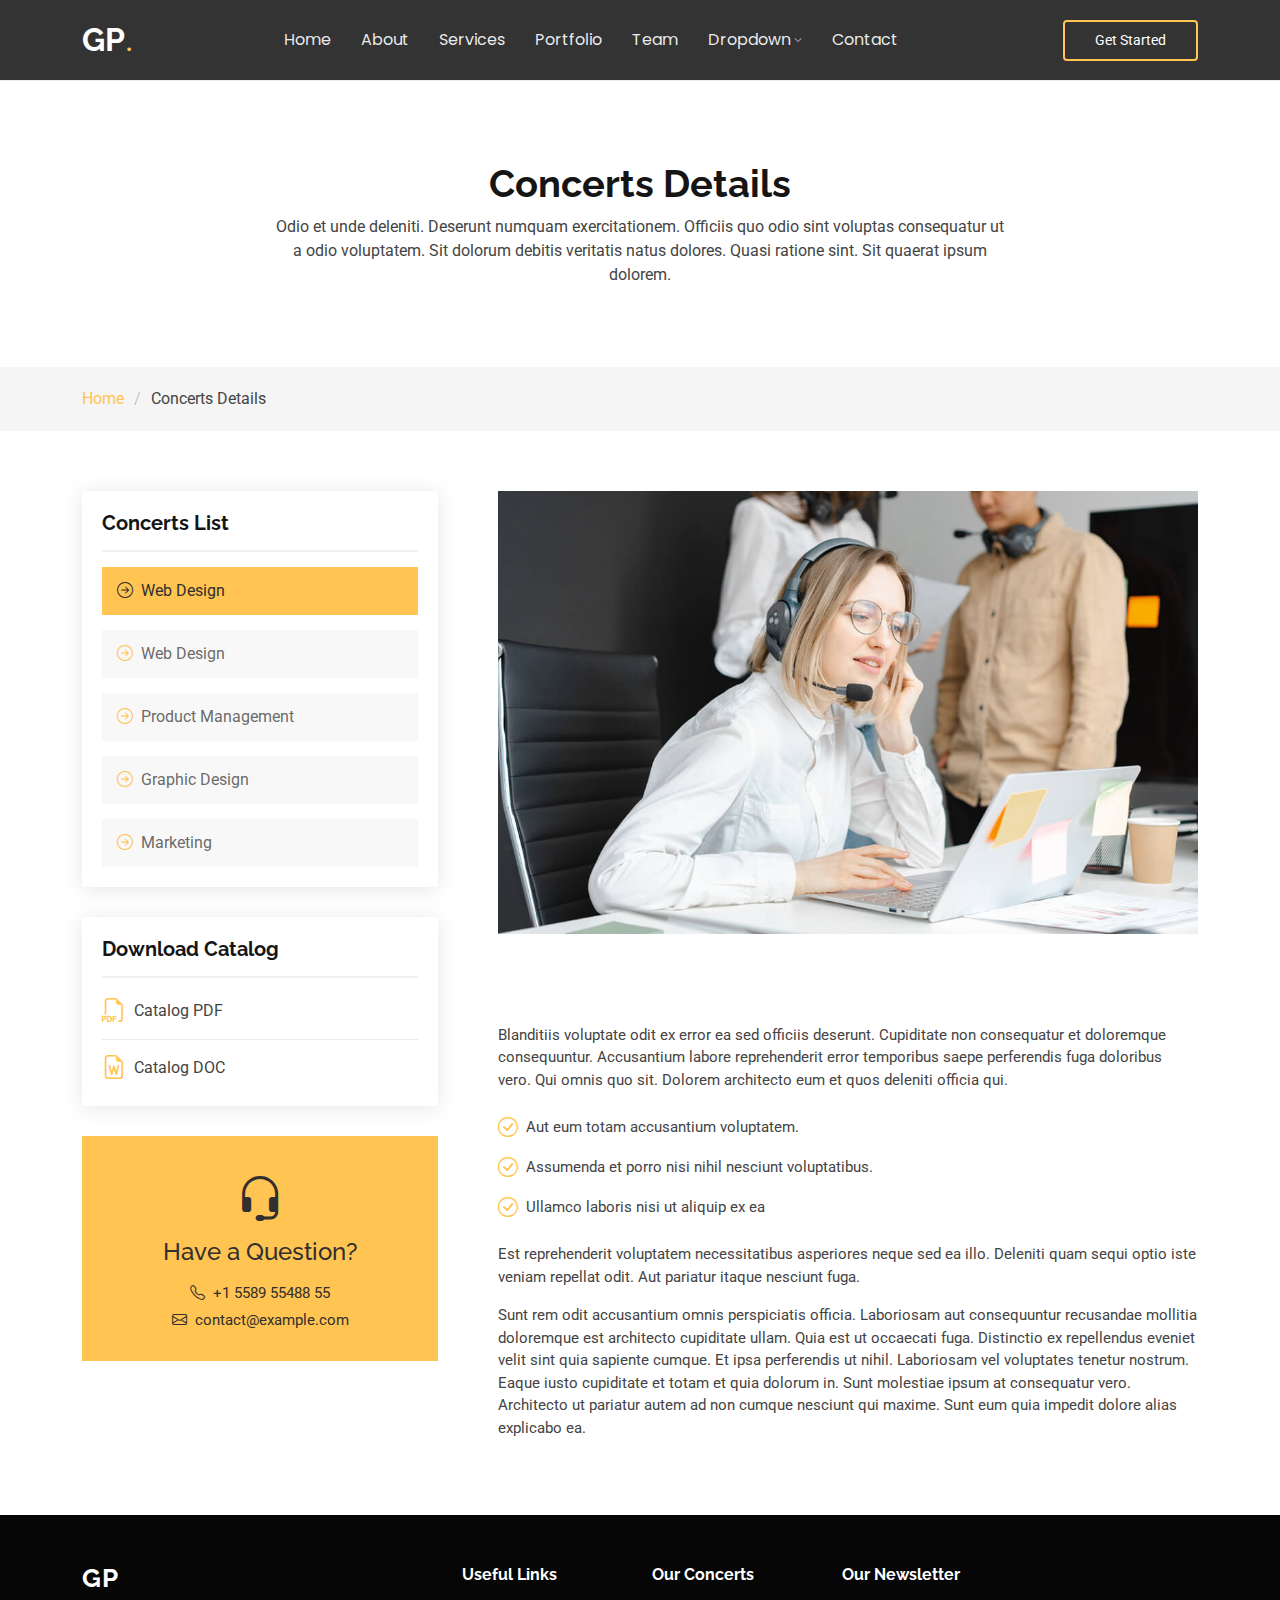
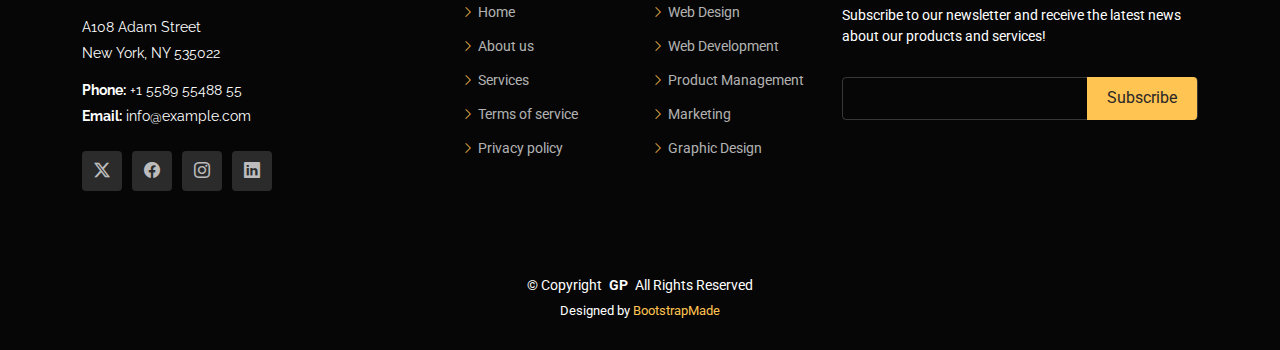
<file: service-details.html>
<!DOCTYPE html>
<html lang="en">

<head>
  <meta charset="utf-8">
  <meta content="width=device-width, initial-scale=1.0" name="viewport">
  <title>Service Details - Gp Bootstrap Template</title>
  <meta name="description" content="">
  <meta name="keywords" content="">

  <!-- Favicons -->
  <link href="assets/img/favicon.png" rel="icon">
  <link href="assets/img/apple-touch-icon.png" rel="apple-touch-icon">

  <!-- Fonts -->
  <link href="https://fonts.googleapis.com" rel="preconnect">
  <link href="https://fonts.gstatic.com" rel="preconnect" crossorigin>
  <link href="https://fonts.googleapis.com/css2?family=Roboto:ital,wght@0,100;0,300;0,400;0,500;0,700;0,900;1,100;1,300;1,400;1,500;1,700;1,900&family=Poppins:ital,wght@0,100;0,200;0,300;0,400;0,500;0,600;0,700;0,800;0,900;1,100;1,200;1,300;1,400;1,500;1,600;1,700;1,800;1,900&family=Raleway:ital,wght@0,100;0,200;0,300;0,400;0,500;0,600;0,700;0,800;0,900;1,100;1,200;1,300;1,400;1,500;1,600;1,700;1,800;1,900&display=swap" rel="stylesheet">

  <!-- Vendor CSS Files -->
  <link href="assets/vendor/bootstrap/css/bootstrap.min.css" rel="stylesheet">
  <link href="assets/vendor/bootstrap-icons/bootstrap-icons.css" rel="stylesheet">
  <link href="assets/vendor/aos/aos.css" rel="stylesheet">
  <link href="assets/vendor/swiper/swiper-bundle.min.css" rel="stylesheet">
  <link href="assets/vendor/glightbox/css/glightbox.min.css" rel="stylesheet">

  <!-- Main CSS File -->
  <link href="assets/css/main.css" rel="stylesheet">

  <!-- =======================================================
  * Template Name: Gp
  * Template URL: https://bootstrapmade.com/gp-free-multipurpose-html-bootstrap-template/
  * Updated: Aug 15 2024 with Bootstrap v5.3.3
  * Author: BootstrapMade.com
  * License: https://bootstrapmade.com/license/
  ======================================================== -->
</head>

<body class="service-details-page">

  <header id="header" class="header d-flex align-items-center position-relative">
    <div class="container-fluid container-xl position-relative d-flex align-items-center justify-content-between">

      <a href="index.html" class="logo d-flex align-items-center me-auto me-lg-0">
        <!-- Uncomment the line below if you also wish to use an image logo -->
        <!-- <img src="assets/img/logo.png" alt=""> -->
        <h1 class="sitename">GP</h1>
        <span>.</span>
      </a>

      <nav id="navmenu" class="navmenu">
        <ul>
          <li><a href="#hero">Home<br></a></li>
          <li><a href="#about">About</a></li>
          <li><a href="#services">Services</a></li>
          <li><a href="#portfolio">Portfolio</a></li>
          <li><a href="#team">Team</a></li>
          <li class="dropdown"><a href="#"><span>Dropdown</span> <i class="bi bi-chevron-down toggle-dropdown"></i></a>
            <ul>
              <li><a href="#">Dropdown 1</a></li>
              <li class="dropdown"><a href="#"><span>Deep Dropdown</span> <i class="bi bi-chevron-down toggle-dropdown"></i></a>
                <ul>
                  <li><a href="#">Deep Dropdown 1</a></li>
                  <li><a href="#">Deep Dropdown 2</a></li>
                  <li><a href="#">Deep Dropdown 3</a></li>
                  <li><a href="#">Deep Dropdown 4</a></li>
                  <li><a href="#">Deep Dropdown 5</a></li>
                </ul>
              </li>
              <li><a href="#">Dropdown 2</a></li>
              <li><a href="#">Dropdown 3</a></li>
              <li><a href="#">Dropdown 4</a></li>
            </ul>
          </li>
          <li><a href="#contact">Contact</a></li>
        </ul>
        <i class="mobile-nav-toggle d-xl-none bi bi-list"></i>
      </nav>

      <a class="btn-getstarted" href="index.html#about">Get Started</a>

    </div>
  </header>

  <main class="main">

    <!-- Page Title -->
    <div class="page-title" data-aos="fade">
      <div class="heading">
        <div class="container">
          <div class="row d-flex justify-content-center text-center">
            <div class="col-lg-8">
              <h1>Concerts Details</h1>
              <p class="mb-0">Odio et unde deleniti. Deserunt numquam exercitationem. Officiis quo odio sint voluptas consequatur ut a odio voluptatem. Sit dolorum debitis veritatis natus dolores. Quasi ratione sint. Sit quaerat ipsum dolorem.</p>
            </div>
          </div>
        </div>
      </div>
      <nav class="breadcrumbs">
        <div class="container">
          <ol>
            <li><a href="index.html">Home</a></li>
            <li class="current">Concerts Details</li>
          </ol>
        </div>
      </nav>
    </div><!-- End Page Title -->

    <!-- Service Details Section -->
    <section id="service-details" class="service-details section">

      <div class="container">

        <div class="row gy-5">

          <div class="col-lg-4" data-aos="fade-up" data-aos-delay="100">

            <div class="service-box">
              <h4>Concerts List</h4>
              <div class="services-list">
                <a href="#" class="active"><i class="bi bi-arrow-right-circle"></i><span>Web Design</span></a>
                <a href="#"><i class="bi bi-arrow-right-circle"></i><span>Web Design</span></a>
                <a href="#"><i class="bi bi-arrow-right-circle"></i><span>Product Management</span></a>
                <a href="#"><i class="bi bi-arrow-right-circle"></i><span>Graphic Design</span></a>
                <a href="#"><i class="bi bi-arrow-right-circle"></i><span>Marketing</span></a>
              </div>
            </div><!-- End Services List -->

            <div class="service-box">
              <h4>Download Catalog</h4>
              <div class="download-catalog">
                <a href="#"><i class="bi bi-filetype-pdf"></i><span>Catalog PDF</span></a>
                <a href="#"><i class="bi bi-file-earmark-word"></i><span>Catalog DOC</span></a>
              </div>
            </div><!-- End Services List -->

            <div class="help-box d-flex flex-column justify-content-center align-items-center">
              <i class="bi bi-headset help-icon"></i>
              <h4>Have a Question?</h4>
              <p class="d-flex align-items-center mt-2 mb-0"><i class="bi bi-telephone me-2"></i> <span>+1 5589 55488 55</span></p>
              <p class="d-flex align-items-center mt-1 mb-0"><i class="bi bi-envelope me-2"></i> <a href="mailto:contact@example.com">contact@example.com</a></p>
            </div>

          </div>

          <div class="col-lg-8 ps-lg-5" data-aos="fade-up" data-aos-delay="200">
            <img src="assets/img/services.jpg" alt="" class="img-fluid services-img">
            <h3>Temporibus et in vero dicta aut eius lidero plastis trand lined voluptas dolorem ut voluptas</h3>
            <p>
              Blanditiis voluptate odit ex error ea sed officiis deserunt. Cupiditate non consequatur et doloremque consequuntur. Accusantium labore reprehenderit error temporibus saepe perferendis fuga doloribus vero. Qui omnis quo sit. Dolorem architecto eum et quos deleniti officia qui.
            </p>
            <ul>
              <li><i class="bi bi-check-circle"></i> <span>Aut eum totam accusantium voluptatem.</span></li>
              <li><i class="bi bi-check-circle"></i> <span>Assumenda et porro nisi nihil nesciunt voluptatibus.</span></li>
              <li><i class="bi bi-check-circle"></i> <span>Ullamco laboris nisi ut aliquip ex ea</span></li>
            </ul>
            <p>
              Est reprehenderit voluptatem necessitatibus asperiores neque sed ea illo. Deleniti quam sequi optio iste veniam repellat odit. Aut pariatur itaque nesciunt fuga.
            </p>
            <p>
              Sunt rem odit accusantium omnis perspiciatis officia. Laboriosam aut consequuntur recusandae mollitia doloremque est architecto cupiditate ullam. Quia est ut occaecati fuga. Distinctio ex repellendus eveniet velit sint quia sapiente cumque. Et ipsa perferendis ut nihil. Laboriosam vel voluptates tenetur nostrum. Eaque iusto cupiditate et totam et quia dolorum in. Sunt molestiae ipsum at consequatur vero. Architecto ut pariatur autem ad non cumque nesciunt qui maxime. Sunt eum quia impedit dolore alias explicabo ea.
            </p>
          </div>

        </div>

      </div>

    </section><!-- /Service Details Section -->

  </main>

  <footer id="footer" class="footer dark-background">

    <div class="footer-top">
      <div class="container">
        <div class="row gy-4">
          <div class="col-lg-4 col-md-6 footer-about">
            <a href="index.html" class="logo d-flex align-items-center">
              <span class="sitename">GP</span>
            </a>
            <div class="footer-contact pt-3">
              <p>A108 Adam Street</p>
              <p>New York, NY 535022</p>
              <p class="mt-3"><strong>Phone:</strong> <span>+1 5589 55488 55</span></p>
              <p><strong>Email:</strong> <span>info@example.com</span></p>
            </div>
            <div class="social-links d-flex mt-4">
              <a href=""><i class="bi bi-twitter-x"></i></a>
              <a href=""><i class="bi bi-facebook"></i></a>
              <a href=""><i class="bi bi-instagram"></i></a>
              <a href=""><i class="bi bi-linkedin"></i></a>
            </div>
          </div>

          <div class="col-lg-2 col-md-3 footer-links">
            <h4>Useful Links</h4>
            <ul>
              <li><i class="bi bi-chevron-right"></i> <a href="#"> Home</a></li>
              <li><i class="bi bi-chevron-right"></i> <a href="#"> About us</a></li>
              <li><i class="bi bi-chevron-right"></i> <a href="#"> Services</a></li>
              <li><i class="bi bi-chevron-right"></i> <a href="#"> Terms of service</a></li>
              <li><i class="bi bi-chevron-right"></i> <a href="#"> Privacy policy</a></li>
            </ul>
          </div>

          <div class="col-lg-2 col-md-3 footer-links">
            <h4>Our Concerts</h4>
            <ul>
              <li><i class="bi bi-chevron-right"></i> <a href="#"> Web Design</a></li>
              <li><i class="bi bi-chevron-right"></i> <a href="#"> Web Development</a></li>
              <li><i class="bi bi-chevron-right"></i> <a href="#"> Product Management</a></li>
              <li><i class="bi bi-chevron-right"></i> <a href="#"> Marketing</a></li>
              <li><i class="bi bi-chevron-right"></i> <a href="#"> Graphic Design</a></li>
            </ul>
          </div>

          <div class="col-lg-4 col-md-12 footer-newsletter">
            <h4>Our Newsletter</h4>
            <p>Subscribe to our newsletter and receive the latest news about our products and services!</p>
            <form action="forms/newsletter.php" method="post" class="php-email-form">
              <div class="newsletter-form"><input type="email" name="email"><input type="submit" value="Subscribe"></div>
              <div class="loading">Loading</div>
              <div class="error-message"></div>
              <div class="sent-message">Your subscription request has been sent. Thank you!</div>
            </form>
          </div>

        </div>
      </div>
    </div>

    <div class="copyright">
      <div class="container text-center">
        <p>© <span>Copyright</span> <strong class="px-1 sitename">GP</strong> <span>All Rights Reserved</span></p>
        <div class="credits">
          <!-- All the links in the footer should remain intact. -->
          <!-- You can delete the links only if you've purchased the pro version. -->
          <!-- Licensing information: https://bootstrapmade.com/license/ -->
          <!-- Purchase the pro version with working PHP/AJAX contact form: [buy-url] -->
          Designed by <a href="https://bootstrapmade.com/">BootstrapMade</a>
        </div>
      </div>
    </div>

  </footer>

  <!-- Scroll Top -->
  <a href="#" id="scroll-top" class="scroll-top d-flex align-items-center justify-content-center"><i class="bi bi-arrow-up-short"></i></a>

  <!-- Preloader -->
  <div id="preloader"></div>

  <!-- Vendor JS Files -->
  <script src="assets/vendor/bootstrap/js/bootstrap.bundle.min.js"></script>
  <script src="assets/vendor/php-email-form/validate.js"></script>
  <script src="assets/vendor/aos/aos.js"></script>
  <script src="assets/vendor/swiper/swiper-bundle.min.js"></script>
  <script src="assets/vendor/glightbox/js/glightbox.min.js"></script>
  <script src="assets/vendor/imagesloaded/imagesloaded.pkgd.min.js"></script>
  <script src="assets/vendor/isotope-layout/isotope.pkgd.min.js"></script>
  <script src="assets/vendor/purecounter/purecounter_vanilla.js"></script>

  <!-- Main JS File -->
  <script src="assets/js/main.js"></script>

</body>

</html>
</file>
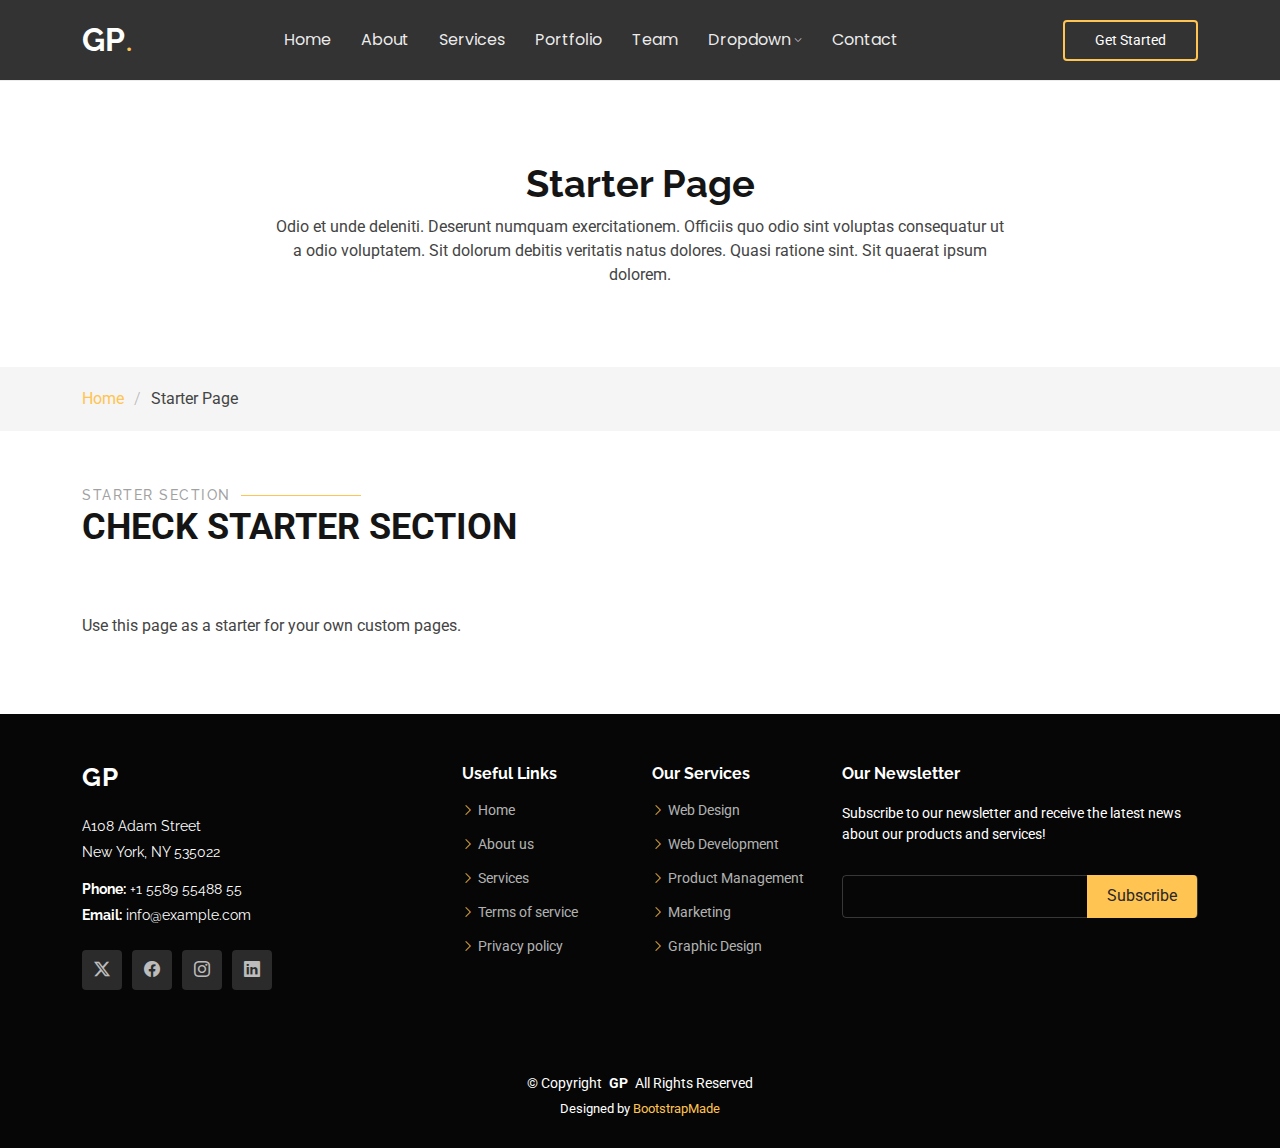
<file: starter-page.html>
<!DOCTYPE html>
<html lang="en">

<head>
  <meta charset="utf-8">
  <meta content="width=device-width, initial-scale=1.0" name="viewport">
  <title>Starter Page - Gp Bootstrap Template</title>
  <meta name="description" content="">
  <meta name="keywords" content="">

  <!-- Favicons -->
  <link href="assets/img/favicon.png" rel="icon">
  <link href="assets/img/apple-touch-icon.png" rel="apple-touch-icon">

  <!-- Fonts -->
  <link href="https://fonts.googleapis.com" rel="preconnect">
  <link href="https://fonts.gstatic.com" rel="preconnect" crossorigin>
  <link href="https://fonts.googleapis.com/css2?family=Roboto:ital,wght@0,100;0,300;0,400;0,500;0,700;0,900;1,100;1,300;1,400;1,500;1,700;1,900&family=Poppins:ital,wght@0,100;0,200;0,300;0,400;0,500;0,600;0,700;0,800;0,900;1,100;1,200;1,300;1,400;1,500;1,600;1,700;1,800;1,900&family=Raleway:ital,wght@0,100;0,200;0,300;0,400;0,500;0,600;0,700;0,800;0,900;1,100;1,200;1,300;1,400;1,500;1,600;1,700;1,800;1,900&display=swap" rel="stylesheet">

  <!-- Vendor CSS Files -->
  <link href="assets/vendor/bootstrap/css/bootstrap.min.css" rel="stylesheet">
  <link href="assets/vendor/bootstrap-icons/bootstrap-icons.css" rel="stylesheet">
  <link href="assets/vendor/aos/aos.css" rel="stylesheet">
  <link href="assets/vendor/swiper/swiper-bundle.min.css" rel="stylesheet">
  <link href="assets/vendor/glightbox/css/glightbox.min.css" rel="stylesheet">

  <!-- Main CSS File -->
  <link href="assets/css/main.css" rel="stylesheet">

  <!-- =======================================================
  * Template Name: Gp
  * Template URL: https://bootstrapmade.com/gp-free-multipurpose-html-bootstrap-template/
  * Updated: Aug 15 2024 with Bootstrap v5.3.3
  * Author: BootstrapMade.com
  * License: https://bootstrapmade.com/license/
  ======================================================== -->
</head>

<body class="starter-page-page">

  <header id="header" class="header d-flex align-items-center position-relative">
    <div class="container-fluid container-xl position-relative d-flex align-items-center justify-content-between">

      <a href="index.html" class="logo d-flex align-items-center me-auto me-lg-0">
        <!-- Uncomment the line below if you also wish to use an image logo -->
        <!-- <img src="assets/img/logo.png" alt=""> -->
        <h1 class="sitename">GP</h1>
        <span>.</span>
      </a>

      <nav id="navmenu" class="navmenu">
        <ul>
          <li><a href="#hero">Home<br></a></li>
          <li><a href="#about">About</a></li>
          <li><a href="#services">Services</a></li>
          <li><a href="#portfolio">Portfolio</a></li>
          <li><a href="#team">Team</a></li>
          <li class="dropdown"><a href="#"><span>Dropdown</span> <i class="bi bi-chevron-down toggle-dropdown"></i></a>
            <ul>
              <li><a href="#">Dropdown 1</a></li>
              <li class="dropdown"><a href="#"><span>Deep Dropdown</span> <i class="bi bi-chevron-down toggle-dropdown"></i></a>
                <ul>
                  <li><a href="#">Deep Dropdown 1</a></li>
                  <li><a href="#">Deep Dropdown 2</a></li>
                  <li><a href="#">Deep Dropdown 3</a></li>
                  <li><a href="#">Deep Dropdown 4</a></li>
                  <li><a href="#">Deep Dropdown 5</a></li>
                </ul>
              </li>
              <li><a href="#">Dropdown 2</a></li>
              <li><a href="#">Dropdown 3</a></li>
              <li><a href="#">Dropdown 4</a></li>
            </ul>
          </li>
          <li><a href="#contact">Contact</a></li>
        </ul>
        <i class="mobile-nav-toggle d-xl-none bi bi-list"></i>
      </nav>

      <a class="btn-getstarted" href="index.html#about">Get Started</a>

    </div>
  </header>

  <main class="main">

    <!-- Page Title -->
    <div class="page-title" data-aos="fade">
      <div class="heading">
        <div class="container">
          <div class="row d-flex justify-content-center text-center">
            <div class="col-lg-8">
              <h1>Starter Page</h1>
              <p class="mb-0">Odio et unde deleniti. Deserunt numquam exercitationem. Officiis quo odio sint voluptas consequatur ut a odio voluptatem. Sit dolorum debitis veritatis natus dolores. Quasi ratione sint. Sit quaerat ipsum dolorem.</p>
            </div>
          </div>
        </div>
      </div>
      <nav class="breadcrumbs">
        <div class="container">
          <ol>
            <li><a href="index.html">Home</a></li>
            <li class="current">Starter Page</li>
          </ol>
        </div>
      </nav>
    </div><!-- End Page Title -->

    <!-- Starter Section Section -->
    <section id="starter-section" class="starter-section section">

      <!-- Section Title -->
      <div class="container section-title" data-aos="fade-up">
        <h2>Starter Section</h2>
        <p>Check Starter Section<br></p>
      </div><!-- End Section Title -->

      <div class="container" data-aos="fade-up">
        <p>Use this page as a starter for your own custom pages.</p>
      </div>

    </section><!-- /Starter Section Section -->

  </main>

  <footer id="footer" class="footer dark-background">

    <div class="footer-top">
      <div class="container">
        <div class="row gy-4">
          <div class="col-lg-4 col-md-6 footer-about">
            <a href="index.html" class="logo d-flex align-items-center">
              <span class="sitename">GP</span>
            </a>
            <div class="footer-contact pt-3">
              <p>A108 Adam Street</p>
              <p>New York, NY 535022</p>
              <p class="mt-3"><strong>Phone:</strong> <span>+1 5589 55488 55</span></p>
              <p><strong>Email:</strong> <span>info@example.com</span></p>
            </div>
            <div class="social-links d-flex mt-4">
              <a href=""><i class="bi bi-twitter-x"></i></a>
              <a href=""><i class="bi bi-facebook"></i></a>
              <a href=""><i class="bi bi-instagram"></i></a>
              <a href=""><i class="bi bi-linkedin"></i></a>
            </div>
          </div>

          <div class="col-lg-2 col-md-3 footer-links">
            <h4>Useful Links</h4>
            <ul>
              <li><i class="bi bi-chevron-right"></i> <a href="#"> Home</a></li>
              <li><i class="bi bi-chevron-right"></i> <a href="#"> About us</a></li>
              <li><i class="bi bi-chevron-right"></i> <a href="#"> Services</a></li>
              <li><i class="bi bi-chevron-right"></i> <a href="#"> Terms of service</a></li>
              <li><i class="bi bi-chevron-right"></i> <a href="#"> Privacy policy</a></li>
            </ul>
          </div>

          <div class="col-lg-2 col-md-3 footer-links">
            <h4>Our Services</h4>
            <ul>
              <li><i class="bi bi-chevron-right"></i> <a href="#"> Web Design</a></li>
              <li><i class="bi bi-chevron-right"></i> <a href="#"> Web Development</a></li>
              <li><i class="bi bi-chevron-right"></i> <a href="#"> Product Management</a></li>
              <li><i class="bi bi-chevron-right"></i> <a href="#"> Marketing</a></li>
              <li><i class="bi bi-chevron-right"></i> <a href="#"> Graphic Design</a></li>
            </ul>
          </div>

          <div class="col-lg-4 col-md-12 footer-newsletter">
            <h4>Our Newsletter</h4>
            <p>Subscribe to our newsletter and receive the latest news about our products and services!</p>
            <form action="forms/newsletter.php" method="post" class="php-email-form">
              <div class="newsletter-form"><input type="email" name="email"><input type="submit" value="Subscribe"></div>
              <div class="loading">Loading</div>
              <div class="error-message"></div>
              <div class="sent-message">Your subscription request has been sent. Thank you!</div>
            </form>
          </div>

        </div>
      </div>
    </div>

    <div class="copyright">
      <div class="container text-center">
        <p>© <span>Copyright</span> <strong class="px-1 sitename">GP</strong> <span>All Rights Reserved</span></p>
        <div class="credits">
          <!-- All the links in the footer should remain intact. -->
          <!-- You can delete the links only if you've purchased the pro version. -->
          <!-- Licensing information: https://bootstrapmade.com/license/ -->
          <!-- Purchase the pro version with working PHP/AJAX contact form: [buy-url] -->
          Designed by <a href="https://bootstrapmade.com/">BootstrapMade</a>
        </div>
      </div>
    </div>

  </footer>

  <!-- Scroll Top -->
  <a href="#" id="scroll-top" class="scroll-top d-flex align-items-center justify-content-center"><i class="bi bi-arrow-up-short"></i></a>

  <!-- Preloader -->
  <div id="preloader"></div>

  <!-- Vendor JS Files -->
  <script src="assets/vendor/bootstrap/js/bootstrap.bundle.min.js"></script>
  <script src="assets/vendor/php-email-form/validate.js"></script>
  <script src="assets/vendor/aos/aos.js"></script>
  <script src="assets/vendor/swiper/swiper-bundle.min.js"></script>
  <script src="assets/vendor/glightbox/js/glightbox.min.js"></script>
  <script src="assets/vendor/imagesloaded/imagesloaded.pkgd.min.js"></script>
  <script src="assets/vendor/isotope-layout/isotope.pkgd.min.js"></script>
  <script src="assets/vendor/purecounter/purecounter_vanilla.js"></script>

  <!-- Main JS File -->
  <script src="assets/js/main.js"></script>

</body>

</html>
</file>
<file: assets/css/main.css>
/**
* Template Name: Gp
* Template URL: https://bootstrapmade.com/gp-free-multipurpose-html-bootstrap-template/
* Updated: Aug 15 2024 with Bootstrap v5.3.3
* Author: BootstrapMade.com
* License: https://bootstrapmade.com/license/
*/

/*--------------------------------------------------------------
# Font & Color Variables
# Help: https://bootstrapmade.com/color-system/
--------------------------------------------------------------*/
/* Fonts */
:root {
  --default-font: "Roboto",  system-ui, -apple-system, "Segoe UI", Roboto, "Helvetica Neue", Arial, "Noto Sans", "Liberation Sans", sans-serif, "Apple Color Emoji", "Segoe UI Emoji", "Segoe UI Symbol", "Noto Color Emoji";
  --heading-font: "Raleway",  sans-serif;
  --nav-font: "Poppins",  sans-serif;
}

/* Global Colors - The following color variables are used throughout the website. Updating them here will change the color scheme of the entire website */
:root { 
  --background-color: #ffffff; /* Background color for the entire website, including individual sections */
  --default-color: #444444; /* Default color used for the majority of the text content across the entire website */
  --heading-color: #151515; /* Color for headings, subheadings and title throughout the website */
  --accent-color: #ffc451; /* Accent color that represents your brand on the website. It's used for buttons, links, and other elements that need to stand out */
  --surface-color: #ffffff; /* The surface color is used as a background of boxed elements within sections, such as cards, icon boxes, or other elements that require a visual separation from the global background. */
  --contrast-color: #312f2f; /* Contrast color for text, ensuring readability against backgrounds of accent, heading, or default colors. */
}

/* Nav Menu Colors - The following color variables are used specifically for the navigation menu. They are separate from the global colors to allow for more customization options */
:root {
  --nav-color: rgba(255, 255, 255, 0.905);  /* The default color of the main navmenu links */
  --nav-hover-color: #ffc451; /* Applied to main navmenu links when they are hovered over or active */
  --nav-mobile-background-color: #ffffff; /* Used as the background color for mobile navigation menu */
  --nav-dropdown-background-color: #ffffff; /* Used as the background color for dropdown items that appear when hovering over primary navigation items */
  --nav-dropdown-color: #212529; /* Used for navigation links of the dropdown items in the navigation menu. */
  --nav-dropdown-hover-color: #ffc451; /* Similar to --nav-hover-color, this color is applied to dropdown navigation links when they are hovered over. */
}

/* Color Presets - These classes override global colors when applied to any section or element, providing reuse of the sam color scheme. */

.light-background {
  --background-color: #f9f9f9;
  --surface-color: #ffffff;
}

.dark-background {
  --background-color: #060606;
  --default-color: #ffffff;
  --heading-color: #ffffff;
  --surface-color: #252525;
  --contrast-color: #2a2727;
}

/* Smooth scroll */
:root {
  scroll-behavior: smooth;
}

/*--------------------------------------------------------------
# General Styling & Shared Classes
--------------------------------------------------------------*/
body {
  color: var(--default-color);
  background-color: var(--background-color);
  font-family: var(--default-font);
}

a {
  color: var(--accent-color);
  text-decoration: none;
  transition: 0.3s;
}

a:hover {
  color: color-mix(in srgb, var(--accent-color), transparent 25%);
  text-decoration: none;
}

h1,
h2,
h3,
h4,
h5,
h6 {
  color: var(--heading-color);
  font-family: var(--heading-font);
}

/* PHP Email Form Messages
------------------------------*/
.php-email-form .error-message {
  display: none;
  background: #df1529;
  color: #ffffff;
  text-align: left;
  padding: 15px;
  margin-bottom: 24px;
  font-weight: 600;
}

.php-email-form .sent-message {
  display: none;
  color: #ffffff;
  background: #059652;
  text-align: center;
  padding: 15px;
  margin-bottom: 24px;
  font-weight: 600;
}

.php-email-form .loading {
  display: none;
  background: var(--surface-color);
  text-align: center;
  padding: 15px;
  margin-bottom: 24px;
}

.php-email-form .loading:before {
  content: "";
  display: inline-block;
  border-radius: 50%;
  width: 24px;
  height: 24px;
  margin: 0 10px -6px 0;
  border: 3px solid var(--accent-color);
  border-top-color: var(--surface-color);
  animation: php-email-form-loading 1s linear infinite;
}

@keyframes php-email-form-loading {
  0% {
    transform: rotate(0deg);
  }

  100% {
    transform: rotate(360deg);
  }
}

/*--------------------------------------------------------------
# Global Header
--------------------------------------------------------------*/
.header {
  --background-color: rgba(0, 0, 0, 0.8);
  --heading-color: #ffffff;
  --contrast-color: #ffffff;
  color: var(--default-color);
  background-color: var(--background-color);
  padding: 10px 0;
  transition: all 0.5s;
  z-index: 997;
}

.header .logo {
  line-height: 1;
}

.header .logo img {
  margin-top: 10px;
  max-height: 66px;
  margin-right: 8px;
}

.header .logo h1 {
  font-size: 32px;
  margin: 0;
  font-weight: 700;
  color: var(--heading-color);
}

.header .logo span {
  color: var(--accent-color);
  font-size: 32px;
}

.header .btn-getstarted,
.header .btn-getstarted:focus {
  color: var(--contrast-color);
  font-size: 14px;
  padding: 8px 30px;
  margin: 0 0 0 30px;
  border-radius: 4px;
  transition: 0.3s;
  border: 2px solid var(--accent-color);
}

.header .btn-getstarted:hover,
.header .btn-getstarted:focus:hover {
  color: var(--default-color);
  background: var(--accent-color);
}

@media (max-width: 1200px) {
  .header .logo {
    order: 1;
  }

  .header .btn-getstarted {
    order: 2;
    margin: 0 15px 0 0;
    padding: 6px 15px;
  }

  .header .navmenu {
    order: 3;
  }
}

.scrolled .header {
  box-shadow: 0px 0 18px rgba(0, 0, 0, 0.1);
}

/* Index Page Header
------------------------------*/
.index-page .header {
  --background-color: rgba(0, 0, 0, 0);
}

/* Index Page Header on Scroll
------------------------------*/
.index-page.scrolled .header {
  --background-color: rgba(0, 0, 0, 0.8);
}

/*--------------------------------------------------------------
# Navigation Menu
--------------------------------------------------------------*/
/* Navmenu - Desktop */
@media (min-width: 1200px) {
  .navmenu {
    padding: 0;
  }

  .navmenu ul {
    margin: 0;
    padding: 0;
    display: flex;
    list-style: none;
    align-items: center;
  }

  .navmenu li {
    position: relative;
  }

  .navmenu a,
  .navmenu a:focus {
    color: var(--nav-color);
    padding: 18px 15px;
    font-size: 16px;
    font-family: var(--nav-font);
    font-weight: 400;
    display: flex;
    align-items: center;
    justify-content: space-between;
    white-space: nowrap;
    transition: 0.3s;
  }

  .navmenu a i,
  .navmenu a:focus i {
    font-size: 8px;
    line-height: 0;
    margin-left: 3px;
    transition: 0.3s;
  }

  .navmenu li:last-child a {
    padding-right: 0;
  }

  .navmenu li:hover>a,
  .navmenu .active,
  .navmenu .active:focus {
    color: var(--nav-hover-color);
  }

  .navmenu .dropdown ul {
    margin: 0;
    padding: 10px 0;
    background: var(--nav-dropdown-background-color);
    display: block;
    position: absolute;
    visibility: hidden;
    left: 14px;
    top: 130%;
    opacity: 0;
    transition: 0.3s;
    border-radius: 0;
    z-index: 99;
    box-shadow: 0px 0px 30px rgba(0, 0, 0, 0.1);
  }

  .navmenu .dropdown ul li {
    min-width: 200px;
  }

  .navmenu .dropdown ul a {
    padding: 10px 20px;
    font-size: 15px;
    text-transform: none;
    color: var(--nav-dropdown-color);
  }

  .navmenu .dropdown ul a i {
    font-size: 12px;
  }

  .navmenu .dropdown ul a:hover,
  .navmenu .dropdown ul .active:hover,
  .navmenu .dropdown ul li:hover>a {
    background-color: var(--nav-dropdown-hover-color);
  }

  .navmenu .dropdown:hover>ul {
    opacity: 1;
    top: 100%;
    visibility: visible;
  }

  .navmenu .dropdown .dropdown ul {
    top: 0;
    left: -90%;
    visibility: hidden;
  }

  .navmenu .dropdown .dropdown:hover>ul {
    opacity: 1;
    top: 0;
    left: -100%;
    visibility: visible;
  }
}

/* Navmenu - Mobile */
@media (max-width: 1199px) {
  .mobile-nav-toggle {
    color: var(--nav-color);
    font-size: 28px;
    line-height: 0;
    margin-right: 10px;
    cursor: pointer;
    transition: color 0.3s;
  }

  .navmenu {
    padding: 0;
    z-index: 9997;
  }

  .navmenu ul {
    display: none;
    list-style: none;
    position: absolute;
    inset: 60px 20px 20px 20px;
    padding: 10px 0;
    margin: 0;
    border-radius: 6px;
    background-color: var(--nav-mobile-background-color);
    overflow-y: auto;
    transition: 0.3s;
    z-index: 9998;
    box-shadow: 0px 0px 30px rgba(0, 0, 0, 0.1);
  }

  .navmenu a,
  .navmenu a:focus {
    color: var(--nav-dropdown-color);
    padding: 10px 20px;
    font-family: var(--nav-font);
    font-size: 17px;
    font-weight: 500;
    display: flex;
    align-items: center;
    justify-content: space-between;
    white-space: nowrap;
    transition: 0.3s;
  }

  .navmenu a i,
  .navmenu a:focus i {
    font-size: 12px;
    line-height: 0;
    margin-left: 5px;
    width: 30px;
    height: 30px;
    display: flex;
    align-items: center;
    justify-content: center;
    border-radius: 50%;
    transition: 0.3s;
    background-color: color-mix(in srgb, var(--accent-color), white 90%);
  }

  .navmenu a i:hover,
  .navmenu a:focus i:hover {
    background-color: color-mix(in srgb, var(--accent-color), white 90%);
  }

  .navmenu a:hover,
  .navmenu .active,
  .navmenu .active:focus {
    background-color: var(--nav-dropdown-hover-color);
  }

  .navmenu .active i,
  .navmenu .active:focus i {
    transform: rotate(180deg);
  }

  .navmenu .dropdown ul {
    position: static;
    display: none;
    z-index: 99;
    padding: 10px 0;
    margin: 10px 20px;
    background-color: var(--nav-dropdown-background-color);
    border: 1px solid color-mix(in srgb, var(--default-color), transparent 90%);
    box-shadow: none;
    transition: all 0.5s ease-in-out;
  }

  .navmenu .dropdown ul ul {
    background-color: rgba(33, 37, 41, 0.1);
  }

  .navmenu .dropdown>.dropdown-active {
    display: block;
    background-color: rgba(33, 37, 41, 0.03);
  }

  .mobile-nav-active {
    overflow: hidden;
  }

  .mobile-nav-active .mobile-nav-toggle {
    color: #fff;
    position: absolute;
    font-size: 32px;
    top: 15px;
    right: 15px;
    margin-right: 0;
    z-index: 9999;
  }

  .mobile-nav-active .navmenu {
    position: fixed;
    overflow: hidden;
    inset: 0;
    background: rgba(33, 37, 41, 0.8);
    transition: 0.3s;
  }

  .mobile-nav-active .navmenu>ul {
    display: block;
  }
}

.search-container {
  position: relative;
  width: 100%; /* Adjust width as needed */
  display: flex;
  align-items: center;
  
}

#search-input {
  width: 100%;
  padding: 10px 40px 10px 20px; /* Padding to make space for icon */
  border-radius: 25px; /* Makes the input round */
  border: 1px solid  #ffc451;
  outline: none;
  font-size: 16px;
  background-color: transparent;
}
#search-input::placeholder {
  color: white; /* Change this to your desired color */
  opacity: 1; /* Optional: Ensures the placeholder is fully opaque */
}

.search-container i {
  position: absolute;
  right: 15px;
  color: white; /* Icon color */
  font-size: 18px;
  cursor: pointer;
}

#search-input:focus {
  border-color: white; /* Border color on focus */
  color: white;
}

.mainrow{
  height: 50vh;
  width: 95vw;
  background-size: 100% 100%;
margin-left: 30px;
border-radius: 40px;
background-size: cover;


  /* background-color: #059652; */

}
.buttons{
  line-height: 20;
}



/*--------------------------------------------------------------
# Global Footer
--------------------------------------------------------------*/
.footer {
  color: var(--default-color);
  background-color: var(--background-color);
  font-size: 14px;
  position: relative;
}

.footer .footer-top {
  padding: 50px 0;
  background-color: color-mix(in srgb, var(--footer-background-color) 90%, white 10%);
}

.footer .footer-about .logo {
  line-height: 1;
  margin-bottom: 10px;
}

.footer .footer-about .logo img {
  max-height: 40px;
  margin-right: 6px;
}

.footer .footer-about .logo span {
  font-size: 26px;
  font-weight: 700;
  letter-spacing: 1px;
  font-family: var(--heading-font);
  color: var(--heading-color);
}

.footer .footer-about p {
  font-size: 14px;
  font-family: var(--heading-font);
}

.footer .social-links a {
  color: color-mix(in srgb, var(--default-color), transparent 30%);
  background-color: color-mix(in srgb, var(--default-color) 5%, white 10%);
  display: flex;
  align-items: center;
  justify-content: center;
  width: 40px;
  height: 40px;
  border-radius: 4px;
  font-size: 16px;
  margin-right: 10px;
  transition: 0.3s;
}

.footer .social-links a:hover {
  color: var(--contrast-color);
  background-color: var(--accent-color);
}

.footer h4 {
  font-size: 16px;
  font-weight: bold;
  position: relative;
  padding-bottom: 12px;
}

.footer .footer-links {
  margin-bottom: 30px;
}

.footer .footer-links ul {
  list-style: none;
  padding: 0;
  margin: 0;
}

.footer .footer-links ul i {
  margin-right: 4px;
  font-size: 12px;
  line-height: 0;
  color: var(--accent-color);
}

.footer .footer-links ul li {
  padding: 10px 0;
  display: flex;
  align-items: center;
}

.footer .footer-links ul li:first-child {
  padding-top: 0;
}

.footer .footer-links ul a {
  color: color-mix(in srgb, var(--default-color), transparent 30%);
  display: inline-block;
  line-height: 1;
}

.footer .footer-links ul a:hover {
  color: var(--accent-color);
}

.footer .footer-contact p {
  margin-bottom: 5px;
}

.footer .footer-newsletter .newsletter-form {
  margin-top: 30px;
  margin-bottom: 15px;
  padding: 6px 8px;
  position: relative;
  border-radius: 4px;
  border: 1px solid color-mix(in srgb, var(--default-color), transparent 80%);
  display: flex;
  background-color: color-mix(in srgb, var(--footer-background-color) 90%, white 15%);
  transition: 0.3s;
}

.footer .footer-newsletter .newsletter-form:focus-within {
  border-color: var(--accent-color);
}

.footer .footer-newsletter .newsletter-form input[type=email] {
  border: 0;
  padding: 4px;
  width: 100%;
  background-color: color-mix(in srgb, var(--footer-background-color) 90%, white 15%);
  color: var(--default-color);
}

.footer .footer-newsletter .newsletter-form input[type=email]:focus-visible {
  outline: none;
}

.footer .footer-newsletter .newsletter-form input[type=submit] {
  border: 0;
  font-size: 16px;
  padding: 0 20px;
  margin: -7px -8px -7px 0;
  background: var(--accent-color);
  color: var(--contrast-color);
  transition: 0.3s;
  border-radius: 0 4px 4px 0;
}

.footer .footer-newsletter .newsletter-form input[type=submit]:hover {
  background: color-mix(in srgb, var(--accent-color), transparent 20%);
}

.footer .copyright {
  padding: 30px 0;
}

.footer .copyright p {
  margin-bottom: 0;
}

.footer .credits {
  margin-top: 5px;
  font-size: 13px;
}

/*--------------------------------------------------------------
# Preloader
--------------------------------------------------------------*/
#preloader {
  position: fixed;
  inset: 0;
  z-index: 999999;
  overflow: hidden;
  background: #000;
  transition: all 0.6s ease-out;
}

#preloader:before {
  content: "";
  position: fixed;
  top: calc(50% - 30px);
  left: calc(50% - 30px);
  border: 6px solid #ffffff;
  border-color: var(--accent-color) transparent var(--accent-color) transparent;
  border-radius: 50%;
  width: 60px;
  height: 60px;
  animation: animate-preloader 1.5s linear infinite;
}

@keyframes animate-preloader {
  0% {
    transform: rotate(0deg);
  }

  100% {
    transform: rotate(360deg);
  }
}

/*--------------------------------------------------------------
# Scroll Top Button
--------------------------------------------------------------*/
.scroll-top {
  position: fixed;
  visibility: hidden;
  opacity: 0;
  right: 15px;
  bottom: 15px;
  z-index: 99999;
  background-color: var(--accent-color);
  width: 40px;
  height: 40px;
  border-radius: 4px;
  transition: all 0.4s;
}

.scroll-top i {
  font-size: 24px;
  color: var(--contrast-color);
  line-height: 0;
}

.scroll-top:hover {
  background-color: color-mix(in srgb, var(--accent-color), transparent 20%);
  color: var(--contrast-color);
}

.scroll-top.active {
  visibility: visible;
  opacity: 1;
}

/*--------------------------------------------------------------
# Disable aos animation delay on mobile devices
--------------------------------------------------------------*/
@media screen and (max-width: 768px) {
  [data-aos-delay] {
    transition-delay: 0 !important;
  }
}

/*--------------------------------------------------------------
# Global Page Titles & Breadcrumbs
--------------------------------------------------------------*/
.page-title {
  color: var(--default-color);
  background-color: var(--background-color);
  position: relative;
}

.page-title .heading {
  padding: 80px 0;
  border-top: 1px solid color-mix(in srgb, var(--default-color), transparent 90%);
}

.page-title .heading h1 {
  font-size: 38px;
  font-weight: 700;
}

.page-title nav {
  background-color: color-mix(in srgb, var(--default-color), transparent 95%);
  padding: 20px 0;
}

.page-title nav ol {
  display: flex;
  flex-wrap: wrap;
  list-style: none;
  margin: 0;
  padding: 0;
  font-size: 16px;
  font-weight: 400;
}

.page-title nav ol li+li {
  padding-left: 10px;
}

.page-title nav ol li+li::before {
  content: "/";
  display: inline-block;
  padding-right: 10px;
  color: color-mix(in srgb, var(--default-color), transparent 70%);
}

/*--------------------------------------------------------------
# Global Sections
--------------------------------------------------------------*/
section,
.section {
  color: var(--default-color);
  background-color: var(--background-color);
  padding: 60px 0;
  scroll-margin-top: 80px;
  overflow: clip;
}

@media (max-width: 1199px) {

  section,
  .section {
    scroll-margin-top: 58px;
  }
}

/*--------------------------------------------------------------
# Global Section Titles
--------------------------------------------------------------*/
.section-title {
  padding-bottom: 60px;
  position: relative;
}

.section-title h2 {
  font-size: 14px;
  font-weight: 500;
  padding: 0;
  line-height: 1px;
  margin: 0;
  letter-spacing: 1.5px;
  text-transform: uppercase;
  color: color-mix(in srgb, var(--default-color), transparent 50%);
  position: relative;
}

.section-title h2::after {
  content: "";
  width: 120px;
  height: 1px;
  display: inline-block;
  background: var(--accent-color);
  margin: 4px 10px;
}

.section-title p {
  color: var(--heading-color);
  margin: 0;
  font-size: 36px;
  font-weight: 700;
  text-transform: uppercase;
}

/*--------------------------------------------------------------
# Hero Section
--------------------------------------------------------------*/
.hero {
  width: 100%;
  min-height: 100vh;
  position: relative;
  padding: 120px 0 80px 0;
  display: flex;
  align-items: center;
  justify-content: center;
}

.hero img {
  position: absolute;
  inset: 0;
  display: block;
  width: 100%;
  height: 100%;
  object-fit: cover;
  z-index: 1;
}

.hero:before {
  content: "";
  background: color-mix(in srgb, var(--background-color), transparent 30%);
  position: absolute;
  inset: 0;
  z-index: 2;
}

.hero .container {
  position: relative;
  z-index: 3;
}

.hero h2 {
  margin: 10px;

  font-size: 46px;
  font-weight: 700;
  font-family: var(--nav-font);
}

.hero h2 span {
  color: var(--accent-color);
}

.hero p {
  margin: 10px 0 0 0;
  font-size: 24px;
  color: color-mix(in srgb, var(--default-color), transparent 30%);
}

.hero .icon-box {
  padding: 30px 20px;
  transition: ease-in-out 0.3s;
  border: 1px solid color-mix(in srgb, var(--default-color), transparent 70%);
  height: 100%;
  text-align: center;
  display: flex;
  flex-direction: column;
  align-items: center;
  justify-content: center;
}

.hero .icon-box i {
  font-size: 32px;
  line-height: 1;
  color: var(--accent-color);
}

.hero .icon-box h3 {
  font-weight: 700;
  margin: 10px 0 0 0;
  padding: 0;
  line-height: 1;
  font-size: 20px;
  line-height: 26px;
}

.hero .icon-box h3 a {
  color: color-mix(in srgb, var(--default-color), transparent 20%);
  transition: ease-in-out 0.3s;
}

.hero .icon-box:hover {
  border-color: var(--accent-color);
}

.hero .icon-box:hover h3 a {
  color: var(--accent-color);
}

@media (max-width: 768px) {
  .hero h2 {
    font-size: 32px;
  }

  .hero p {
    font-size: 18px;
  }
}

/*--------------------------------------------------------------
# About Section
--------------------------------------------------------------*/
.about .content h3 {
  font-size: 1.75rem;
  font-weight: 700;
}

.about .content .fst-italic {
  color: color-mix(in srgb, var(--default-color), var(--contrast-color) 50%);
}

.about .content ul {
  list-style: none;
  padding: 0;
}

.about .content ul li {
  padding: 10px 0 0 0;
  display: flex;
}

.about .content ul i {
  color: var(--accent-color);
  margin-right: 0.5rem;
  line-height: 1.2;
  font-size: 1.25rem;
}

.about .content p:last-child {
  margin-bottom: 0;
}

/*--------------------------------------------------------------
# Clients Section
--------------------------------------------------------------*/
.clients .swiper-slide img {
  opacity: 0.5;
  transition: 0.3s;
  filter: grayscale(100);
}

.clients .swiper-slide img:hover {
  filter: none;
  opacity: 1;
}

.clients .swiper-wrapper {
  height: auto;
}

.clients .swiper-pagination {
  margin-top: 20px;
  position: relative;
}

.clients .swiper-pagination .swiper-pagination-bullet {
  width: 12px;
  height: 12px;
  opacity: 1;
  background-color: color-mix(in srgb, var(--default-color), transparent 80%);
}

.clients .swiper-pagination .swiper-pagination-bullet-active {
  background-color: var(--accent-color);
}

/*--------------------------------------------------------------
# Features Section
--------------------------------------------------------------*/
.features .features-image {
  position: relative;
  min-height: 400px;
}

.features .features-image img {
  position: absolute;
  inset: 0;
  display: block;
  width: 100%;
  height: 100%;
  object-fit: cover;
  z-index: 1;
}

.features .features-item h4 {
  font-size: 20px;
  font-weight: 700;
  margin: 0 0 5px 0;
}

.features .features-item i {
  font-size: 48px;
  color: var(--accent-color);
  margin-right: 20px;
  line-height: 0;
}

.features .features-item p {
  font-size: 15px;
  color: color-mix(in srgb, var(--default-color), transparent 20%);
  margin: 0;
}

/*--------------------------------------------------------------
# Services Section
--------------------------------------------------------------*/
.services .service-item {
  background-color: var(--surface-color);
  text-align: center;
  border: 1px solid color-mix(in srgb, var(--default-color), transparent 85%);
  padding: 80px 20px;
  height: 100%;
  transition: all ease-in-out 0.3s;
}

.services .service-item .icon {
  background: var(--accent-color);
  color: var(--contrast-color);
  margin: 0 auto;
  width: 64px;
  height: 64px;
  border-radius: 4px;
  display: flex;
  align-items: center;
  justify-content: center;
  margin-bottom: 20px;
  transition: 0.3s;
}

.services .service-item .icon i {
  font-size: 28px;
  transition: ease-in-out 0.3s;
}

.services .service-item h3 {
  font-weight: 700;
  margin: 10px 0 15px 0;
  font-size: 22px;
  transition: 0.3s;
  color: white;
}

.services .service-item p {
  line-height: 24px;
  font-size: 14px;
  margin-bottom: 0;
  color: white;
}

.services .service-item:hover {
  box-shadow: 0px 0 25px 0 rgba(0, 0, 0, 0.1);
  transform: translateY(-10px);
}

.con-img{
  
}



/*--------------------------------------------------------------
# Call To Action Section
--------------------------------------------------------------*/
.call-to-action {
  padding: 80px 0;
  position: relative;
  clip-path: inset(0);
}

.call-to-action img {
  position: fixed;
  top: 0;
  left: 0;
  display: block;
  width: 100%;
  height: 100%;
  object-fit: cover;
  z-index: 1;
}

.call-to-action:before {
  content: "";
  background: color-mix(in srgb, var(--background-color), transparent 50%);
  position: absolute;
  inset: 0;
  z-index: 2;
}

.call-to-action .container {
  position: relative;
  z-index: 3;
}

.call-to-action h3 {
  font-size: 28px;
  font-weight: 700;
  color: var(--default-color);
}

.call-to-action p {
  color: var(--default-color);
}

.call-to-action .cta-btn {
  font-family: var(--heading-font);
  font-weight: 500;
  font-size: 16px;
  letter-spacing: 1px;
  display: inline-block;
  padding: 12px 40px;
  border-radius: 5px;
  transition: 0.5s;
  margin: 10px;
  border: 2px solid var(--default-color);
  color: var(--default-color);
}

.call-to-action .cta-btn:hover {
  background: var(--accent-color);
  color: var(--background-color);
  border: 2px solid var(--accent-color);
}

/*--------------------------------------------------------------
# Portfolio Section
--------------------------------------------------------------*/
.portfolio .portfolio-filters {
  padding: 0;
  margin: 0 auto 20px auto;
  list-style: none;
  text-align: center;
}

.portfolio .portfolio-filters li {
  cursor: pointer;
  display: inline-block;
  padding: 8px 20px 10px 20px;
  margin: 0;
  font-size: 15px;
  font-weight: 500;
  line-height: 1;
  margin-bottom: 5px;
  border-radius: 4px;
  transition: all 0.3s ease-in-out;
  font-family: var(--heading-font);
}

.portfolio .portfolio-filters li:hover,
.portfolio .portfolio-filters li.filter-active {
  color: var(--contrast-color);
  background-color: var(--accent-color);
}

.portfolio .portfolio-filters li:first-child {
  margin-left: 0;
}

.portfolio .portfolio-filters li:last-child {
  margin-right: 0;
}

@media (max-width: 575px) {
  .portfolio .portfolio-filters li {
    font-size: 14px;
    margin: 0 0 10px 0;
  }
}

.portfolio .portfolio-item {
  position: relative;
  overflow: hidden;
}

.portfolio .portfolio-item .portfolio-info {
  opacity: 0;
  position: absolute;
  left: 12px;
  right: 12px;
  bottom: -100%;
  z-index: 3;
  transition: all ease-in-out 0.5s;
  background: color-mix(in srgb, var(--background-color), transparent 10%);
  padding: 15px;
}

.portfolio .portfolio-item .portfolio-info h4 {
  font-size: 18px;
  font-weight: 600;
  padding-right: 50px;
}

.portfolio .portfolio-item .portfolio-info p {
  color: color-mix(in srgb, var(--default-color), transparent 30%);
  font-size: 14px;
  margin-bottom: 0;
  padding-right: 50px;
}

.portfolio .portfolio-item .portfolio-info .preview-link,
.portfolio .portfolio-item .portfolio-info .details-link {
  position: absolute;
  right: 50px;
  font-size: 24px;
  top: calc(50% - 14px);
  color: color-mix(in srgb, var(--default-color), transparent 30%);
  transition: 0.3s;
  line-height: 0;
}

.portfolio .portfolio-item .portfolio-info .preview-link:hover,
.portfolio .portfolio-item .portfolio-info .details-link:hover {
  color: var(--accent-color);
}

.portfolio .portfolio-item .portfolio-info .details-link {
  right: 14px;
  font-size: 28px;
}

.portfolio .portfolio-item:hover .portfolio-info {
  opacity: 1;
  bottom: 0;
}

/*--------------------------------------------------------------
# Stats Section
--------------------------------------------------------------*/
.stats .stats-item {
  padding: 10px;
}

.stats .stats-item i {
  font-size: 44px;
  color: var(--accent-color);
  line-height: 0;
  margin-right: 15px;
}

.stats .stats-item .purecounter {
  color: var(--heading-color);
  font-size: 40px;
  display: block;
  font-weight: 700;
  line-height: 40px;
}

.stats .stats-item p {
  color: color-mix(in srgb, var(--default-color), transparent 40%);
  padding: 15px 0 0 0;
  margin: 0;
  font-family: var(--heading-font);
  font-size: 14px;
}

/*--------------------------------------------------------------
# Testimonials Section
--------------------------------------------------------------*/
.testimonials {
  padding: 80px 0;
  position: relative;
}

.testimonials:before {
  content: "";
  background: color-mix(in srgb, var(--background-color), transparent 30%);
  position: absolute;
  inset: 0;
  z-index: 2;
}

.testimonials .testimonials-bg {
  position: absolute;
  inset: 0;
  display: block;
  width: 100%;
  height: 100%;
  object-fit: cover;
  z-index: 1;
}

.testimonials .container {
  position: relative;
  z-index: 3;
}

.testimonials .testimonials-carousel,
.testimonials .testimonials-slider {
  overflow: hidden;
}

.testimonials .testimonial-item {
  text-align: center;
}

.testimonials .testimonial-item .testimonial-img {
  width: 100px;
  border-radius: 50%;
  border: 6px solid color-mix(in srgb, var(--default-color), transparent 85%);
  margin: 0 auto;
}

.testimonials .testimonial-item h3 {
  font-size: 20px;
  font-weight: bold;
  margin: 10px 0 5px 0;
}

.testimonials .testimonial-item h4 {
  font-size: 14px;
  margin: 0 0 15px 0;
  color: color-mix(in srgb, var(--default-color), transparent 40%);
}

.testimonials .testimonial-item .stars {
  margin-bottom: 15px;
}

.testimonials .testimonial-item .stars i {
  color: #ffc107;
  margin: 0 1px;
}

.testimonials .testimonial-item .quote-icon-left,
.testimonials .testimonial-item .quote-icon-right {
  color: color-mix(in srgb, var(--default-color), transparent 40%);
  font-size: 26px;
  line-height: 0;
}

.testimonials .testimonial-item .quote-icon-left {
  display: inline-block;
  left: -5px;
  position: relative;
}

.testimonials .testimonial-item .quote-icon-right {
  display: inline-block;
  right: -5px;
  position: relative;
  top: 10px;
  transform: scale(-1, -1);
}

.testimonials .testimonial-item p {
  font-style: italic;
  margin: 0 auto 15px auto;
}

.testimonials .swiper-wrapper {
  height: auto;
}

.testimonials .swiper-pagination {
  margin-top: 20px;
  position: relative;
}

.testimonials .swiper-pagination .swiper-pagination-bullet {
  width: 12px;
  height: 12px;
  background-color: color-mix(in srgb, var(--default-color), transparent 50%);
  opacity: 0.5;
}

.testimonials .swiper-pagination .swiper-pagination-bullet-active {
  background-color: var(--default-color);
  opacity: 1;
}

@media (min-width: 992px) {
  .testimonials .testimonial-item p {
    width: 80%;
  }
}

/*--------------------------------------------------------------
# Team Section
--------------------------------------------------------------*/
.team .team-member {
  background-color: var(--surface-color);
  overflow: hidden;
  border-radius: 5px;
  box-shadow: 0px 2px 15px rgba(0, 0, 0, 0.1);
  height: 100%;
}

.team .team-member .member-img {
  position: relative;
  overflow: hidden;
}

.team .team-member .social {
  position: absolute;
  left: 0;
  bottom: 30px;
  right: 0;
  opacity: 0;
  transition: ease-in-out 0.3s;
  text-align: center;
}

.team .team-member .social a {
  background: color-mix(in srgb, var(--contrast-color), transparent 25%);
  color: color-mix(in srgb, var(--default-color), transparent 20%);
  margin: 0 3px;
  border-radius: 4px;
  width: 36px;
  height: 36px;
  transition: ease-in-out 0.3s;
  display: inline-flex;
  justify-content: center;
  align-items: center;
}

.team .team-member .social a:hover {
  color: var(--contrast-color);
  background: var(--accent-color);
}

.team .team-member .social i {
  font-size: 18px;
  line-height: 0;
}

.team .team-member .member-info {
  padding: 25px 15px;
}

.team .team-member .member-info h4 {
  font-weight: 700;
  margin-bottom: 5px;
  font-size: 18px;
}

.team .team-member .member-info span {
  display: block;
  font-size: 13px;
  font-weight: 400;
  color: color-mix(in srgb, var(--default-color), transparent 40%);
}

.team .team-member:hover .social {
  opacity: 1;
  bottom: 15px;
}

/*--------------------------------------------------------------
# Contact Section
--------------------------------------------------------------*/
.contact .info-item+.info-item {
  margin-top: 40px;
}

.contact .info-item i {
  color: var(--contrast-color);
  background: var(--accent-color);
  font-size: 20px;
  width: 44px;
  height: 44px;
  display: flex;
  justify-content: center;
  align-items: center;
  border-radius: 4px;
  transition: all 0.3s ease-in-out;
  margin-right: 15px;
}

.contact .info-item h3 {
  padding: 0;
  font-size: 18px;
  font-weight: 700;
  margin-bottom: 5px;
}

.contact .info-item p {
  padding: 0;
  margin-bottom: 0;
  font-size: 14px;
}

.contact .php-email-form {
  height: 100%;
}

.contact .php-email-form input[type=text],
.contact .php-email-form input[type=email],
.contact .php-email-form textarea {
  font-size: 14px;
  padding: 10px 15px;
  box-shadow: none;
  border-radius: 0;
  color: var(--default-color);
  background-color: color-mix(in srgb, var(--background-color), transparent 50%);
  border-color: color-mix(in srgb, var(--default-color), transparent 80%);
}

.contact .php-email-form input[type=text]:focus,
.contact .php-email-form input[type=email]:focus,
.contact .php-email-form textarea:focus {
  border-color: var(--accent-color);
}

.contact .php-email-form input[type=text]::placeholder,
.contact .php-email-form input[type=email]::placeholder,
.contact .php-email-form textarea::placeholder {
  color: color-mix(in srgb, var(--default-color), transparent 70%);
}

.contact .php-email-form button[type=submit] {
  color: var(--contrast-color);
  background: var(--accent-color);
  border: 0;
  padding: 10px 30px;
  transition: 0.4s;
  border-radius: 4px;
}

.contact .php-email-form button[type=submit]:hover {
  background: color-mix(in srgb, var(--accent-color), transparent 20%);
}

/*--------------------------------------------------------------
# Portfolio Details Section
--------------------------------------------------------------*/
.portfolio-details .portfolio-details-slider img {
  width: 100%;
}

.portfolio-details .portfolio-details-slider .swiper-pagination {
  margin-top: 20px;
  position: relative;
}

.portfolio-details .portfolio-details-slider .swiper-pagination .swiper-pagination-bullet {
  width: 12px;
  height: 12px;
  background-color: color-mix(in srgb, var(--default-color), transparent 85%);
  opacity: 1;
}

.portfolio-details .portfolio-details-slider .swiper-pagination .swiper-pagination-bullet-active {
  background-color: var(--accent-color);
}

.portfolio-details .portfolio-info {
  background-color: var(--surface-color);
  padding: 30px;
  box-shadow: 0px 0 30px rgba(0, 0, 0, 0.1);
}

.portfolio-details .portfolio-info h3 {
  font-size: 22px;
  font-weight: 700;
  margin-bottom: 20px;
  padding-bottom: 20px;
  border-bottom: 1px solid color-mix(in srgb, var(--default-color), transparent 85%);
}

.portfolio-details .portfolio-info ul {
  list-style: none;
  padding: 0;
  font-size: 15px;
}

.portfolio-details .portfolio-info ul li+li {
  margin-top: 10px;
}

.portfolio-details .portfolio-description {
  padding-top: 30px;
}

.portfolio-details .portfolio-description h2 {
  font-size: 26px;
  font-weight: 700;
  margin-bottom: 20px;
}

.portfolio-details .portfolio-description p {
  padding: 0;
  color: color-mix(in srgb, var(--default-color), transparent 30%);
}

/*--------------------------------------------------------------
# Service Details Section
--------------------------------------------------------------*/
.service-details .service-box {
  background-color: var(--surface-color);
  padding: 20px;
  box-shadow: 0px 2px 20px rgba(0, 0, 0, 0.1);
}

.service-details .service-box+.service-box {
  margin-top: 30px;
}

.service-details .service-box h4 {
  font-size: 20px;
  font-weight: 700;
  border-bottom: 2px solid color-mix(in srgb, var(--default-color), transparent 92%);
  padding-bottom: 15px;
  margin-bottom: 15px;
}

.service-details .services-list {
  background-color: var(--surface-color);
}

.service-details .services-list a {
  color: color-mix(in srgb, var(--default-color), transparent 20%);
  background-color: color-mix(in srgb, var(--default-color), transparent 96%);
  display: flex;
  align-items: center;
  padding: 12px 15px;
  margin-top: 15px;
  transition: 0.3s;
}

.service-details .services-list a:first-child {
  margin-top: 0;
}

.service-details .services-list a i {
  font-size: 16px;
  margin-right: 8px;
  color: var(--accent-color);
}

.service-details .services-list a.active {
  color: var(--contrast-color);
  background-color: var(--accent-color);
}

.service-details .services-list a.active i {
  color: var(--contrast-color);
}

.service-details .services-list a:hover {
  background-color: color-mix(in srgb, var(--accent-color), transparent 95%);
  color: var(--accent-color);
}

.service-details .download-catalog a {
  color: var(--default-color);
  display: flex;
  align-items: center;
  padding: 10px 0;
  transition: 0.3s;
  border-top: 1px solid color-mix(in srgb, var(--default-color), transparent 90%);
}

.service-details .download-catalog a:first-child {
  border-top: 0;
  padding-top: 0;
}

.service-details .download-catalog a:last-child {
  padding-bottom: 0;
}

.service-details .download-catalog a i {
  font-size: 24px;
  margin-right: 8px;
  color: var(--accent-color);
}

.service-details .download-catalog a:hover {
  color: var(--accent-color);
}

.service-details .help-box {
  background-color: var(--accent-color);
  color: var(--contrast-color);
  margin-top: 30px;
  padding: 30px 15px;
}

.service-details .help-box .help-icon {
  font-size: 48px;
}

.service-details .help-box h4,
.service-details .help-box a {
  color: var(--contrast-color);
}

.service-details .services-img {
  margin-bottom: 20px;
}

.service-details h3 {
  font-size: 26px;
  font-weight: 700;
  color: white;
}

.service-details p {
  font-size: 15px;
}

.service-details ul {
  list-style: none;
  padding: 0;
  font-size: 15px;
}

.service-details ul li {
  padding: 5px 0;
  display: flex;
  align-items: center;
}

.service-details ul i {
  font-size: 20px;
  margin-right: 8px;
  color: var(--accent-color);
}

/*--------------------------------------------------------------
# Starter Section Section
--------------------------------------------------------------*/
.starter-section {
  /* Add your styles here */
}
</file>
